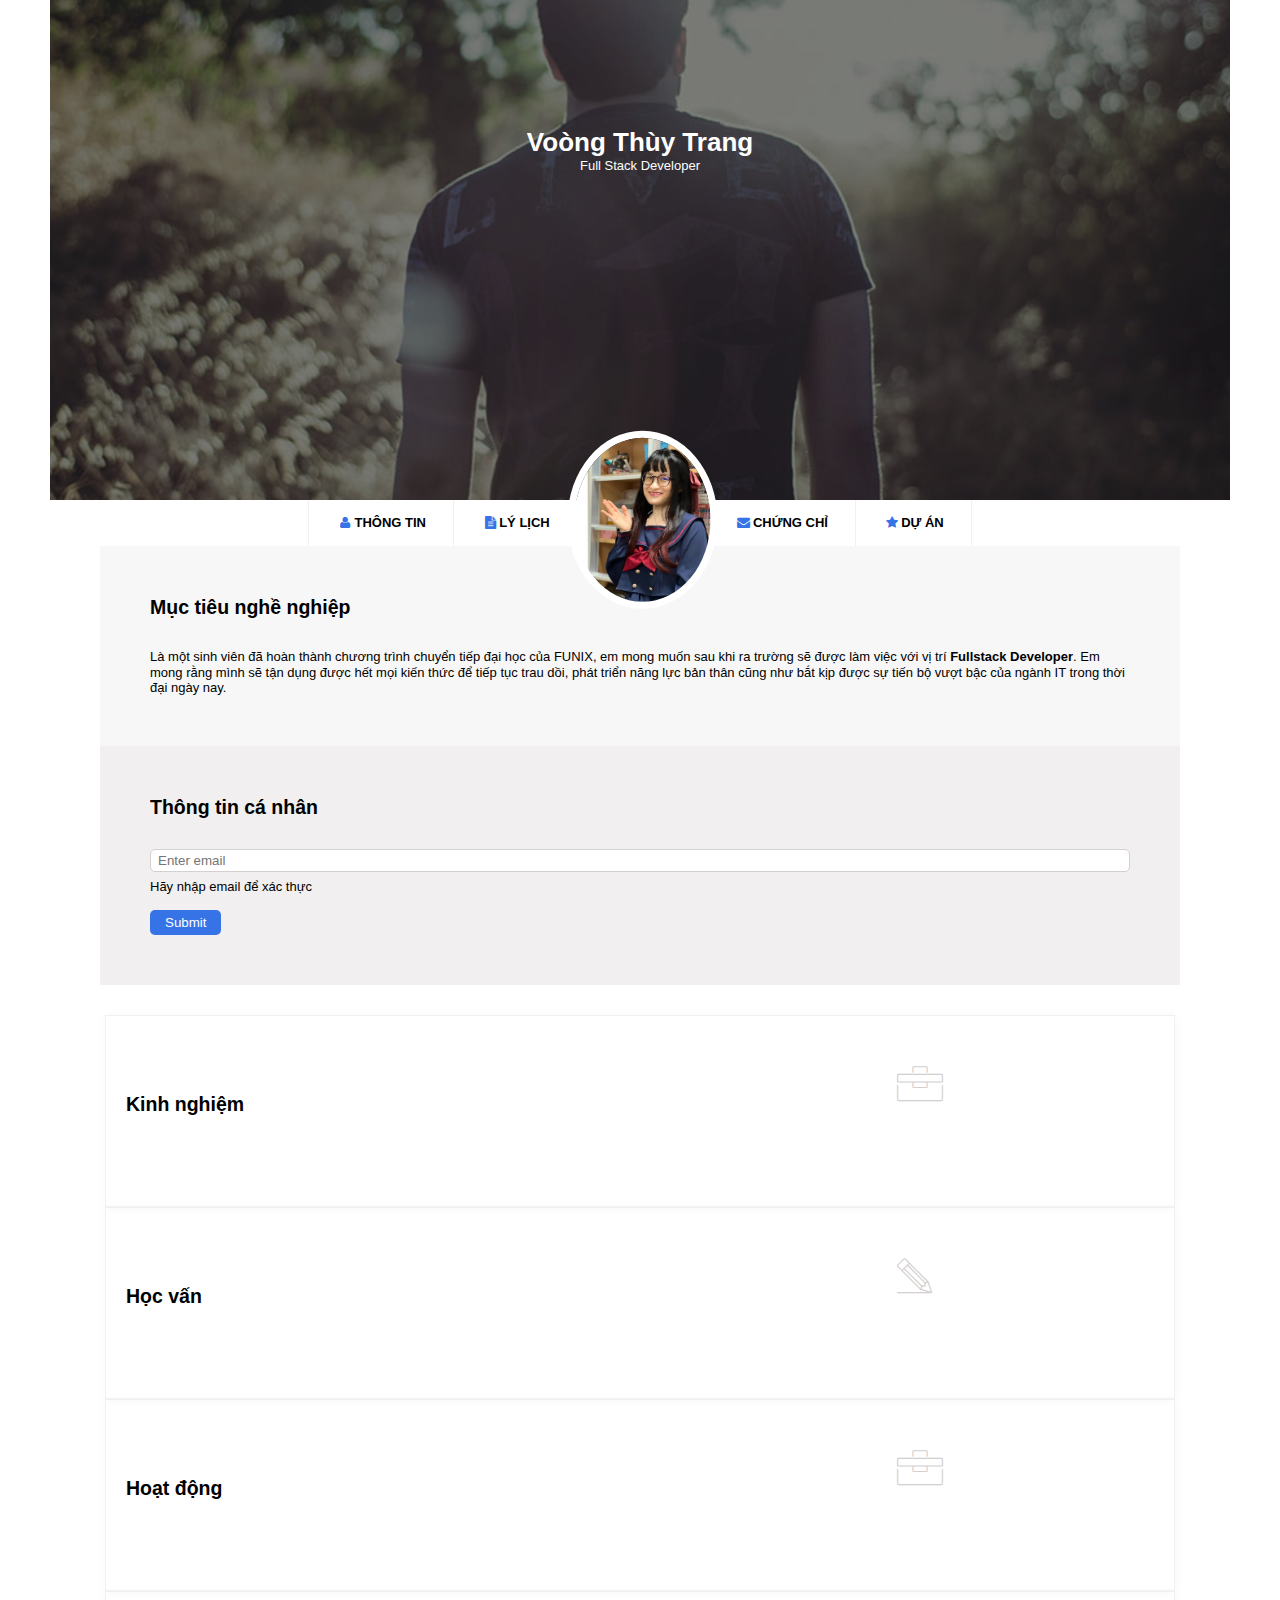
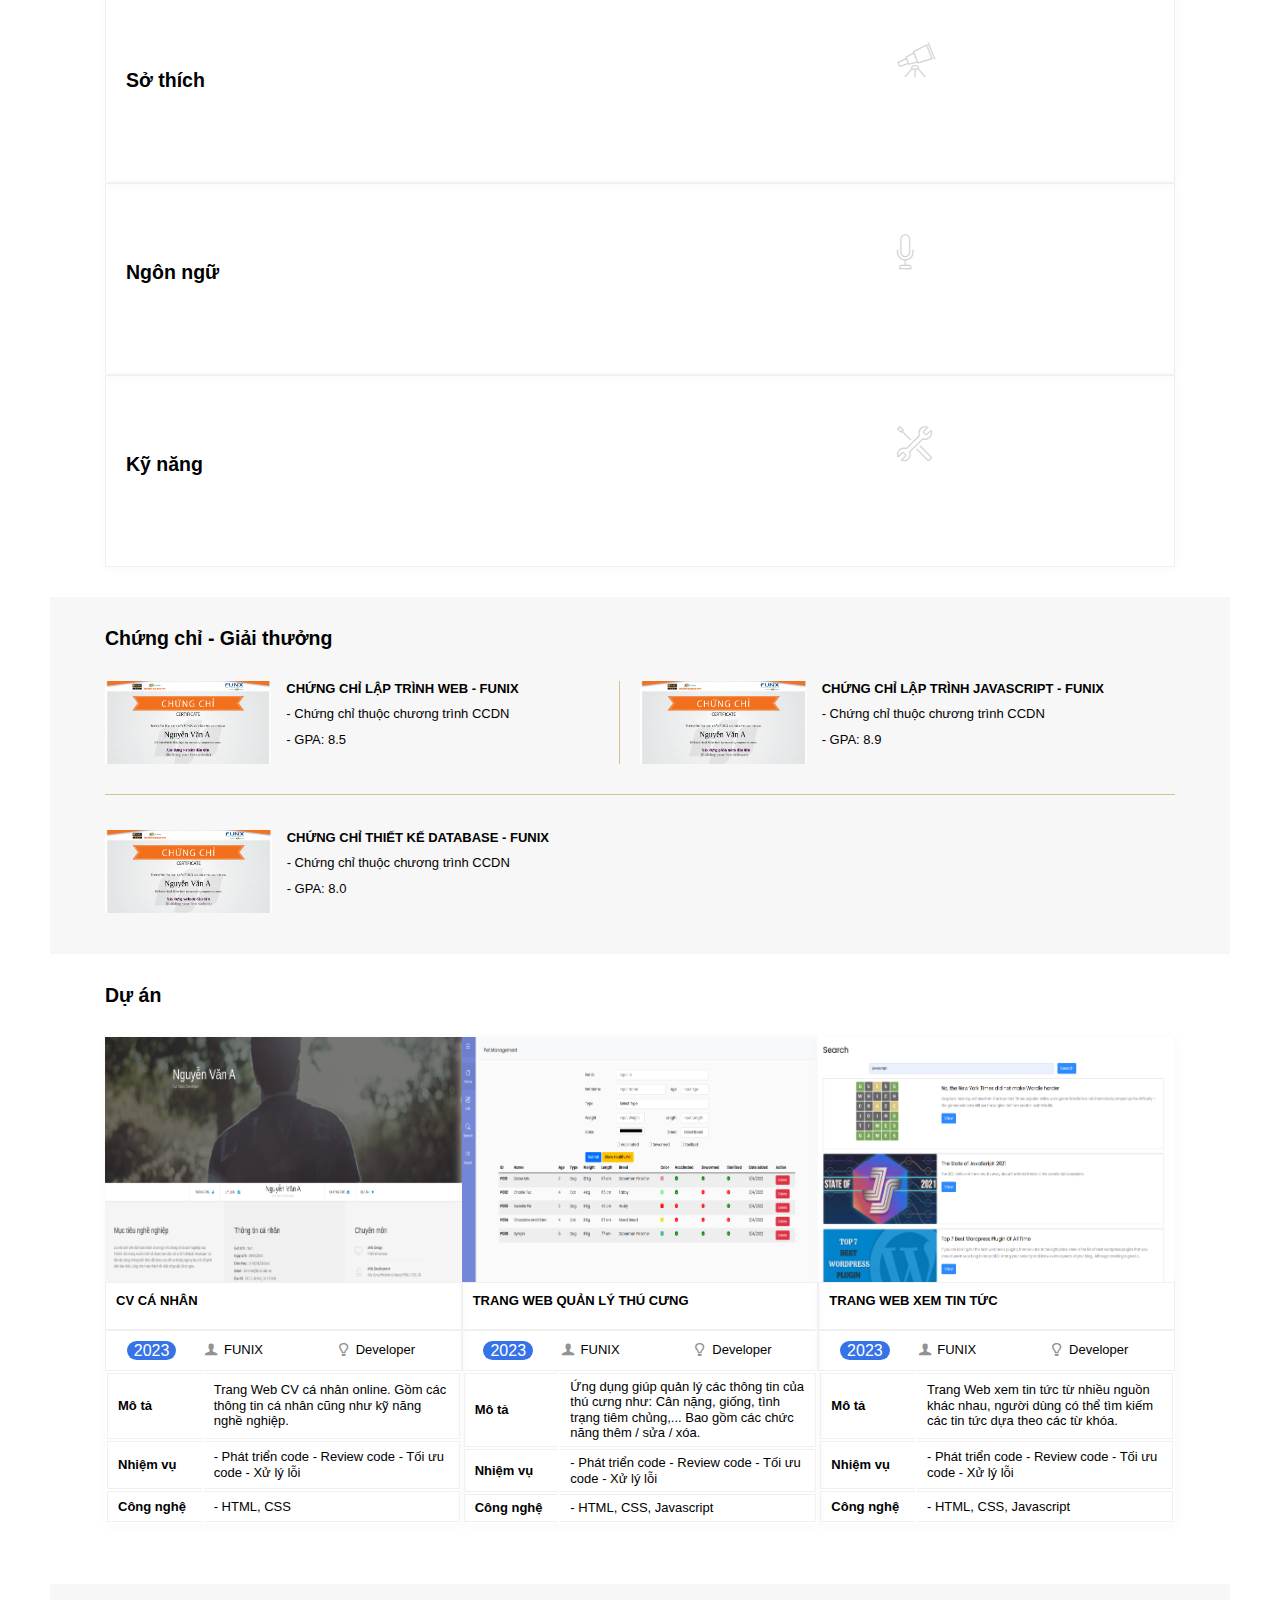
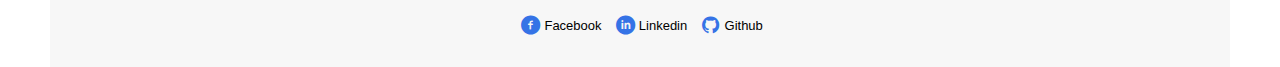
<file: index.html>
<!DOCTYPE html>
<html lang="en">
  <head>
    <meta charset="UTF-8" />
    <meta http-equiv="X-UA-Compatible" content="IE=edge" />
    <meta name="viewport" content="width=device-width, initial-scale=1.0" />
    <meta name="format-detection" content="telephone=no">
    <!-- CSS -->
    <link rel="stylesheet" href="./css/laptop.css" />
    <link rel="stylesheet" href="./css/tablet.css" />
    <link rel="stylesheet" href="./css/mobile.css" />

    <link rel="stylesheet" href="./css/font.css" />
    <!-- BOOTSTRAP CSS -->
    <link
      href="https://cdn.jsdelivr.net/npm/bootstrap@5.3.0-alpha3/dist/css/bootstrap.min.css"
      rel="stylesheet"
      integrity="sha384-KK94CHFLLe+nY2dmCWGMq91rCGa5gtU4mk92HdvYe+M/SXH301p5ILy+dN9+nJOZ"
      crossorigin="anonymous"
    />
    <title>Assignment 03</title>
  </head>
  <body>
    <!-- HEARDER -->
    <header>
      <!-- BANNER -->
      <div id="banner">
        <img
          src="./images/banner.jpg"
          alt="banner-image"
          class="banner-image"
        />
        <div class="banner-text">
          <h1>Voòng Thùy Trang</h1>
          <span>Full Stack Developer</span>
        </div>
      </div>

      <!-- NAV-BAR -->
      <section id="nav-bar">
        <nav class="container">
          <a href="#about"><i class="icon-user"></i> Thông tin</a>
          <a href="#job-info"><i class="icon-doc-text-inv"></i> Lý lịch</a>
          <div class="avatar">
            <img src="./images/avatar1.JPG" alt="avatar" class="avatar-img" />
          </div>

          <div class="nav-text hidden">
            <h2>Voòng Thùy Trang</h2>
            <span>Full Stack Developer</span>
          </div>
          <a href="#certificate"><i class="icon-mail-alt"></i> Chứng chỉ</a>
          <a href="#project"><i class="icon-star-1"></i> Dự Án</a>
        </nav>
      </section>
    </header>

    <!-- CONTENT -->
    <!-- GROUP 1: TARGET & PERSONAL-INFO -->
    <section id="about" class="bg-grey container-fluid mx-0 px-0">
      <div class="row mx-auto">
        <div id="target" class="col-md-6">
          <h2 class="section-title">Mục tiêu nghề nghiệp</h2>
          <p>
            Là một sinh viên đã hoàn thành chương trình chuyển tiếp đại học của
            FUNIX, em mong muốn sau khi ra trường sẽ được làm việc với vị trí
            <b>Fullstack Developer</b>. Em mong rằng mình sẽ tận dụng được hết
            mọi kiến thức để tiếp tục trau dồi, phát triển năng lực bản thân
            cũng như bắt kịp được sự tiến bộ vượt bậc của ngành IT trong thời
            đại ngày nay.
          </p>
        </div>
        <div id="personal-info" class="col-md-6">
          <h2 class="section-title">Thông tin cá nhân</h2>
          <!-- INFO DETAILS -->
          <div class="personal-info-details hidden">
            <ul class="mt-40 info">
              <li><span>Giới tính</span> : Nữ</li>
              <li><span>Ngày sinh</span> : 5/5/199x</li>
              <li><span>Điện thoại</span> : (+84) 346707xxx</li>
              <li><span>Email</span> : trangvt@funix.edu.vn</li>
              <li><span>Địa chỉ</span> : Lâm Đồng, Việt Nam.</li>
              <li><span>Website</span> : https://abc.tech</li>
            </ul>
            <div class="personal-icon">
              <i class="icon-twitter"></i>
              <i class="icon-facebook"></i>
              <i class="icon-gplus"></i>
              <i class="icon-linkedin"></i>
            </div>
          </div>

          <!-- FORM EMAIL -->
          <form action="#" class="email-form">
            <input
              type="email"
              name="email"
              id="email"
              placeholder="Enter email"
              required
            />
            <br />
            <label for="user-email">Hãy nhập email để xác thực</label>
            <br />
            <br />
            <input type="submit" value="Submit" class="btn-submit" />
          </form>
        </div>
      </div>
    </section>

    <!-- GROUP 2: JOB INFO -->
    <section id="job-info">
      <div class="container">
        <div class="row g-4">
          <!-- INFO 1: experience -->
          <div class="info col-lg-4 col-md-6 info-ex">
            <div class="experience mouseover">
              <h2>Kinh nghiệm</h2>
              <div class="icon"><i class="ic-toolbox"></i></div>
              <!-- Nút VIEW MORE -->
              <button class="btn-job hidden">▼ View more</button>
              <ul class="group-details hidden">
                <li class="group">
                  <div class="detail">
                    <b>Nhân viên Xuất nhập khẩu - Công ty B</b>
                    <div class="time">
                      06/2019 - <i class="now">Hiện tại</i>
                    </div>
                    <p>
                      - Liên lạc, xác nhận khách hàng danh sách cụ thể các mặt
                      hàng xuất - nhập khẩu.
                    </p>
                    <p>
                      - Hỗ trợ khách hàng chuẩn bị thủ tục, hồ sơ và hóa đơn cho
                      việc xuất - nhập khẩu qua các nước Mỹ, Nga, Dubai, Thái
                      Lan, Malaysia,... và ngược lại.
                    </p>
                  </div>
                </li>
                <li class="group">
                  <div class="detail">
                    <b>Nhân viên Hỗ trợ khách hàng - Công ty A</b>
                    <div class="time">07/2014 - 06/2017</div>
                    <p>
                      - Liên lạc và hỗ trợ khách hàng trong việc tìm kiếm ứng
                      viên tham gia chương trình thực tập sinh tại Nhật bản.
                    </p>
                    <p>
                      - Hỗ trợ khách hàng phỏng vấn qua hình thức trực tiếp tại
                      Việt Nam hoặc online qua Skype.
                    </p>
                    <p>
                      - Hỗ trợ ứng viên các hồ sơ, CV cần có trong cuộc phỏng
                      vấn cũng như các thủ tục cho việc trúng tuyển sau này.
                    </p>
                  </div>
                </li>
              </ul>
            </div>
          </div>

          <!-- INFO 2: education -->
          <div class="info col-lg-4 col-md-6 info-edu">
            <div class="education mouseover">
              <h2>Học vấn</h2>
              <div class="icon"><i class="ic-pencil"></i></div>
              <!-- Nút VIEW MORE -->
              <button class="btn-job hidden">▼ View more</button>
              <ul class="group-details hidden">
                <li class="group">
                  <div class="detail">
                    <b>FUNiX</b>
                    <div class="time">02/2023 - 12/2024</div>
                    <p>
                      - Tốt nghiệp 5 chứng chỉ của chương trình chuyển tiếp Đại
                      học.
                    </p>
                    <p>- GPA: 9 / 10</p>
                  </div>
                </li>
                <li class="group">
                  <div class="time">09/2010 - 12/2014</div>
                  <div class="detail">
                    <b>Cử nhân - ĐẠI HỌC KHOA HỌC XÃ HỘI VÀ NHÂN VĂN (HCM)</b>
                    <p>- Chuyên ngành Nhật Bản học.</p>
                  </div>
                </li>
              </ul>
            </div>
          </div>

          <!-- INFO 3: activity -->
          <div class="info col-lg-4 col-md-6 info-act">
            <div class="activity mouseover">
              <h2>Hoạt động</h2>
              <div class="icon"><i class="ic-toolbox"></i></div>
              <!-- Nút VIEW MORE -->
              <button class="btn-job hidden">▼ View more</button>
              <ul class="group-details hidden">
                <li class="group">
                  <div class="detail">
                    <b>Edu Hackathon 2019</b>
                    <div class="time">03/2019 - 05/2019</div>
                    <p>- Giải 3 bảng B</p>
                    <p>- Đề tài: Trang web về phân loại rác thải.</p>
                  </div>
                </li>

                <li class="group">
                  <div class="detail">
                    <b>Câu lạc bộ tiếng Nhật</b>
                    <div class="time">05/2016 - 05/2017</div>
                    <p>- Phó ban</p>
                  </div>
                </li>
              </ul>
            </div>
          </div>

          <!-- INFO 4: hobby -->
          <div class="info col-lg-4 col-md-6 info-hob">
            <div class="hobby mouseover">
              <h2>Sở thích</h2>
              <div class="icon"><i class="ic-telescope"></i></div>
              <!-- Nút VIEW MORE -->
              <button class="btn-job hidden">▼ View more</button>
              <!-- Hobby-details -->
              <div class="group-details hobby-details hidden">
                <div class="circle"><i class="ic-megaphone"></i></div>
                <div class="circle"><i class="ic-strategy"></i></div>
                <div class="circle"><i class="ic-hotairballoon"></i></div>
                <div class="circle"><i class="ic-basket"></i></div>
                <p>Âm nhạc</p>
                <p>Chơi cờ vua</p>
                <p>Du lịch</p>
                <p>Nấu ăn</p>
              </div>
            </div>
          </div>

          <!-- INFO 5: language -->
          <div class="info col-lg-4 col-md-6 info-lang">
            <div class="language mouseover">
              <h2>Ngôn ngữ</h2>
              <div class="icon"><i class="ic-mic"></i></div>
              <!-- Nút VIEW MORE -->
              <button class="btn-job hidden">▼ View more</button>
              <div class="group-details hidden">
                <div class="group">
                  <p>Tiếng Nhật - JLPT N2</p>
                  <span class="blue"></span>
                  <span class="blue"></span>
                  <span class="gray"></span>
                </div>
                <div class="group">
                  <p>Tiếng Anh - IELTS 7.5</p>
                  <span class="blue"></span>
                  <span class="blue"></span>
                  <span class="gray"></span>
                </div>
              </div>
            </div>
          </div>

          <!-- INFO 6: skill -->
          <div class="info col-lg-4 col-md-6 info-skill">
            <div class="skill mouseover">
              <h2>Kỹ năng</h2>
              <div class="icon"><i class="ic-tools-2"></i></div>
              <!-- Nút VIEW MORE -->
              <button class="btn-job hidden">▼ View more</button>
              <div class="group-details hidden">
                <div class="group">
                  <div class="skill-name">
                    <p>HTML/CSS: Fundamental</p>
                  </div>
                  <span class="blue"></span>
                  <span class="gray"></span>
                  <span class="gray"></span>
                </div>

                <div class="group">
                  <div class="skill-name">
                    <p>Javascript: Intermediate</p>
                  </div>
                  <span class="blue"></span>
                  <span class="blue"></span>
                  <span class="gray"></span>
                </div>

                <div class="group">
                  <div class="skill-name">
                    <p>Bootstrap 5: Fundamental</p>
                  </div>
                  <span class="blue"></span>
                  <span class="gray"></span>
                  <span class="gray"></span>
                </div>

                <div class="group">
                  <div class="skill-name">
                    <p>NodeJS: Intermediate</p>
                  </div>
                  <span class="blue"></span>
                  <span class="blue"></span>
                  <span class="gray"></span>
                </div>
              </div>
            </div>
          </div>
        </div>
      </div>
    </section>

    <!-- GROUP 3: CERTIFICATE -->
    <section id="certificate" class="bg-grey">
      <div class="container">
        <h2 class="section-title">Chứng chỉ - Giải thưởng</h2>

        <div class="certificate-group">
          <!-- certificate 1 -->
          <div class="group1-2">
            <div class="certificate-group1">
              <img src="./images/Cert_DBI.png" alt="certificate" />

              <div class="certificate-info">
                <div class="certificate-name">
                  <b>CHỨNG CHỈ LẬP TRÌNH WEB - FUNIX</b>
                </div>
                <div class="certificate-detail">
                  <p>- Chứng chỉ thuộc chương trình CCDN</p>
                  <p>- GPA: 8.5</p>
                </div>
              </div>
            </div>

            <!-- certificate 2 -->
            <div class="certificate-group2">
              <img src="./images/Cert_PRF.png" alt="certificate" />

              <div class="certificate-info">
                <div class="certificate-name">
                  <b>CHỨNG CHỈ LẬP TRÌNH JAVASCRIPT - FUNIX</b>
                </div>
                <div class="certificate-detail">
                  <p>- Chứng chỉ thuộc chương trình CCDN</p>
                  <p>- GPA: 8.9</p>
                </div>
              </div>
            </div>
          </div>
          <!-- certificate 3 -->

          <div class="certificate-group3">
            <img src="./images/Cert_WEB.png" alt="certificate" />

            <div class="certificate-info">
              <div class="certificate-name">
                <b>CHỨNG CHỈ THIẾT KẾ DATABASE - FUNIX</b>
              </div>
              <div class="certificate-detail">
                <p>- Chứng chỉ thuộc chương trình CCDN</p>
                <p>- GPA: 8.0</p>
              </div>
            </div>
          </div>
        </div>
      </div>
    </section>

    <!-- GROUP 4: PROJECT -->
    <section id="project">
      <div class="container">
        <h2 class="section-title">Dự án</h2>

        <div
          class="all-projects d-flex flex-lg-row flex-md-row flex-column px-0"
        >
          <!-- PROJECT 1 -->

          <div class="project-info col-lg-4 col-md-4 col-12 flex-shrink-1 me-3">
            <img src="./images/project_1.png" alt="project-1" />
            <div class="pj-name">
              <p class="name-detail">CV CÁ NHÂN</p>
              <!-- Nút VIEW MORE -->
              <a href="./project-1.html" class="btn-pj hidden">View more</a>
            </div>
            <div class="pj-details-1">
              <p class="year">2023</p>
              <p><i class="icon-user-1"></i> FUNIX</p>
              <p><i class="icon-lamp"></i> Developer</p>
            </div>

            <table class="pj-details-2" style="width: 100%">
              <tr>
                <th>Mô tả</th>
                <td>
                  Trang Web CV cá nhân online. Gồm các thông tin cá nhân cũng
                  như kỹ năng nghề nghiệp.
                </td>
              </tr>
              <tr>
                <th>Nhiệm vụ</th>
                <td>
                  - Phát triển code - Review code - Tối ưu code - Xử lý lỗi
                </td>
              </tr>
              <tr>
                <th>Công nghệ</th>
                <td>- HTML, CSS</td>
              </tr>
            </table>
          </div>

          <!-- PROJECT 2 -->
          <div class="project-info col-lg-4 col-md-4 col-12 flex-shrink-1 me-3">
            <img src="./images/project_2.png" alt="project-2" />

            <div class="pj-name">
              <p class="name-detail">TRANG WEB QUẢN LÝ THÚ CƯNG</p>
              <!-- Nút VIEW MORE -->
              <a href="./project-2.html" class="btn-pj hidden">View more</a>
            </div>
            <div class="pj-details-1">
              <p class="year">2023</p>
              <p><i class="icon-user-1"></i> FUNIX</p>
              <p><i class="icon-lamp"></i> Developer</p>
            </div>

            <table class="pj-details-2" style="width: 100%">
              <tr>
                <th>Mô tả</th>
                <td>
                  Ứng dụng giúp quản lý các thông tin của thú cưng như: Cân
                  nặng, giống, tình trạng tiêm chủng,... Bao gồm các chức năng
                  thêm / sửa / xóa.
                </td>
              </tr>
              <tr>
                <th>Nhiệm vụ</th>
                <td>
                  - Phát triển code - Review code - Tối ưu code - Xử lý lỗi
                </td>
              </tr>
              <tr>
                <th>Công nghệ</th>
                <td>- HTML, CSS, Javascript</td>
              </tr>
            </table>
          </div>

          <!-- PROJECT 3 -->
          <div class="project-info col-md-4 col-sm-12 flex-shrink-1">
            <img src="./images/project_3.png" alt="project-3" />

            <div class="pj-name">
              <p class="name-detail">TRANG WEB XEM TIN TỨC</p>
              <!-- Nút VIEW MORE -->
              <a href="./project-3.html" class="btn-pj hidden">View more</a>
            </div>
            <div class="pj-details-1">
              <p class="year">2023</p>
              <p><i class="icon-user-1"></i> FUNIX</p>
              <p><i class="icon-lamp"></i> Developer</p>
            </div>

            <table class="pj-details-2" style="width: 100%">
              <tr>
                <th>Mô tả</th>
                <td>
                  Trang Web xem tin tức từ nhiều nguồn khác nhau, người dùng có
                  thể tìm kiếm các tin tức dựa theo các từ khóa.
                </td>
              </tr>
              <tr>
                <th>Nhiệm vụ</th>
                <td>
                  - Phát triển code - Review code - Tối ưu code - Xử lý lỗi
                </td>
              </tr>
              <tr>
                <th>Công nghệ</th>
                <td>- HTML, CSS, Javascript</td>
              </tr>
            </table>
          </div>
        </div>
      </div>
    </section>

    <!-- FOOTER -->
    <footer>
      <section id="footer" class="bg-grey">
        <div class="container">
          <a href="#" target="_blank" class="contact">
            <i class="icon-facebook-circled"></i>
            <p>Facebook</p>
          </a>
          <a href="#" target="_blank" class="contact">
            <i class="icon-linkedin-circled"></i>
            <p>Linkedin</p>
          </a>
          <a href="#" target="_blank" class="contact">
            <i class="icon-github-circled"></i>
            <p>Github</p>
          </a>
        </div>
      </section>
    </footer>
    <script src="./js/script.js"></script>
    <!-- BOOTSTRAP JS -->
    <script
      src="https://cdn.jsdelivr.net/npm/bootstrap@5.3.0-alpha3/dist/js/bootstrap.bundle.min.js"
      integrity="sha384-ENjdO4Dr2bkBIFxQpeoTz1HIcje39Wm4jDKdf19U8gI4ddQ3GYNS7NTKfAdVQSZe"
      crossorigin="anonymous"
    ></script>
  </body>
</html>
</file>
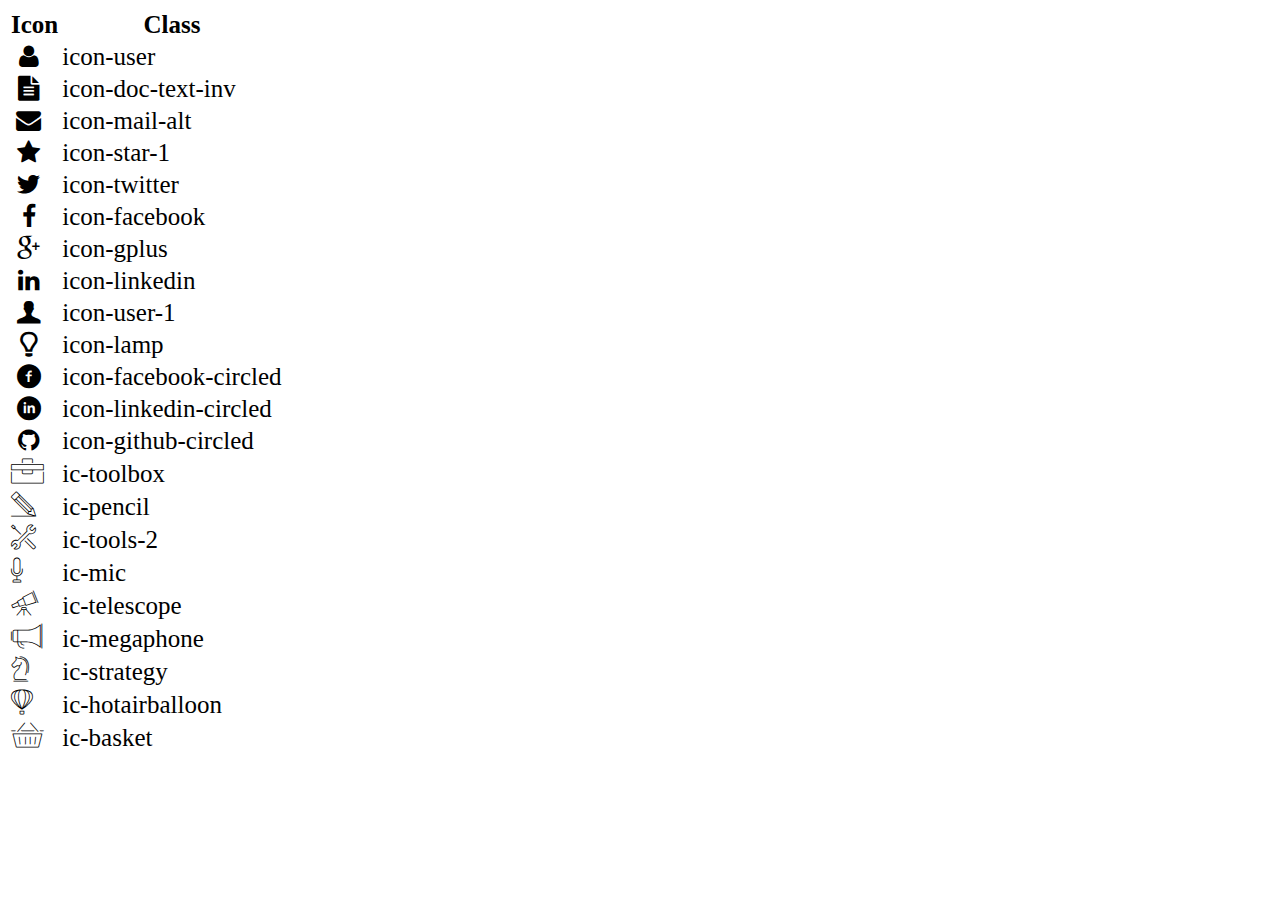
<file: icon-list.html>
<!DOCTYPE html>
<html lang="en">

<head>
    <meta charset="UTF-8">
    <meta http-equiv="X-UA-Compatible" content="IE=edge">
    <meta name="viewport" content="width=device-width, initial-scale=1.0">
    <link rel="stylesheet" href="css/font.css">
    <title>Icon List</title>
</head>

<body>
    <table style="font-size: 25px;">
        <thead>
            <tr>
                <th>Icon</th>
                <th>Class</th>
            </tr>
        </thead>
        <tbody>
            <tr>
                <td><i class="icon-user"></i></td>
                <td>icon-user</td>
            </tr>
            <tr>
                <td><i class="icon-doc-text-inv"></i></td>
                <td>icon-doc-text-inv</td>
            </tr>
            <tr>
                <td><i class="icon-mail-alt"></i></td>
                <td>icon-mail-alt</td>
            </tr>
            <tr>
                <td><i class="icon-star-1"></i></td>
                <td>icon-star-1</td>
            </tr>
            <tr>
                <td><i class="icon-twitter"></i></td>
                <td>icon-twitter</td>
            </tr>
            <tr>
                <td><i class="icon-facebook"></i></td>
                <td>icon-facebook</td>
            </tr>
            <tr>
                <td><i class="icon-gplus"></i></td>
                <td>icon-gplus</td>
            </tr>
            <tr>
                <td><i class="icon-linkedin"></i></td>
                <td>icon-linkedin</td>
            </tr>
            <tr>
                <td><i class="icon-user-1"></i></td>
                <td>icon-user-1</td>
            </tr>
            <tr>
                <td><i class="icon-lamp"></i></td>
                <td>icon-lamp</td>
            </tr>
            <tr>
                <td><i class="icon-facebook-circled"></i></td>
                <td>icon-facebook-circled</td>
            </tr>
            <tr>
                <td><i class="icon-linkedin-circled"></i></td>
                <td>icon-linkedin-circled</td>
            </tr>
            <tr>
                <td><i class="icon-github-circled"></i></td>
                <td>icon-github-circled</td>
            </tr>
            <tr>
                <td><i class="ic-toolbox"></i></td>
                <td>ic-toolbox</td>
            </tr>
            <tr>
                <td><i class="ic-pencil"></i></td>
                <td>ic-pencil</td>
            </tr>
            <tr>
                <td><i class="ic-tools-2"></i></td>
                <td>ic-tools-2</td>
            </tr>

            <tr>
                <td><i class="ic-mic"></i></td>
                <td>ic-mic</td>
            </tr>
            <tr>
                <td><i class="ic-telescope"></i></td>
                <td>ic-telescope</td>
            </tr>
            <tr>
                <td><i class="ic-megaphone"></i></td>
                <td>ic-megaphone</td>
            </tr>
            <tr>
                <td><i class="ic-strategy"></i></td>
                <td>ic-strategy</td>
            </tr>
            <tr>
                <td><i class="ic-hotairballoon"></i></td>
                <td>ic-hotairballoon</td>
            </tr>
            <tr>
                <td><i class="ic-basket"></i></td>
                <td>ic-basket</td>
            </tr>
        </tbody>
    </table>
</body>

</html>
</file>
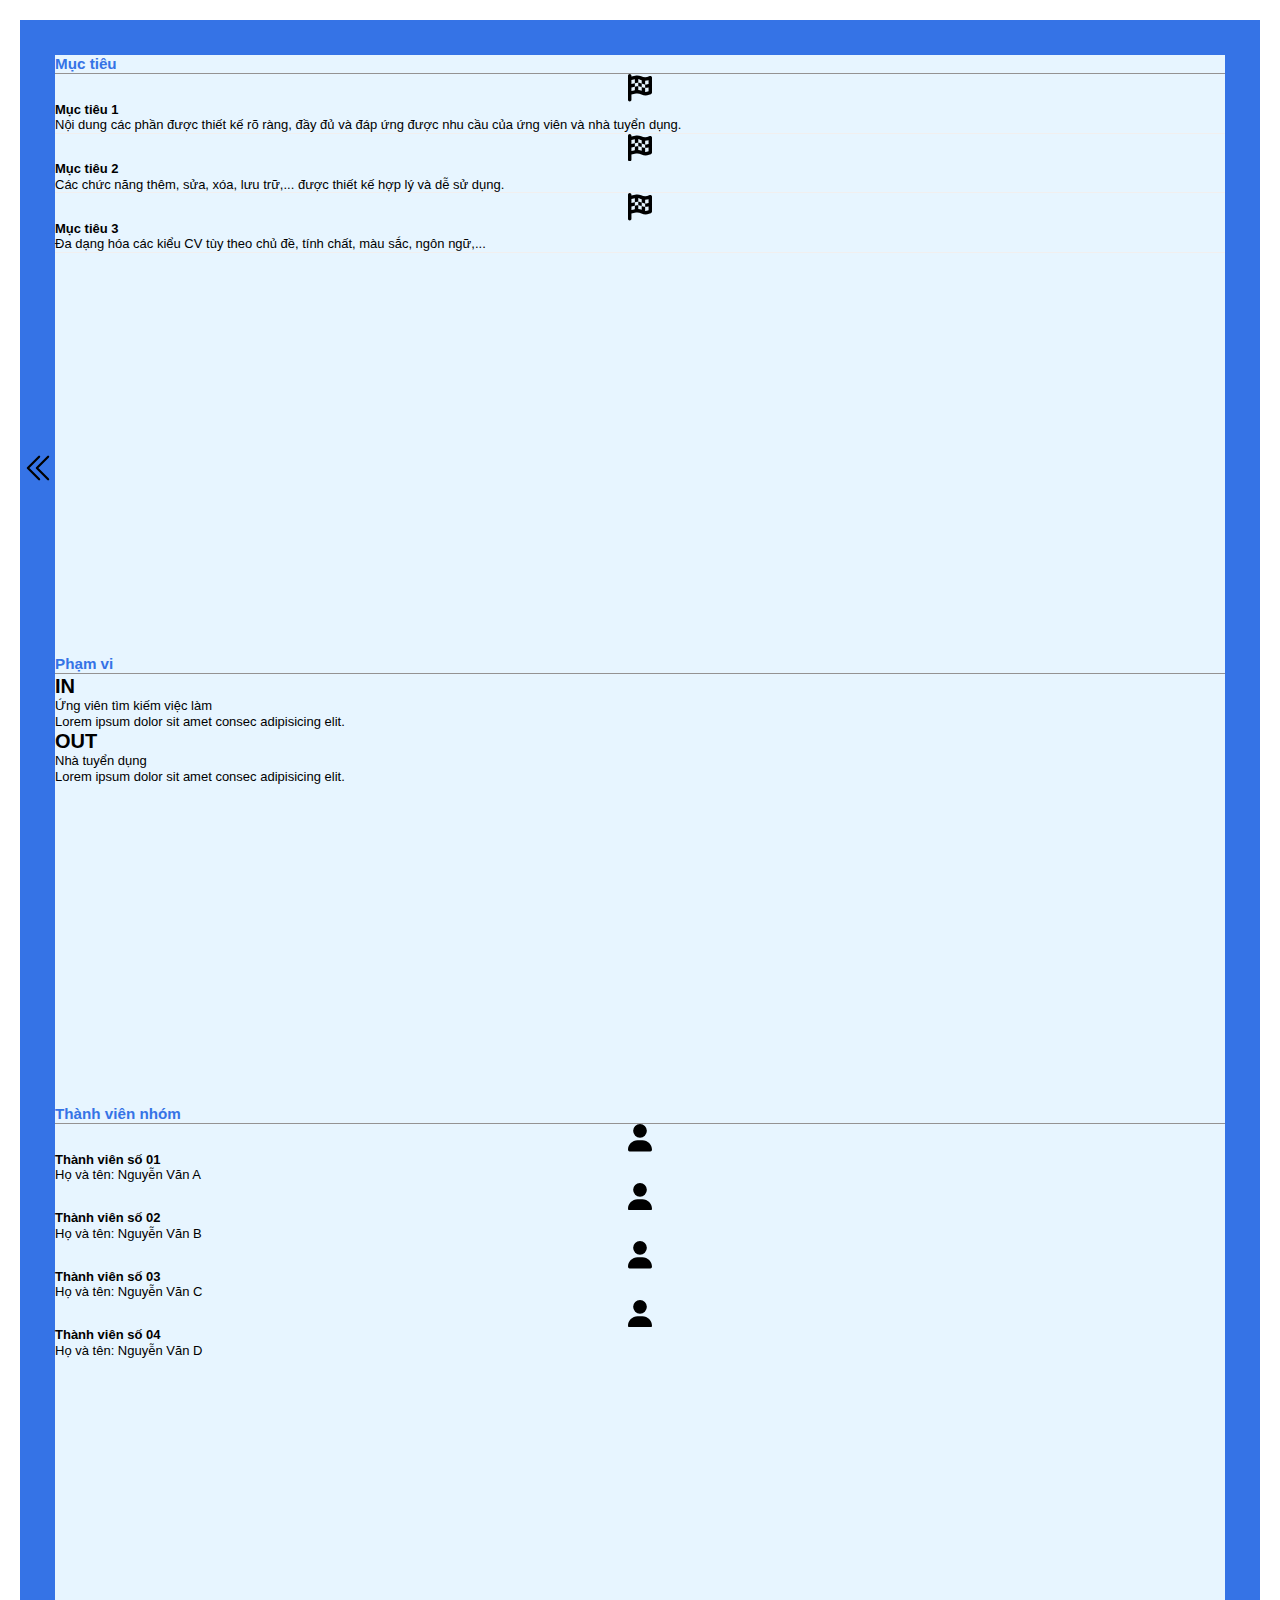
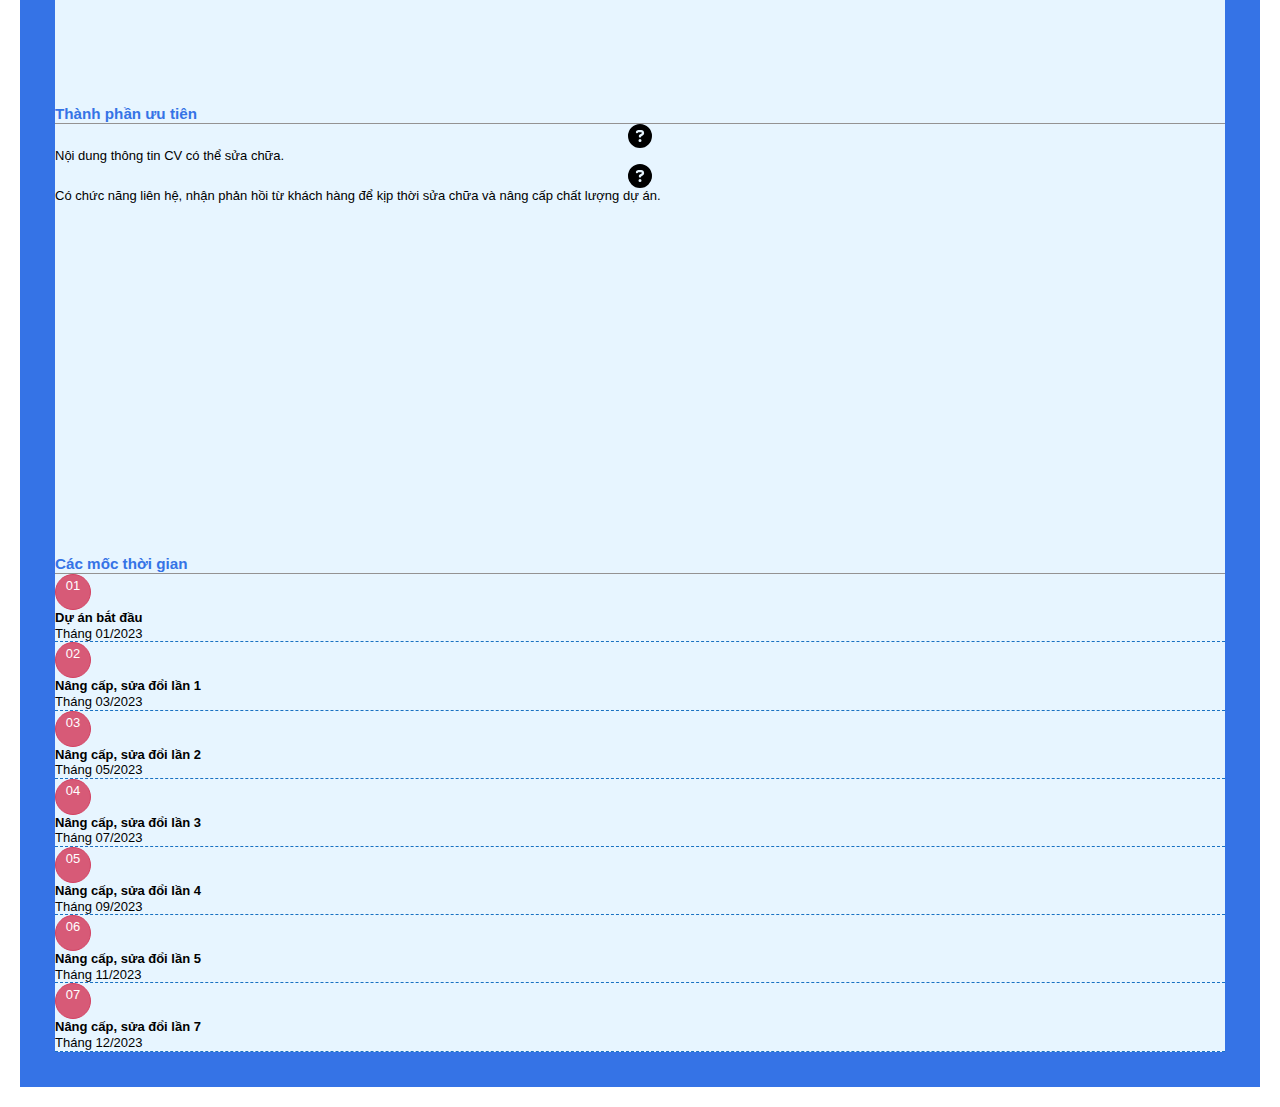
<file: project-1.html>
<!DOCTYPE html>
<html lang="en">
  <head>
    <meta charset="UTF-8" />
    <meta http-equiv="X-UA-Compatible" content="IE=edge" />
    <meta name="viewport" content="width=device-width, initial-scale=1.0" />
    <!-- CSS -->
    <link rel="stylesheet" href="./css/laptop.css" />
    <link rel="stylesheet" href="./css/tablet.css" />
    <link rel="stylesheet" href="./css/mobile.css" />

    <link rel="stylesheet" href="./css/font.css" />
    <!-- BOOTSTRAP CSS -->
    <link
      href="https://cdn.jsdelivr.net/npm/bootstrap@5.3.0-alpha3/dist/css/bootstrap.min.css"
      rel="stylesheet"
      integrity="sha384-KK94CHFLLe+nY2dmCWGMq91rCGa5gtU4mk92HdvYe+M/SXH301p5ILy+dN9+nJOZ"
      crossorigin="anonymous"
    />
    <title>Dự án - CV CÁ NHÂN</title>
  </head>
  <body>
    <div class="project-charter container-fluid mx-auto">
      <div class="container-flex d-flex justify-content-around m-0">
        <!-- COLUMN 1 -->
        <div class="group-col d-flex col-lg-6 col-12 flex-shrink-1 flex-wrap">
          <!-- GOALS (Các mục tiêu của dự án?)-->
          <div class="goals p-2 me-lg-4 mb-4 flex-shrink-1">
            <h3 class="title pb-2">Mục tiêu</h3>
            <!-- goals-group-1 -->
            <div class="goals-group d-flex flex-lg-row flex-column pt-2">
              <div class="goals-icon col-lg-2 align-self-center">
                <svg
                  class="pj-icon"
                  cxmlns="http://www.w3.org/2000/svg"
                  viewBox="0 0 448 512"
                >
                  <!--! Font Awesome Pro 6.4.0 by @fontawesome - https://fontawesome.com License - https://fontawesome.com/license (Commercial License) Copyright 2023 Fonticons, Inc. -->
                  <path
                    d="M32 0C49.7 0 64 14.3 64 32V48l69-17.2c38.1-9.5 78.3-5.1 113.5 12.5c46.3 23.2 100.8 23.2 147.1 0l9.6-4.8C423.8 28.1 448 43.1 448 66.1V345.8c0 13.3-8.3 25.3-20.8 30l-34.7 13c-46.2 17.3-97.6 14.6-141.7-7.4c-37.9-19-81.3-23.7-122.5-13.4L64 384v96c0 17.7-14.3 32-32 32s-32-14.3-32-32V400 334 64 32C0 14.3 14.3 0 32 0zM64 187.1l64-13.9v65.5L64 252.6V318l48.8-12.2c5.1-1.3 10.1-2.4 15.2-3.3V238.7l38.9-8.4c8.3-1.8 16.7-2.5 25.1-2.1l0-64c13.6 .4 27.2 2.6 40.4 6.4l23.6 6.9v66.7l-41.7-12.3c-7.3-2.1-14.8-3.4-22.3-3.8v71.4c21.8 1.9 43.3 6.7 64 14.4V244.2l22.7 6.7c13.5 4 27.3 6.4 41.3 7.4V194c-7.8-.8-15.6-2.3-23.2-4.5l-40.8-12v-62c-13-3.8-25.8-8.8-38.2-15c-8.2-4.1-16.9-7-25.8-8.8v72.4c-13-.4-26 .8-38.7 3.6L128 173.2V98L64 114v73.1zM320 335.7c16.8 1.5 33.9-.7 50-6.8l14-5.2V251.9l-7.9 1.8c-18.4 4.3-37.3 5.7-56.1 4.5v77.4zm64-149.4V115.4c-20.9 6.1-42.4 9.1-64 9.1V194c13.9 1.4 28 .5 41.7-2.6l22.3-5.2z"
                  />
                </svg>
              </div>
              <div class="goals-info col-lg-10 px-4">
                <p class="goals-name mb-0 mt-2">Mục tiêu 1</p>
                <p class="goals-details">
                  Nội dung các phần được thiết kế rõ ràng, đầy đủ và đáp ứng
                  được nhu cầu của ứng viên và nhà tuyển dụng.
                </p>
              </div>
            </div>

            <!-- goals-group-2 -->
            <div class="goals-group d-flex flex-lg-row flex-column">
              <div class="goals-icon col-lg-2 align-self-center">
                <svg
                  class="pj-icon"
                  cxmlns="http://www.w3.org/2000/svg"
                  viewBox="0 0 448 512"
                >
                  <!--! Font Awesome Pro 6.4.0 by @fontawesome - https://fontawesome.com License - https://fontawesome.com/license (Commercial License) Copyright 2023 Fonticons, Inc. -->
                  <path
                    d="M32 0C49.7 0 64 14.3 64 32V48l69-17.2c38.1-9.5 78.3-5.1 113.5 12.5c46.3 23.2 100.8 23.2 147.1 0l9.6-4.8C423.8 28.1 448 43.1 448 66.1V345.8c0 13.3-8.3 25.3-20.8 30l-34.7 13c-46.2 17.3-97.6 14.6-141.7-7.4c-37.9-19-81.3-23.7-122.5-13.4L64 384v96c0 17.7-14.3 32-32 32s-32-14.3-32-32V400 334 64 32C0 14.3 14.3 0 32 0zM64 187.1l64-13.9v65.5L64 252.6V318l48.8-12.2c5.1-1.3 10.1-2.4 15.2-3.3V238.7l38.9-8.4c8.3-1.8 16.7-2.5 25.1-2.1l0-64c13.6 .4 27.2 2.6 40.4 6.4l23.6 6.9v66.7l-41.7-12.3c-7.3-2.1-14.8-3.4-22.3-3.8v71.4c21.8 1.9 43.3 6.7 64 14.4V244.2l22.7 6.7c13.5 4 27.3 6.4 41.3 7.4V194c-7.8-.8-15.6-2.3-23.2-4.5l-40.8-12v-62c-13-3.8-25.8-8.8-38.2-15c-8.2-4.1-16.9-7-25.8-8.8v72.4c-13-.4-26 .8-38.7 3.6L128 173.2V98L64 114v73.1zM320 335.7c16.8 1.5 33.9-.7 50-6.8l14-5.2V251.9l-7.9 1.8c-18.4 4.3-37.3 5.7-56.1 4.5v77.4zm64-149.4V115.4c-20.9 6.1-42.4 9.1-64 9.1V194c13.9 1.4 28 .5 41.7-2.6l22.3-5.2z"
                  />
                </svg>
              </div>
              <div class="goals-info col-lg-10 px-4">
                <p class="goals-name mb-0 mt-2">Mục tiêu 2</p>
                <p class="goals-details">
                  Các chức năng thêm, sửa, xóa, lưu trữ,... được thiết kế hợp lý
                  và dễ sử dụng.
                </p>
              </div>
            </div>

            <!-- goals-group-3 -->
            <div class="goals-group d-flex flex-lg-row flex-column">
              <div class="goals-icon col-lg-2 align-self-center">
                <svg
                  class="pj-icon"
                  cxmlns="http://www.w3.org/2000/svg"
                  viewBox="0 0 448 512"
                >
                  <!--! Font Awesome Pro 6.4.0 by @fontawesome - https://fontawesome.com License - https://fontawesome.com/license (Commercial License) Copyright 2023 Fonticons, Inc. -->
                  <path
                    d="M32 0C49.7 0 64 14.3 64 32V48l69-17.2c38.1-9.5 78.3-5.1 113.5 12.5c46.3 23.2 100.8 23.2 147.1 0l9.6-4.8C423.8 28.1 448 43.1 448 66.1V345.8c0 13.3-8.3 25.3-20.8 30l-34.7 13c-46.2 17.3-97.6 14.6-141.7-7.4c-37.9-19-81.3-23.7-122.5-13.4L64 384v96c0 17.7-14.3 32-32 32s-32-14.3-32-32V400 334 64 32C0 14.3 14.3 0 32 0zM64 187.1l64-13.9v65.5L64 252.6V318l48.8-12.2c5.1-1.3 10.1-2.4 15.2-3.3V238.7l38.9-8.4c8.3-1.8 16.7-2.5 25.1-2.1l0-64c13.6 .4 27.2 2.6 40.4 6.4l23.6 6.9v66.7l-41.7-12.3c-7.3-2.1-14.8-3.4-22.3-3.8v71.4c21.8 1.9 43.3 6.7 64 14.4V244.2l22.7 6.7c13.5 4 27.3 6.4 41.3 7.4V194c-7.8-.8-15.6-2.3-23.2-4.5l-40.8-12v-62c-13-3.8-25.8-8.8-38.2-15c-8.2-4.1-16.9-7-25.8-8.8v72.4c-13-.4-26 .8-38.7 3.6L128 173.2V98L64 114v73.1zM320 335.7c16.8 1.5 33.9-.7 50-6.8l14-5.2V251.9l-7.9 1.8c-18.4 4.3-37.3 5.7-56.1 4.5v77.4zm64-149.4V115.4c-20.9 6.1-42.4 9.1-64 9.1V194c13.9 1.4 28 .5 41.7-2.6l22.3-5.2z"
                  />
                </svg>
              </div>
              <div class="goals-info col-lg-10 px-4">
                <p class="goals-name mb-0 mt-2">Mục tiêu 3</p>
                <p class="goals-details">
                  Đa dạng hóa các kiểu CV tùy theo chủ đề, tính chất, màu sắc,
                  ngôn ngữ,...
                </p>
              </div>
            </div>
          </div>

          <!-- SCOPES (Dự án này liên quan đến các bên nào?)-->
          <div class="scopes p-2 me-lg-4 mb-lg-0 mb-4 flex-shrink-1">
            <h3 class="title pb-2">Phạm vi</h3>
            <div class="scopes-info d-flex flex-lg-row flex-column px-2">
              <!-- scopes-group 1-->
              <div class="scopes-group col-lg-6 p-3 me-lg-5 flex-shrink-1">
                <p class="scopes-name">IN</p>
                <div class="scopes-details">
                  <p>Ứng viên tìm kiếm việc làm</p>
                  <p>Lorem ipsum dolor sit amet consec adipisicing elit.</p>
                </div>
              </div>

              <!-- scopes-group 2-->
              <div class="scopes-group col-lg-6 p-3 me-lg-5 flex-shrink-1">
                <p class="scopes-name">OUT</p>
                <div class="scopes-details">
                  <p>Nhà tuyển dụng</p>
                  <p>Lorem ipsum dolor sit amet consec adipisicing elit.</p>
                </div>
              </div>
            </div>
          </div>
        </div>

        <!-- COLUMN 2 -->
        <div class="group-col d-flex col-lg-3 col-12 flex-shrink-1 flex-wrap">
          <!-- TEAM (Các thành viên trong nhóm gồm những ai?) -->
          <div class="team p-2 me-lg-4 mb-4 flex-shrink-1">
            <h3 class="title pb-2">Thành viên nhóm</h3>
            <!-- team group 1 -->
            <div class="team-group d-flex flex-lg-row flex-column pt-2 px-2">
              <div class="team-icon col-lg-2 align-self-center">
                <svg
                  class="pj-icon"
                  xmlns="http://www.w3.org/2000/svg"
                  viewBox="0 0 448 512"
                >
                  <!--! Font Awesome Pro 6.4.0 by @fontawesome - https://fontawesome.com License - https://fontawesome.com/license (Commercial License) Copyright 2023 Fonticons, Inc. -->
                  <path
                    d="M224 256A128 128 0 1 0 224 0a128 128 0 1 0 0 256zm-45.7 48C79.8 304 0 383.8 0 482.3C0 498.7 13.3 512 29.7 512H418.3c16.4 0 29.7-13.3 29.7-29.7C448 383.8 368.2 304 269.7 304H178.3z"
                  />
                </svg>
              </div>
              <div class="team-info col-lg-10 px-3">
                <p class="team-name mb-0 mt-2">Thành viên số 01</p>
                <p class="team-details">Họ và tên: Nguyễn Văn A</p>
              </div>
            </div>

            <!-- team group 2 -->
            <div class="team-group d-flex flex-lg-row flex-column px-2">
              <div class="team-icon col-lg-2 align-self-center">
                <svg
                  class="pj-icon"
                  xmlns="http://www.w3.org/2000/svg"
                  viewBox="0 0 448 512"
                >
                  <!--! Font Awesome Pro 6.4.0 by @fontawesome - https://fontawesome.com License - https://fontawesome.com/license (Commercial License) Copyright 2023 Fonticons, Inc. -->
                  <path
                    d="M224 256A128 128 0 1 0 224 0a128 128 0 1 0 0 256zm-45.7 48C79.8 304 0 383.8 0 482.3C0 498.7 13.3 512 29.7 512H418.3c16.4 0 29.7-13.3 29.7-29.7C448 383.8 368.2 304 269.7 304H178.3z"
                  />
                </svg>
              </div>
              <div class="team-info col-lg-10 px-3">
                <p class="team-name mb-0 mt-2">Thành viên số 02</p>
                <p class="team-details">Họ và tên: Nguyễn Văn B</p>
              </div>
            </div>

            <!-- team group 3 -->
            <div class="team-group d-flex flex-lg-row flex-column px-2">
              <div class="team-icon col-lg-2 align-self-center">
                <svg
                  class="pj-icon"
                  xmlns="http://www.w3.org/2000/svg"
                  viewBox="0 0 448 512"
                >
                  <!--! Font Awesome Pro 6.4.0 by @fontawesome - https://fontawesome.com License - https://fontawesome.com/license (Commercial License) Copyright 2023 Fonticons, Inc. -->
                  <path
                    d="M224 256A128 128 0 1 0 224 0a128 128 0 1 0 0 256zm-45.7 48C79.8 304 0 383.8 0 482.3C0 498.7 13.3 512 29.7 512H418.3c16.4 0 29.7-13.3 29.7-29.7C448 383.8 368.2 304 269.7 304H178.3z"
                  />
                </svg>
              </div>
              <div class="team-info col-lg-10 px-3">
                <p class="team-name mb-0 mt-2">Thành viên số 03</p>
                <p class="team-details">Họ và tên: Nguyễn Văn C</p>
              </div>
            </div>

            <!-- team group 4 -->
            <div class="team-group d-flex flex-lg-row flex-column px-2">
              <div class="team-icon col-lg-2 align-self-center">
                <svg
                  class="pj-icon"
                  xmlns="http://www.w3.org/2000/svg"
                  viewBox="0 0 448 512"
                >
                  <!--! Font Awesome Pro 6.4.0 by @fontawesome - https://fontawesome.com License - https://fontawesome.com/license (Commercial License) Copyright 2023 Fonticons, Inc. -->
                  <path
                    d="M224 256A128 128 0 1 0 224 0a128 128 0 1 0 0 256zm-45.7 48C79.8 304 0 383.8 0 482.3C0 498.7 13.3 512 29.7 512H418.3c16.4 0 29.7-13.3 29.7-29.7C448 383.8 368.2 304 269.7 304H178.3z"
                  />
                </svg>
              </div>
              <div class="team-info col-lg-10 px-3">
                <p class="team-name mb-0 mt-2">Thành viên số 04</p>
                <p class="team-details">Họ và tên: Nguyễn Văn D</p>
              </div>
            </div>
          </div>

          <!-- PRIMARY (Các phần được ưu tiên trong dự án) -->
          <div class="primary p-2 me-lg-4 mb-lg-0 mb-4 flex-shrink-1">
            <h3 class="title pb-2">Thành phần ưu tiên</h3>

            <!-- primary group 1 -->
            <div class="primary-group d-flex flex-lg-row flex-column pt-2 px-2">
              <div class="primary-icon col-lg-2 align-self-center">
                <svg
                  class="pj-icon"
                  xmlns="http://www.w3.org/2000/svg"
                  viewBox="0 0 512 512"
                >
                  <!--! Font Awesome Pro 6.4.0 by @fontawesome - https://fontawesome.com License - https://fontawesome.com/license (Commercial License) Copyright 2023 Fonticons, Inc. -->
                  <path
                    d="M256 512A256 256 0 1 0 256 0a256 256 0 1 0 0 512zM169.8 165.3c7.9-22.3 29.1-37.3 52.8-37.3h58.3c34.9 0 63.1 28.3 63.1 63.1c0 22.6-12.1 43.5-31.7 54.8L280 264.4c-.2 13-10.9 23.6-24 23.6c-13.3 0-24-10.7-24-24V250.5c0-8.6 4.6-16.5 12.1-20.8l44.3-25.4c4.7-2.7 7.6-7.7 7.6-13.1c0-8.4-6.8-15.1-15.1-15.1H222.6c-3.4 0-6.4 2.1-7.5 5.3l-.4 1.2c-4.4 12.5-18.2 19-30.6 14.6s-19-18.2-14.6-30.6l.4-1.2zM224 352a32 32 0 1 1 64 0 32 32 0 1 1 -64 0z"
                  />
                </svg>
              </div>
              <div class="team-info col-lg-10 px-3">
                <p class="team-details mt-2">
                  Nội dung thông tin CV có thể sửa chữa.
                </p>
              </div>
            </div>

            <!-- primary group 2 -->
            <div class="primary-group d-flex flex-lg-row flex-column px-2">
              <div class="primary-icon col-lg-2 align-self-center">
                <svg
                  class="pj-icon"
                  xmlns="http://www.w3.org/2000/svg"
                  viewBox="0 0 512 512"
                >
                  <!--! Font Awesome Pro 6.4.0 by @fontawesome - https://fontawesome.com License - https://fontawesome.com/license (Commercial License) Copyright 2023 Fonticons, Inc. -->
                  <path
                    d="M256 512A256 256 0 1 0 256 0a256 256 0 1 0 0 512zM169.8 165.3c7.9-22.3 29.1-37.3 52.8-37.3h58.3c34.9 0 63.1 28.3 63.1 63.1c0 22.6-12.1 43.5-31.7 54.8L280 264.4c-.2 13-10.9 23.6-24 23.6c-13.3 0-24-10.7-24-24V250.5c0-8.6 4.6-16.5 12.1-20.8l44.3-25.4c4.7-2.7 7.6-7.7 7.6-13.1c0-8.4-6.8-15.1-15.1-15.1H222.6c-3.4 0-6.4 2.1-7.5 5.3l-.4 1.2c-4.4 12.5-18.2 19-30.6 14.6s-19-18.2-14.6-30.6l.4-1.2zM224 352a32 32 0 1 1 64 0 32 32 0 1 1 -64 0z"
                  />
                </svg>
              </div>
              <div class="primary-info col-lg-10 px-3">
                <p class="primary-details mt-2">
                  Có chức năng liên hệ, nhận phản hồi từ khách hàng để kịp thời
                  sửa chữa và nâng cấp chất lượng dự án.
                </p>
              </div>
            </div>
          </div>
        </div>

        <!-- COLUMN 3 -->
        <!-- TIMELINE (Các mốc thời gian mà dự án đã trải qua. ) -->
        <div class="timeline col-lg-3 col-12 p-2 flex-shrink-1">
          <h3 class="title pb-2">Các mốc thời gian</h3>

          <!-- timeline-group-1 -->
          <div class="time-group d-flex flex-lg-row flex-column pt-2 px-2">
            <!-- HÌNH Số thứ tự -->
            <div class="time-number col-lg-2 align-self-lg-center px-lg-0 px-3">
              <div class="number mx-lg-auto">01</div>
            </div>
            <div class="time-info col-lg-10 px-3">
              <p class="time-name mb-0 mt-2">Dự án bắt đầu</p>
              <p class="time-details">Tháng 01/2023</p>
            </div>
          </div>

          <!-- timeline-group-2 -->
          <div class="time-group d-flex flex-lg-row flex-column pt-3 px-2">
            <!-- HÌNH Số thứ tự -->
            <div class="time-number col-lg-2 align-self-lg-center px-lg-0 px-3">
              <div class="number mx-lg-auto">02</div>
            </div>
            <div class="time-info col-lg-10 px-3">
              <p class="time-name mb-0 mt-2">Nâng cấp, sửa đổi lần 1</p>
              <p class="time-details">Tháng 03/2023</p>
            </div>
          </div>

          <!-- timeline-group-3 -->
          <div class="time-group d-flex flex-lg-row flex-column pt-3 px-2">
            <!-- HÌNH Số thứ tự -->
            <div class="time-number col-lg-2 align-self-lg-center px-lg-0 px-3">
              <div class="number mx-lg-auto">03</div>
            </div>
            <div class="time-info col-lg-10 px-3">
              <p class="time-name mb-0 mt-2">Nâng cấp, sửa đổi lần 2</p>
              <p class="time-details">Tháng 05/2023</p>
            </div>
          </div>

          <!-- timeline-group-4 -->
          <div class="time-group d-flex flex-lg-row flex-column pt-3 px-2">
            <!-- HÌNH Số thứ tự -->
            <div class="time-number col-lg-2 align-self-lg-center px-lg-0 px-3">
              <div class="number mx-lg-auto">04</div>
            </div>
            <div class="time-info col-lg-10 px-3">
              <p class="time-name mb-0 mt-2">Nâng cấp, sửa đổi lần 3</p>
              <p class="time-details">Tháng 07/2023</p>
            </div>
          </div>

          <!-- timeline-group-5 -->
          <div class="time-group d-flex flex-lg-row flex-column pt-3 px-2">
            <!-- HÌNH Số thứ tự -->
            <div class="time-number col-lg-2 align-self-lg-center px-lg-0 px-3">
              <div class="number mx-lg-auto">05</div>
            </div>
            <div class="time-info col-lg-10 px-3">
              <p class="time-name mb-0 mt-2">Nâng cấp, sửa đổi lần 4</p>
              <p class="time-details">Tháng 09/2023</p>
            </div>
          </div>

          <!-- timeline-group-6 -->
          <div class="time-group d-flex flex-lg-row flex-column pt-3 px-2">
            <!-- HÌNH Số thứ tự -->
            <div class="time-number col-lg-2 align-self-lg-center px-lg-0 px-3">
              <div class="number mx-lg-auto">06</div>
            </div>
            <div class="time-info col-lg-10 px-3">
              <p class="time-name mb-0 mt-2">Nâng cấp, sửa đổi lần 5</p>
              <p class="time-details">Tháng 11/2023</p>
            </div>
          </div>

          <!-- timeline-group-7 -->
          <div class="time-group d-flex flex-lg-row flex-column py-3 px-2">
            <!-- HÌNH Số thứ tự -->
            <div class="time-number col-lg-2 align-self-lg-center px-lg-0 px-3">
              <div class="number mx-lg-auto">07</div>
            </div>
            <div class="time-info col-lg-10 px-3">
              <p class="time-name mb-0 mt-2">Nâng cấp, sửa đổi lần 7</p>
              <p class="time-details">Tháng 12/2023</p>
            </div>
          </div>
        </div>
      </div>

      <!-- NÚT QUAY LẠI -->

      <a href="./index.html"
        ><svg
          xmlns="http://www.w3.org/2000/svg"
          fill="none"
          viewBox="0 0 24 24"
          stroke-width="1.5"
          stroke="currentColor"
          class="back"
        >
          <path
            stroke-linecap="round"
            stroke-linejoin="round"
            d="M18.75 19.5l-7.5-7.5 7.5-7.5m-6 15L5.25 12l7.5-7.5"
          /></svg
      ></a>
    </div>

    <!-- JS -->
    <script src="./js/script.js"></script>
    <!-- BOOTSTRAP JS -->
    <script
      src="https://cdn.jsdelivr.net/npm/bootstrap@5.3.0-alpha3/dist/js/bootstrap.bundle.min.js"
      integrity="sha384-ENjdO4Dr2bkBIFxQpeoTz1HIcje39Wm4jDKdf19U8gI4ddQ3GYNS7NTKfAdVQSZe"
      crossorigin="anonymous"
    ></script>
  </body>
</html>
</file>
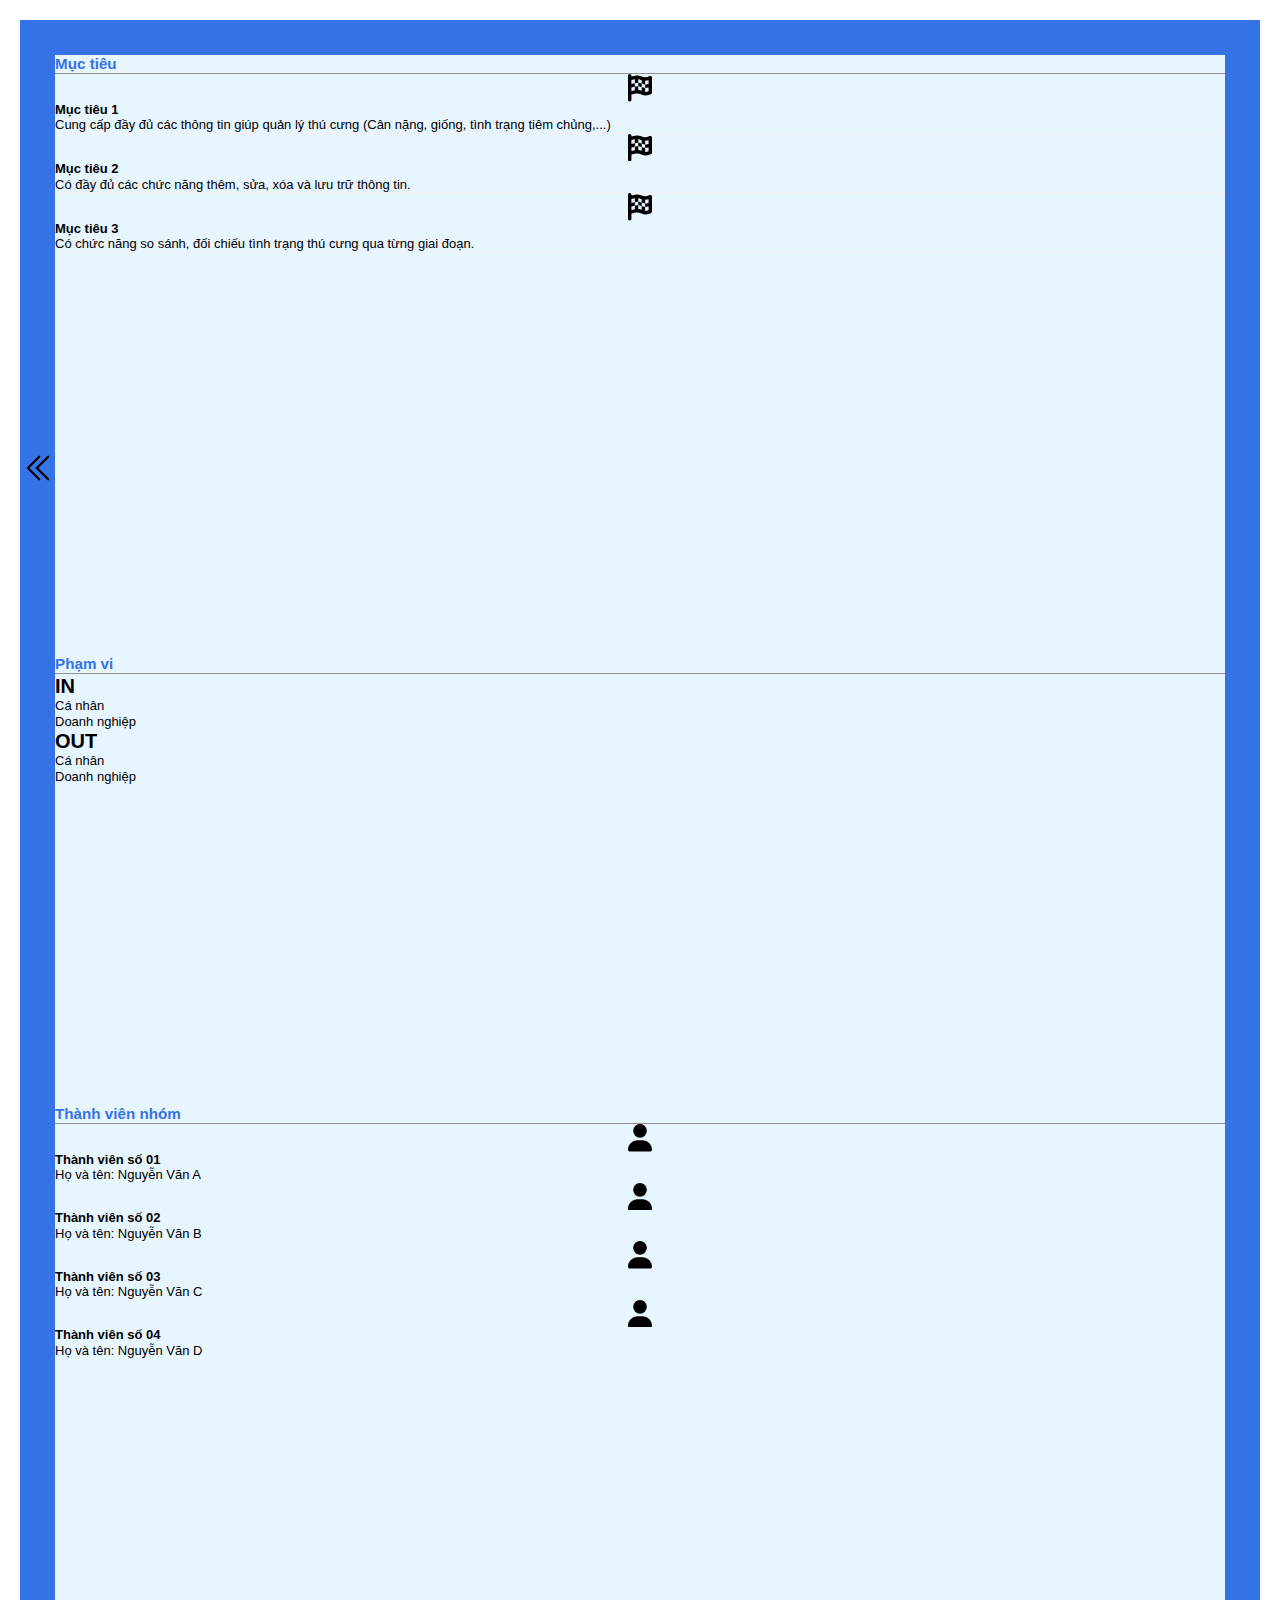
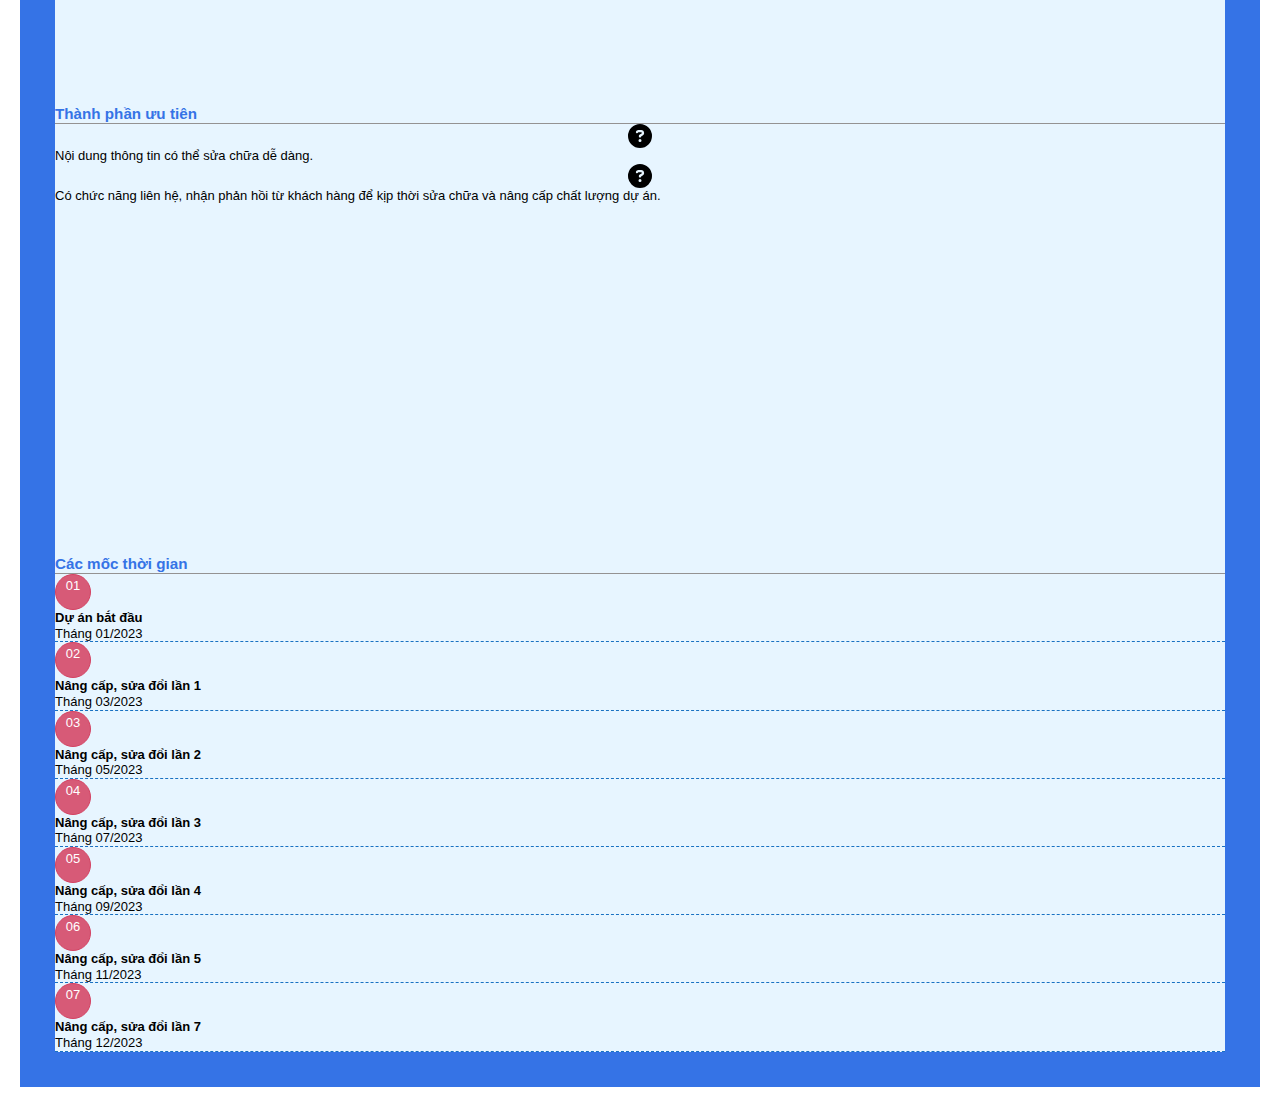
<file: project-2.html>
<!DOCTYPE html>
<html lang="en">
  <head>
    <meta charset="UTF-8" />
    <meta http-equiv="X-UA-Compatible" content="IE=edge" />
    <meta name="viewport" content="width=device-width, initial-scale=1.0" />
    <!-- CSS -->
    <link rel="stylesheet" href="./css/laptop.css" />
    <link rel="stylesheet" href="./css/tablet.css" />
    <link rel="stylesheet" href="./css/mobile.css" />

    <link rel="stylesheet" href="./css/font.css" />
    <!-- BOOTSTRAP CSS -->
    <link
      href="https://cdn.jsdelivr.net/npm/bootstrap@5.3.0-alpha3/dist/css/bootstrap.min.css"
      rel="stylesheet"
      integrity="sha384-KK94CHFLLe+nY2dmCWGMq91rCGa5gtU4mk92HdvYe+M/SXH301p5ILy+dN9+nJOZ"
      crossorigin="anonymous"
    />
    <title>Dự án - TRANG WEB QUẢN LÝ THÚ CƯNG</title>
  </head>
  <body>
    <div class="project-charter container-fluid mx-auto">
      <div class="container-flex d-flex justify-content-around m-0">
        <!-- COLUMN 1 -->
        <div class="group-col d-flex col-lg-6 col-12 flex-shrink-1 flex-wrap">
          <!-- GOALS (Các mục tiêu của dự án?)-->
          <div class="goals p-2 me-lg-4 mb-4 flex-shrink-1">
            <h3 class="title pb-2">Mục tiêu</h3>
            <!-- goals-group-1 -->
            <div class="goals-group d-flex flex-lg-row flex-column pt-2">
              <div class="goals-icon col-lg-2 align-self-center">
                <svg
                  class="pj-icon"
                  cxmlns="http://www.w3.org/2000/svg"
                  viewBox="0 0 448 512"
                >
                  <!--! Font Awesome Pro 6.4.0 by @fontawesome - https://fontawesome.com License - https://fontawesome.com/license (Commercial License) Copyright 2023 Fonticons, Inc. -->
                  <path
                    d="M32 0C49.7 0 64 14.3 64 32V48l69-17.2c38.1-9.5 78.3-5.1 113.5 12.5c46.3 23.2 100.8 23.2 147.1 0l9.6-4.8C423.8 28.1 448 43.1 448 66.1V345.8c0 13.3-8.3 25.3-20.8 30l-34.7 13c-46.2 17.3-97.6 14.6-141.7-7.4c-37.9-19-81.3-23.7-122.5-13.4L64 384v96c0 17.7-14.3 32-32 32s-32-14.3-32-32V400 334 64 32C0 14.3 14.3 0 32 0zM64 187.1l64-13.9v65.5L64 252.6V318l48.8-12.2c5.1-1.3 10.1-2.4 15.2-3.3V238.7l38.9-8.4c8.3-1.8 16.7-2.5 25.1-2.1l0-64c13.6 .4 27.2 2.6 40.4 6.4l23.6 6.9v66.7l-41.7-12.3c-7.3-2.1-14.8-3.4-22.3-3.8v71.4c21.8 1.9 43.3 6.7 64 14.4V244.2l22.7 6.7c13.5 4 27.3 6.4 41.3 7.4V194c-7.8-.8-15.6-2.3-23.2-4.5l-40.8-12v-62c-13-3.8-25.8-8.8-38.2-15c-8.2-4.1-16.9-7-25.8-8.8v72.4c-13-.4-26 .8-38.7 3.6L128 173.2V98L64 114v73.1zM320 335.7c16.8 1.5 33.9-.7 50-6.8l14-5.2V251.9l-7.9 1.8c-18.4 4.3-37.3 5.7-56.1 4.5v77.4zm64-149.4V115.4c-20.9 6.1-42.4 9.1-64 9.1V194c13.9 1.4 28 .5 41.7-2.6l22.3-5.2z"
                  />
                </svg>
              </div>
              <div class="goals-info col-lg-10 px-4">
                <p class="goals-name mb-0 mt-2">Mục tiêu 1</p>
                <p class="goals-details">
                  Cung cấp đầy đủ các thông tin giúp quản lý thú cưng (Cân nặng,
                  giống, tình trạng tiêm chủng,...)
                </p>
              </div>
            </div>

            <!-- goals-group-2 -->
            <div class="goals-group d-flex flex-lg-row flex-column">
              <div class="goals-icon col-lg-2 align-self-center">
                <svg
                  class="pj-icon"
                  cxmlns="http://www.w3.org/2000/svg"
                  viewBox="0 0 448 512"
                >
                  <!--! Font Awesome Pro 6.4.0 by @fontawesome - https://fontawesome.com License - https://fontawesome.com/license (Commercial License) Copyright 2023 Fonticons, Inc. -->
                  <path
                    d="M32 0C49.7 0 64 14.3 64 32V48l69-17.2c38.1-9.5 78.3-5.1 113.5 12.5c46.3 23.2 100.8 23.2 147.1 0l9.6-4.8C423.8 28.1 448 43.1 448 66.1V345.8c0 13.3-8.3 25.3-20.8 30l-34.7 13c-46.2 17.3-97.6 14.6-141.7-7.4c-37.9-19-81.3-23.7-122.5-13.4L64 384v96c0 17.7-14.3 32-32 32s-32-14.3-32-32V400 334 64 32C0 14.3 14.3 0 32 0zM64 187.1l64-13.9v65.5L64 252.6V318l48.8-12.2c5.1-1.3 10.1-2.4 15.2-3.3V238.7l38.9-8.4c8.3-1.8 16.7-2.5 25.1-2.1l0-64c13.6 .4 27.2 2.6 40.4 6.4l23.6 6.9v66.7l-41.7-12.3c-7.3-2.1-14.8-3.4-22.3-3.8v71.4c21.8 1.9 43.3 6.7 64 14.4V244.2l22.7 6.7c13.5 4 27.3 6.4 41.3 7.4V194c-7.8-.8-15.6-2.3-23.2-4.5l-40.8-12v-62c-13-3.8-25.8-8.8-38.2-15c-8.2-4.1-16.9-7-25.8-8.8v72.4c-13-.4-26 .8-38.7 3.6L128 173.2V98L64 114v73.1zM320 335.7c16.8 1.5 33.9-.7 50-6.8l14-5.2V251.9l-7.9 1.8c-18.4 4.3-37.3 5.7-56.1 4.5v77.4zm64-149.4V115.4c-20.9 6.1-42.4 9.1-64 9.1V194c13.9 1.4 28 .5 41.7-2.6l22.3-5.2z"
                  />
                </svg>
              </div>
              <div class="goals-info col-lg-10 px-4">
                <p class="goals-name mb-0 mt-2">Mục tiêu 2</p>
                <p class="goals-details">
                  Có đầy đủ các chức năng thêm, sửa, xóa và lưu trữ thông tin.
                </p>
              </div>
            </div>

            <!-- goals-group-3 -->
            <div class="goals-group d-flex flex-lg-row flex-column">
              <div class="goals-icon col-lg-2 align-self-center">
                <svg
                  class="pj-icon"
                  cxmlns="http://www.w3.org/2000/svg"
                  viewBox="0 0 448 512"
                >
                  <!--! Font Awesome Pro 6.4.0 by @fontawesome - https://fontawesome.com License - https://fontawesome.com/license (Commercial License) Copyright 2023 Fonticons, Inc. -->
                  <path
                    d="M32 0C49.7 0 64 14.3 64 32V48l69-17.2c38.1-9.5 78.3-5.1 113.5 12.5c46.3 23.2 100.8 23.2 147.1 0l9.6-4.8C423.8 28.1 448 43.1 448 66.1V345.8c0 13.3-8.3 25.3-20.8 30l-34.7 13c-46.2 17.3-97.6 14.6-141.7-7.4c-37.9-19-81.3-23.7-122.5-13.4L64 384v96c0 17.7-14.3 32-32 32s-32-14.3-32-32V400 334 64 32C0 14.3 14.3 0 32 0zM64 187.1l64-13.9v65.5L64 252.6V318l48.8-12.2c5.1-1.3 10.1-2.4 15.2-3.3V238.7l38.9-8.4c8.3-1.8 16.7-2.5 25.1-2.1l0-64c13.6 .4 27.2 2.6 40.4 6.4l23.6 6.9v66.7l-41.7-12.3c-7.3-2.1-14.8-3.4-22.3-3.8v71.4c21.8 1.9 43.3 6.7 64 14.4V244.2l22.7 6.7c13.5 4 27.3 6.4 41.3 7.4V194c-7.8-.8-15.6-2.3-23.2-4.5l-40.8-12v-62c-13-3.8-25.8-8.8-38.2-15c-8.2-4.1-16.9-7-25.8-8.8v72.4c-13-.4-26 .8-38.7 3.6L128 173.2V98L64 114v73.1zM320 335.7c16.8 1.5 33.9-.7 50-6.8l14-5.2V251.9l-7.9 1.8c-18.4 4.3-37.3 5.7-56.1 4.5v77.4zm64-149.4V115.4c-20.9 6.1-42.4 9.1-64 9.1V194c13.9 1.4 28 .5 41.7-2.6l22.3-5.2z"
                  />
                </svg>
              </div>
              <div class="goals-info col-lg-10 px-4">
                <p class="goals-name mb-0 mt-2">Mục tiêu 3</p>
                <p class="goals-details">
                  Có chức năng so sánh, đối chiếu tình trạng thú cưng qua từng
                  giai đoạn.
                </p>
              </div>
            </div>
          </div>

          <!-- SCOPES (Dự án này liên quan đến các bên nào?)-->
          <div class="scopes p-2 me-lg-4 mb-lg-0 mb-4 flex-shrink-1">
            <h3 class="title pb-2">Phạm vi</h3>
            <div class="scopes-info d-flex flex-lg-row flex-column px-2">
              <!-- scopes-group 1-->
              <div class="scopes-group col-lg-6 p-3 me-lg-5 flex-shrink-1">
                <p class="scopes-name">IN</p>
                <div class="scopes-details">
                  <p>Cá nhân</p>
                  <p>Doanh nghiệp</p>
                </div>
              </div>

              <!-- scopes-group 2-->
              <div class="scopes-group col-lg-6 p-3 me-lg-5 flex-shrink-1">
                <p class="scopes-name">OUT</p>
                <div class="scopes-details">
                  <p>Cá nhân</p>
                  <p>Doanh nghiệp</p>
                </div>
              </div>
            </div>
          </div>
        </div>

        <!-- COLUMN 2 -->
        <div class="group-col d-flex col-lg-3 col-12 flex-shrink-1 flex-wrap">
          <!-- TEAM (Các thành viên trong nhóm gồm những ai?) -->
          <div class="team p-2 me-lg-4 mb-4 flex-shrink-1">
            <h3 class="title pb-2">Thành viên nhóm</h3>
            <!-- team group 1 -->
            <div class="team-group d-flex flex-lg-row flex-column pt-2 px-2">
              <div class="team-icon col-lg-2 align-self-center">
                <svg
                  class="pj-icon"
                  xmlns="http://www.w3.org/2000/svg"
                  viewBox="0 0 448 512"
                >
                  <!--! Font Awesome Pro 6.4.0 by @fontawesome - https://fontawesome.com License - https://fontawesome.com/license (Commercial License) Copyright 2023 Fonticons, Inc. -->
                  <path
                    d="M224 256A128 128 0 1 0 224 0a128 128 0 1 0 0 256zm-45.7 48C79.8 304 0 383.8 0 482.3C0 498.7 13.3 512 29.7 512H418.3c16.4 0 29.7-13.3 29.7-29.7C448 383.8 368.2 304 269.7 304H178.3z"
                  />
                </svg>
              </div>
              <div class="team-info col-lg-10 px-3">
                <p class="team-name mb-0 mt-2">Thành viên số 01</p>
                <p class="team-details">Họ và tên: Nguyễn Văn A</p>
              </div>
            </div>

            <!-- team group 2 -->
            <div class="team-group d-flex flex-lg-row flex-column px-2">
              <div class="team-icon col-lg-2 align-self-center">
                <svg
                  class="pj-icon"
                  xmlns="http://www.w3.org/2000/svg"
                  viewBox="0 0 448 512"
                >
                  <!--! Font Awesome Pro 6.4.0 by @fontawesome - https://fontawesome.com License - https://fontawesome.com/license (Commercial License) Copyright 2023 Fonticons, Inc. -->
                  <path
                    d="M224 256A128 128 0 1 0 224 0a128 128 0 1 0 0 256zm-45.7 48C79.8 304 0 383.8 0 482.3C0 498.7 13.3 512 29.7 512H418.3c16.4 0 29.7-13.3 29.7-29.7C448 383.8 368.2 304 269.7 304H178.3z"
                  />
                </svg>
              </div>
              <div class="team-info col-lg-10 px-3">
                <p class="team-name mb-0 mt-2">Thành viên số 02</p>
                <p class="team-details">Họ và tên: Nguyễn Văn B</p>
              </div>
            </div>

            <!-- team group 3 -->
            <div class="team-group d-flex flex-lg-row flex-column px-2">
              <div class="team-icon col-lg-2 align-self-center">
                <svg
                  class="pj-icon"
                  xmlns="http://www.w3.org/2000/svg"
                  viewBox="0 0 448 512"
                >
                  <!--! Font Awesome Pro 6.4.0 by @fontawesome - https://fontawesome.com License - https://fontawesome.com/license (Commercial License) Copyright 2023 Fonticons, Inc. -->
                  <path
                    d="M224 256A128 128 0 1 0 224 0a128 128 0 1 0 0 256zm-45.7 48C79.8 304 0 383.8 0 482.3C0 498.7 13.3 512 29.7 512H418.3c16.4 0 29.7-13.3 29.7-29.7C448 383.8 368.2 304 269.7 304H178.3z"
                  />
                </svg>
              </div>
              <div class="team-info col-lg-10 px-3">
                <p class="team-name mb-0 mt-2">Thành viên số 03</p>
                <p class="team-details">Họ và tên: Nguyễn Văn C</p>
              </div>
            </div>

            <!-- team group 4 -->
            <div class="team-group d-flex flex-lg-row flex-column px-2">
              <div class="team-icon col-lg-2 align-self-center">
                <svg
                  class="pj-icon"
                  xmlns="http://www.w3.org/2000/svg"
                  viewBox="0 0 448 512"
                >
                  <!--! Font Awesome Pro 6.4.0 by @fontawesome - https://fontawesome.com License - https://fontawesome.com/license (Commercial License) Copyright 2023 Fonticons, Inc. -->
                  <path
                    d="M224 256A128 128 0 1 0 224 0a128 128 0 1 0 0 256zm-45.7 48C79.8 304 0 383.8 0 482.3C0 498.7 13.3 512 29.7 512H418.3c16.4 0 29.7-13.3 29.7-29.7C448 383.8 368.2 304 269.7 304H178.3z"
                  />
                </svg>
              </div>
              <div class="team-info col-lg-10 px-3">
                <p class="team-name mb-0 mt-2">Thành viên số 04</p>
                <p class="team-details">Họ và tên: Nguyễn Văn D</p>
              </div>
            </div>
          </div>

          <!-- PRIMARY (Các phần được ưu tiên trong dự án) -->
          <div class="primary p-2 me-lg-4 mb-lg-0 mb-4 flex-shrink-1">
            <h3 class="title pb-2">Thành phần ưu tiên</h3>

            <!-- primary group 1 -->
            <div class="primary-group d-flex flex-lg-row flex-column pt-2 px-2">
              <div class="primary-icon col-lg-2 align-self-center">
                <svg
                  class="pj-icon"
                  xmlns="http://www.w3.org/2000/svg"
                  viewBox="0 0 512 512"
                >
                  <!--! Font Awesome Pro 6.4.0 by @fontawesome - https://fontawesome.com License - https://fontawesome.com/license (Commercial License) Copyright 2023 Fonticons, Inc. -->
                  <path
                    d="M256 512A256 256 0 1 0 256 0a256 256 0 1 0 0 512zM169.8 165.3c7.9-22.3 29.1-37.3 52.8-37.3h58.3c34.9 0 63.1 28.3 63.1 63.1c0 22.6-12.1 43.5-31.7 54.8L280 264.4c-.2 13-10.9 23.6-24 23.6c-13.3 0-24-10.7-24-24V250.5c0-8.6 4.6-16.5 12.1-20.8l44.3-25.4c4.7-2.7 7.6-7.7 7.6-13.1c0-8.4-6.8-15.1-15.1-15.1H222.6c-3.4 0-6.4 2.1-7.5 5.3l-.4 1.2c-4.4 12.5-18.2 19-30.6 14.6s-19-18.2-14.6-30.6l.4-1.2zM224 352a32 32 0 1 1 64 0 32 32 0 1 1 -64 0z"
                  />
                </svg>
              </div>
              <div class="team-info col-lg-10 px-3">
                <p class="team-details mt-2">
                  Nội dung thông tin có thể sửa chữa dễ dàng.
                </p>
              </div>
            </div>

            <!-- primary group 2 -->
            <div class="primary-group d-flex flex-lg-row flex-column px-2">
              <div class="primary-icon col-lg-2 align-self-center">
                <svg
                  class="pj-icon"
                  xmlns="http://www.w3.org/2000/svg"
                  viewBox="0 0 512 512"
                >
                  <!--! Font Awesome Pro 6.4.0 by @fontawesome - https://fontawesome.com License - https://fontawesome.com/license (Commercial License) Copyright 2023 Fonticons, Inc. -->
                  <path
                    d="M256 512A256 256 0 1 0 256 0a256 256 0 1 0 0 512zM169.8 165.3c7.9-22.3 29.1-37.3 52.8-37.3h58.3c34.9 0 63.1 28.3 63.1 63.1c0 22.6-12.1 43.5-31.7 54.8L280 264.4c-.2 13-10.9 23.6-24 23.6c-13.3 0-24-10.7-24-24V250.5c0-8.6 4.6-16.5 12.1-20.8l44.3-25.4c4.7-2.7 7.6-7.7 7.6-13.1c0-8.4-6.8-15.1-15.1-15.1H222.6c-3.4 0-6.4 2.1-7.5 5.3l-.4 1.2c-4.4 12.5-18.2 19-30.6 14.6s-19-18.2-14.6-30.6l.4-1.2zM224 352a32 32 0 1 1 64 0 32 32 0 1 1 -64 0z"
                  />
                </svg>
              </div>
              <div class="primary-info col-lg-10 px-3">
                <p class="primary-details mt-2">
                  Có chức năng liên hệ, nhận phản hồi từ khách hàng để kịp thời
                  sửa chữa và nâng cấp chất lượng dự án.
                </p>
              </div>
            </div>
          </div>
        </div>

        <!-- COLUMN 3 -->
        <!-- TIMELINE (Các mốc thời gian mà dự án đã trải qua. ) -->
        <div class="timeline col-lg-3 col-12 p-2 flex-shrink-1">
          <h3 class="title pb-2">Các mốc thời gian</h3>

          <!-- timeline-group-1 -->
          <div class="time-group d-flex flex-lg-row flex-column pt-2 px-2">
            <!-- HÌNH Số thứ tự -->
            <div class="time-number col-lg-2 align-self-lg-center px-lg-0 px-3">
              <div class="number mx-lg-auto">01</div>
            </div>
            <div class="time-info col-lg-10 px-3">
              <p class="time-name mb-0 mt-2">Dự án bắt đầu</p>
              <p class="time-details">Tháng 01/2023</p>
            </div>
          </div>

          <!-- timeline-group-2 -->
          <div class="time-group d-flex flex-lg-row flex-column pt-3 px-2">
            <!-- HÌNH Số thứ tự -->
            <div class="time-number col-lg-2 align-self-lg-center px-lg-0 px-3">
              <div class="number mx-lg-auto">02</div>
            </div>
            <div class="time-info col-lg-10 px-3">
              <p class="time-name mb-0 mt-2">Nâng cấp, sửa đổi lần 1</p>
              <p class="time-details">Tháng 03/2023</p>
            </div>
          </div>

          <!-- timeline-group-3 -->
          <div class="time-group d-flex flex-lg-row flex-column pt-3 px-2">
            <!-- HÌNH Số thứ tự -->
            <div class="time-number col-lg-2 align-self-lg-center px-lg-0 px-3">
              <div class="number mx-lg-auto">03</div>
            </div>
            <div class="time-info col-lg-10 px-3">
              <p class="time-name mb-0 mt-2">Nâng cấp, sửa đổi lần 2</p>
              <p class="time-details">Tháng 05/2023</p>
            </div>
          </div>

          <!-- timeline-group-4 -->
          <div class="time-group d-flex flex-lg-row flex-column pt-3 px-2">
            <!-- HÌNH Số thứ tự -->
            <div class="time-number col-lg-2 align-self-lg-center px-lg-0 px-3">
              <div class="number mx-lg-auto">04</div>
            </div>
            <div class="time-info col-lg-10 px-3">
              <p class="time-name mb-0 mt-2">Nâng cấp, sửa đổi lần 3</p>
              <p class="time-details">Tháng 07/2023</p>
            </div>
          </div>

          <!-- timeline-group-5 -->
          <div class="time-group d-flex flex-lg-row flex-column pt-3 px-2">
            <!-- HÌNH Số thứ tự -->
            <div class="time-number col-lg-2 align-self-lg-center px-lg-0 px-3">
              <div class="number mx-lg-auto">05</div>
            </div>
            <div class="time-info col-lg-10 px-3">
              <p class="time-name mb-0 mt-2">Nâng cấp, sửa đổi lần 4</p>
              <p class="time-details">Tháng 09/2023</p>
            </div>
          </div>

          <!-- timeline-group-6 -->
          <div class="time-group d-flex flex-lg-row flex-column pt-3 px-2">
            <!-- HÌNH Số thứ tự -->
            <div class="time-number col-lg-2 align-self-lg-center px-lg-0 px-3">
              <div class="number mx-lg-auto">06</div>
            </div>
            <div class="time-info col-lg-10 px-3">
              <p class="time-name mb-0 mt-2">Nâng cấp, sửa đổi lần 5</p>
              <p class="time-details">Tháng 11/2023</p>
            </div>
          </div>

          <!-- timeline-group-7 -->
          <div class="time-group d-flex flex-lg-row flex-column py-3 px-2">
            <!-- HÌNH Số thứ tự -->
            <div class="time-number col-lg-2 align-self-lg-center px-lg-0 px-3">
              <div class="number mx-lg-auto">07</div>
            </div>
            <div class="time-info col-lg-10 px-3">
              <p class="time-name mb-0 mt-2">Nâng cấp, sửa đổi lần 7</p>
              <p class="time-details">Tháng 12/2023</p>
            </div>
          </div>
        </div>
      </div>

      <!-- NÚT QUAY LẠI -->

      <a href="./index.html"
        ><svg
          xmlns="http://www.w3.org/2000/svg"
          fill="none"
          viewBox="0 0 24 24"
          stroke-width="1.5"
          stroke="currentColor"
          class="back"
        >
          <path
            stroke-linecap="round"
            stroke-linejoin="round"
            d="M18.75 19.5l-7.5-7.5 7.5-7.5m-6 15L5.25 12l7.5-7.5"
          /></svg
      ></a>
    </div>

    <!-- JS -->
    <script src="./js/script.js"></script>
    <!-- BOOTSTRAP JS -->
    <script
      src="https://cdn.jsdelivr.net/npm/bootstrap@5.3.0-alpha3/dist/js/bootstrap.bundle.min.js"
      integrity="sha384-ENjdO4Dr2bkBIFxQpeoTz1HIcje39Wm4jDKdf19U8gI4ddQ3GYNS7NTKfAdVQSZe"
      crossorigin="anonymous"
    ></script>
  </body>
</html>
</file>
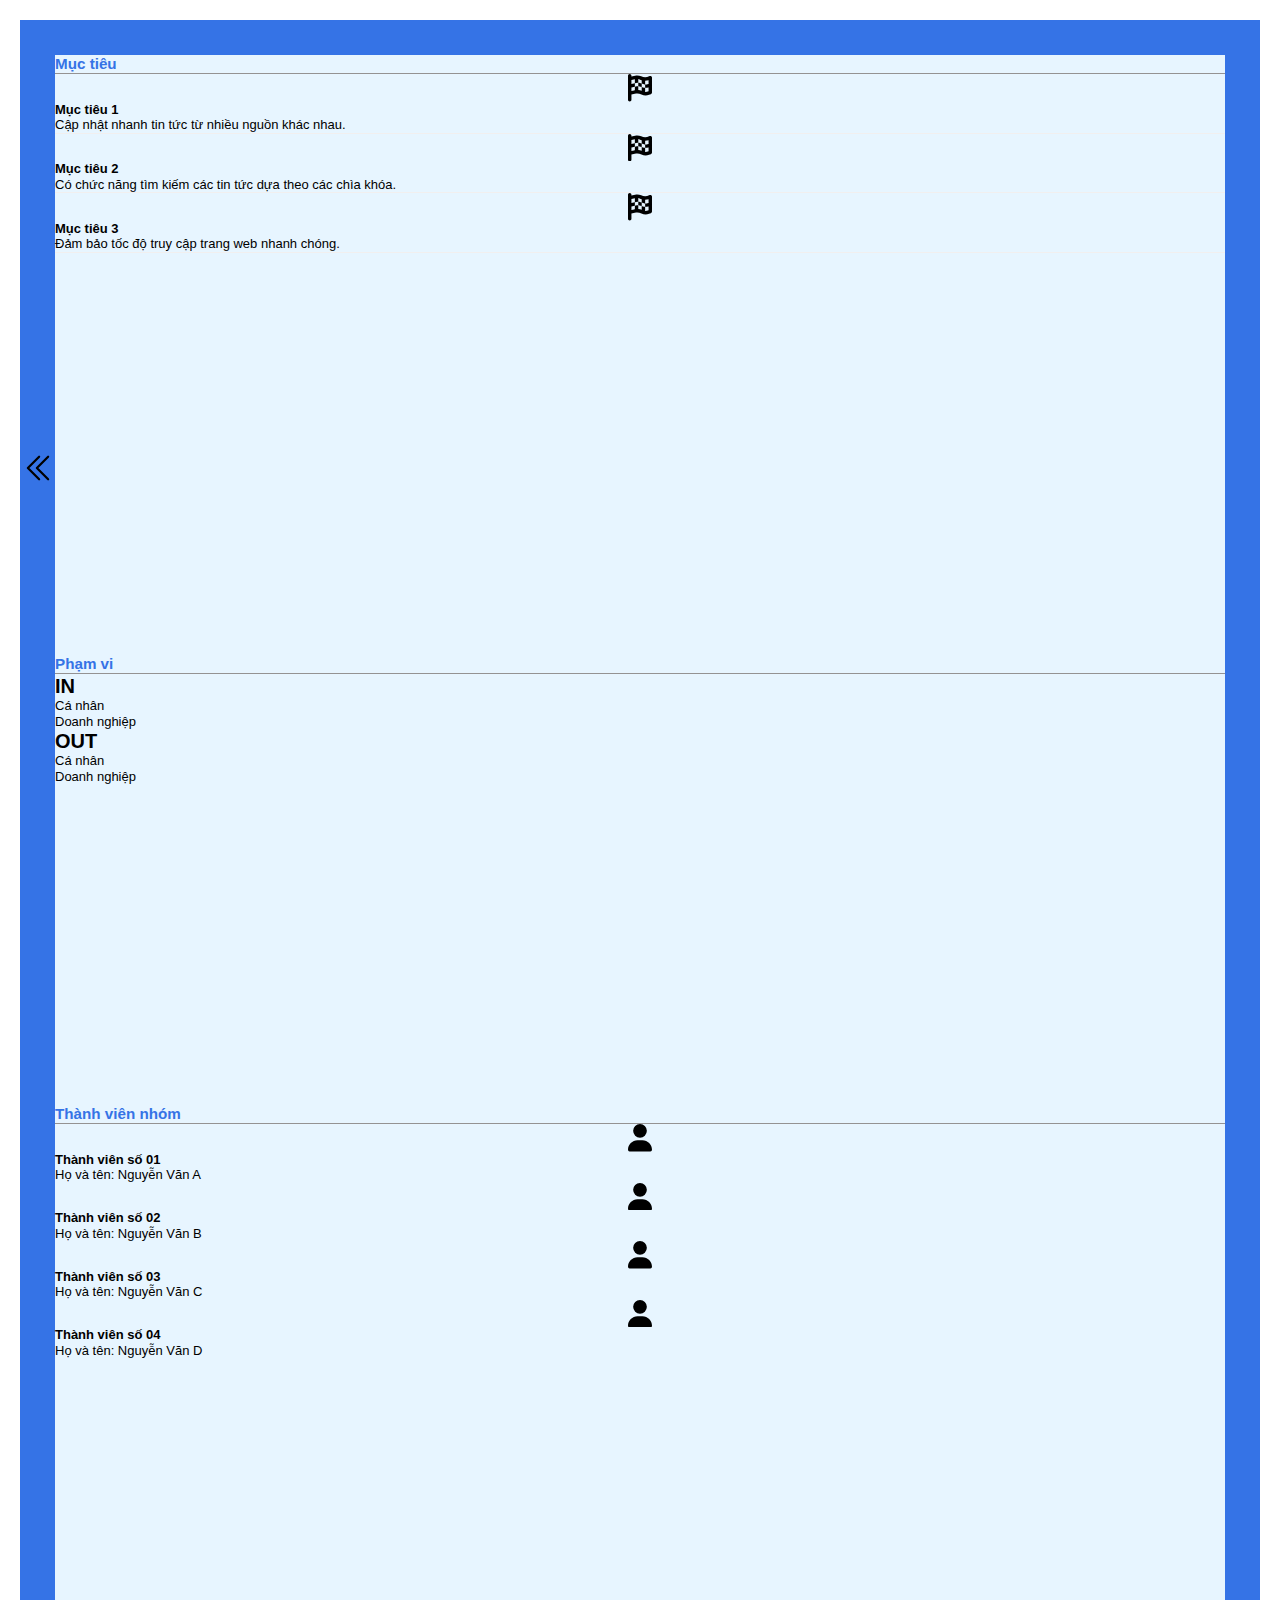
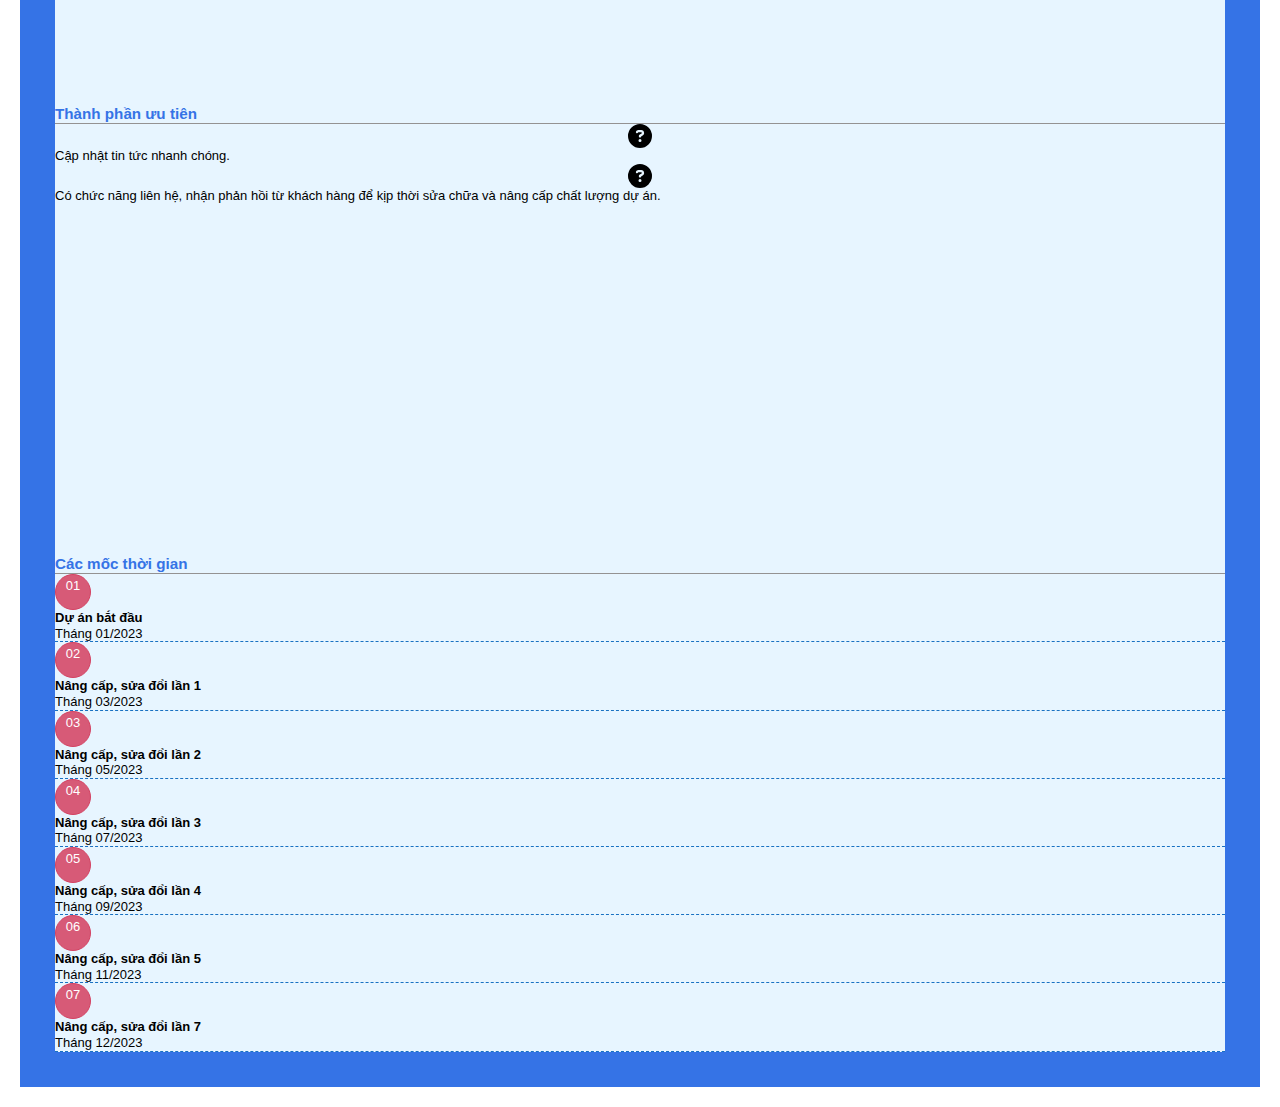
<file: project-3.html>
<!DOCTYPE html>
<html lang="en">
  <head>
    <meta charset="UTF-8" />
    <meta http-equiv="X-UA-Compatible" content="IE=edge" />
    <meta name="viewport" content="width=device-width, initial-scale=1.0" />
    <!-- CSS -->
    <link rel="stylesheet" href="./css/laptop.css" />
    <link rel="stylesheet" href="./css/tablet.css" />
    <link rel="stylesheet" href="./css/mobile.css" />

    <link rel="stylesheet" href="./css/font.css" />
    <!-- BOOTSTRAP CSS -->
    <link
      href="https://cdn.jsdelivr.net/npm/bootstrap@5.3.0-alpha3/dist/css/bootstrap.min.css"
      rel="stylesheet"
      integrity="sha384-KK94CHFLLe+nY2dmCWGMq91rCGa5gtU4mk92HdvYe+M/SXH301p5ILy+dN9+nJOZ"
      crossorigin="anonymous"
    />
    <title>Dự án - TRANG WEB XEM TIN TỨC</title>
  </head>
  <body>
    <div class="project-charter container-fluid mx-auto">
      <div class="container-flex d-flex justify-content-around m-0">
        <!-- COLUMN 1 -->
        <div class="group-col d-flex col-lg-6 col-12 flex-shrink-1 flex-wrap">
          <!-- GOALS (Các mục tiêu của dự án?)-->
          <div class="goals p-2 me-lg-4 mb-4 flex-shrink-1">
            <h3 class="title pb-2">Mục tiêu</h3>
            <!-- goals-group-1 -->
            <div class="goals-group d-flex flex-lg-row flex-column pt-2">
              <div class="goals-icon col-lg-2 align-self-center">
                <svg
                  class="pj-icon"
                  cxmlns="http://www.w3.org/2000/svg"
                  viewBox="0 0 448 512"
                >
                  <!--! Font Awesome Pro 6.4.0 by @fontawesome - https://fontawesome.com License - https://fontawesome.com/license (Commercial License) Copyright 2023 Fonticons, Inc. -->
                  <path
                    d="M32 0C49.7 0 64 14.3 64 32V48l69-17.2c38.1-9.5 78.3-5.1 113.5 12.5c46.3 23.2 100.8 23.2 147.1 0l9.6-4.8C423.8 28.1 448 43.1 448 66.1V345.8c0 13.3-8.3 25.3-20.8 30l-34.7 13c-46.2 17.3-97.6 14.6-141.7-7.4c-37.9-19-81.3-23.7-122.5-13.4L64 384v96c0 17.7-14.3 32-32 32s-32-14.3-32-32V400 334 64 32C0 14.3 14.3 0 32 0zM64 187.1l64-13.9v65.5L64 252.6V318l48.8-12.2c5.1-1.3 10.1-2.4 15.2-3.3V238.7l38.9-8.4c8.3-1.8 16.7-2.5 25.1-2.1l0-64c13.6 .4 27.2 2.6 40.4 6.4l23.6 6.9v66.7l-41.7-12.3c-7.3-2.1-14.8-3.4-22.3-3.8v71.4c21.8 1.9 43.3 6.7 64 14.4V244.2l22.7 6.7c13.5 4 27.3 6.4 41.3 7.4V194c-7.8-.8-15.6-2.3-23.2-4.5l-40.8-12v-62c-13-3.8-25.8-8.8-38.2-15c-8.2-4.1-16.9-7-25.8-8.8v72.4c-13-.4-26 .8-38.7 3.6L128 173.2V98L64 114v73.1zM320 335.7c16.8 1.5 33.9-.7 50-6.8l14-5.2V251.9l-7.9 1.8c-18.4 4.3-37.3 5.7-56.1 4.5v77.4zm64-149.4V115.4c-20.9 6.1-42.4 9.1-64 9.1V194c13.9 1.4 28 .5 41.7-2.6l22.3-5.2z"
                  />
                </svg>
              </div>
              <div class="goals-info col-lg-10 px-4">
                <p class="goals-name mb-0 mt-2">Mục tiêu 1</p>
                <p class="goals-details">
                  Cập nhật nhanh tin tức từ nhiều nguồn khác nhau.
                </p>
              </div>
            </div>

            <!-- goals-group-2 -->
            <div class="goals-group d-flex flex-lg-row flex-column">
              <div class="goals-icon col-lg-2 align-self-center">
                <svg
                  class="pj-icon"
                  cxmlns="http://www.w3.org/2000/svg"
                  viewBox="0 0 448 512"
                >
                  <!--! Font Awesome Pro 6.4.0 by @fontawesome - https://fontawesome.com License - https://fontawesome.com/license (Commercial License) Copyright 2023 Fonticons, Inc. -->
                  <path
                    d="M32 0C49.7 0 64 14.3 64 32V48l69-17.2c38.1-9.5 78.3-5.1 113.5 12.5c46.3 23.2 100.8 23.2 147.1 0l9.6-4.8C423.8 28.1 448 43.1 448 66.1V345.8c0 13.3-8.3 25.3-20.8 30l-34.7 13c-46.2 17.3-97.6 14.6-141.7-7.4c-37.9-19-81.3-23.7-122.5-13.4L64 384v96c0 17.7-14.3 32-32 32s-32-14.3-32-32V400 334 64 32C0 14.3 14.3 0 32 0zM64 187.1l64-13.9v65.5L64 252.6V318l48.8-12.2c5.1-1.3 10.1-2.4 15.2-3.3V238.7l38.9-8.4c8.3-1.8 16.7-2.5 25.1-2.1l0-64c13.6 .4 27.2 2.6 40.4 6.4l23.6 6.9v66.7l-41.7-12.3c-7.3-2.1-14.8-3.4-22.3-3.8v71.4c21.8 1.9 43.3 6.7 64 14.4V244.2l22.7 6.7c13.5 4 27.3 6.4 41.3 7.4V194c-7.8-.8-15.6-2.3-23.2-4.5l-40.8-12v-62c-13-3.8-25.8-8.8-38.2-15c-8.2-4.1-16.9-7-25.8-8.8v72.4c-13-.4-26 .8-38.7 3.6L128 173.2V98L64 114v73.1zM320 335.7c16.8 1.5 33.9-.7 50-6.8l14-5.2V251.9l-7.9 1.8c-18.4 4.3-37.3 5.7-56.1 4.5v77.4zm64-149.4V115.4c-20.9 6.1-42.4 9.1-64 9.1V194c13.9 1.4 28 .5 41.7-2.6l22.3-5.2z"
                  />
                </svg>
              </div>
              <div class="goals-info col-lg-10 px-4">
                <p class="goals-name mb-0 mt-2">Mục tiêu 2</p>
                <p class="goals-details">
                  Có chức năng tìm kiếm các tin tức dựa theo các chìa khóa.
                </p>
              </div>
            </div>

            <!-- goals-group-3 -->
            <div class="goals-group d-flex flex-lg-row flex-column">
              <div class="goals-icon col-lg-2 align-self-center">
                <svg
                  class="pj-icon"
                  cxmlns="http://www.w3.org/2000/svg"
                  viewBox="0 0 448 512"
                >
                  <!--! Font Awesome Pro 6.4.0 by @fontawesome - https://fontawesome.com License - https://fontawesome.com/license (Commercial License) Copyright 2023 Fonticons, Inc. -->
                  <path
                    d="M32 0C49.7 0 64 14.3 64 32V48l69-17.2c38.1-9.5 78.3-5.1 113.5 12.5c46.3 23.2 100.8 23.2 147.1 0l9.6-4.8C423.8 28.1 448 43.1 448 66.1V345.8c0 13.3-8.3 25.3-20.8 30l-34.7 13c-46.2 17.3-97.6 14.6-141.7-7.4c-37.9-19-81.3-23.7-122.5-13.4L64 384v96c0 17.7-14.3 32-32 32s-32-14.3-32-32V400 334 64 32C0 14.3 14.3 0 32 0zM64 187.1l64-13.9v65.5L64 252.6V318l48.8-12.2c5.1-1.3 10.1-2.4 15.2-3.3V238.7l38.9-8.4c8.3-1.8 16.7-2.5 25.1-2.1l0-64c13.6 .4 27.2 2.6 40.4 6.4l23.6 6.9v66.7l-41.7-12.3c-7.3-2.1-14.8-3.4-22.3-3.8v71.4c21.8 1.9 43.3 6.7 64 14.4V244.2l22.7 6.7c13.5 4 27.3 6.4 41.3 7.4V194c-7.8-.8-15.6-2.3-23.2-4.5l-40.8-12v-62c-13-3.8-25.8-8.8-38.2-15c-8.2-4.1-16.9-7-25.8-8.8v72.4c-13-.4-26 .8-38.7 3.6L128 173.2V98L64 114v73.1zM320 335.7c16.8 1.5 33.9-.7 50-6.8l14-5.2V251.9l-7.9 1.8c-18.4 4.3-37.3 5.7-56.1 4.5v77.4zm64-149.4V115.4c-20.9 6.1-42.4 9.1-64 9.1V194c13.9 1.4 28 .5 41.7-2.6l22.3-5.2z"
                  />
                </svg>
              </div>
              <div class="goals-info col-lg-10 px-4">
                <p class="goals-name mb-0 mt-2">Mục tiêu 3</p>
                <p class="goals-details">
                  Đảm bảo tốc độ truy cập trang web nhanh chóng.
                </p>
              </div>
            </div>
          </div>

          <!-- SCOPES (Dự án này liên quan đến các bên nào?)-->
          <div class="scopes p-2 me-lg-4 mb-lg-0 mb-4 flex-shrink-1">
            <h3 class="title pb-2">Phạm vi</h3>
            <div class="scopes-info d-flex flex-lg-row flex-column px-2">
              <!-- scopes-group 1-->
              <div class="scopes-group col-lg-6 p-3 me-lg-5 flex-shrink-1">
                <p class="scopes-name">IN</p>
                <div class="scopes-details">
                  <p>Cá nhân</p>
                  <p>Doanh nghiệp</p>
                </div>
              </div>

              <!-- scopes-group 2-->
              <div class="scopes-group col-lg-6 p-3 me-lg-5 flex-shrink-1">
                <p class="scopes-name">OUT</p>
                <div class="scopes-details">
                  <p>Cá nhân</p>
                  <p>Doanh nghiệp</p>
                </div>
              </div>
            </div>
          </div>
        </div>

        <!-- COLUMN 2 -->
        <div class="group-col d-flex col-lg-3 col-12 flex-shrink-1 flex-wrap">
          <!-- TEAM (Các thành viên trong nhóm gồm những ai?) -->
          <div class="team p-2 me-lg-4 mb-4 flex-shrink-1">
            <h3 class="title pb-2">Thành viên nhóm</h3>
            <!-- team group 1 -->
            <div class="team-group d-flex flex-lg-row flex-column pt-2 px-2">
              <div class="team-icon col-lg-2 align-self-center">
                <svg
                  class="pj-icon"
                  xmlns="http://www.w3.org/2000/svg"
                  viewBox="0 0 448 512"
                >
                  <!--! Font Awesome Pro 6.4.0 by @fontawesome - https://fontawesome.com License - https://fontawesome.com/license (Commercial License) Copyright 2023 Fonticons, Inc. -->
                  <path
                    d="M224 256A128 128 0 1 0 224 0a128 128 0 1 0 0 256zm-45.7 48C79.8 304 0 383.8 0 482.3C0 498.7 13.3 512 29.7 512H418.3c16.4 0 29.7-13.3 29.7-29.7C448 383.8 368.2 304 269.7 304H178.3z"
                  />
                </svg>
              </div>
              <div class="team-info col-lg-10 px-3">
                <p class="team-name mb-0 mt-2">Thành viên số 01</p>
                <p class="team-details">Họ và tên: Nguyễn Văn A</p>
              </div>
            </div>

            <!-- team group 2 -->
            <div class="team-group d-flex flex-lg-row flex-column px-2">
              <div class="team-icon col-lg-2 align-self-center">
                <svg
                  class="pj-icon"
                  xmlns="http://www.w3.org/2000/svg"
                  viewBox="0 0 448 512"
                >
                  <!--! Font Awesome Pro 6.4.0 by @fontawesome - https://fontawesome.com License - https://fontawesome.com/license (Commercial License) Copyright 2023 Fonticons, Inc. -->
                  <path
                    d="M224 256A128 128 0 1 0 224 0a128 128 0 1 0 0 256zm-45.7 48C79.8 304 0 383.8 0 482.3C0 498.7 13.3 512 29.7 512H418.3c16.4 0 29.7-13.3 29.7-29.7C448 383.8 368.2 304 269.7 304H178.3z"
                  />
                </svg>
              </div>
              <div class="team-info col-lg-10 px-3">
                <p class="team-name mb-0 mt-2">Thành viên số 02</p>
                <p class="team-details">Họ và tên: Nguyễn Văn B</p>
              </div>
            </div>

            <!-- team group 3 -->
            <div class="team-group d-flex flex-lg-row flex-column px-2">
              <div class="team-icon col-lg-2 align-self-center">
                <svg
                  class="pj-icon"
                  xmlns="http://www.w3.org/2000/svg"
                  viewBox="0 0 448 512"
                >
                  <!--! Font Awesome Pro 6.4.0 by @fontawesome - https://fontawesome.com License - https://fontawesome.com/license (Commercial License) Copyright 2023 Fonticons, Inc. -->
                  <path
                    d="M224 256A128 128 0 1 0 224 0a128 128 0 1 0 0 256zm-45.7 48C79.8 304 0 383.8 0 482.3C0 498.7 13.3 512 29.7 512H418.3c16.4 0 29.7-13.3 29.7-29.7C448 383.8 368.2 304 269.7 304H178.3z"
                  />
                </svg>
              </div>
              <div class="team-info col-lg-10 px-3">
                <p class="team-name mb-0 mt-2">Thành viên số 03</p>
                <p class="team-details">Họ và tên: Nguyễn Văn C</p>
              </div>
            </div>

            <!-- team group 4 -->
            <div class="team-group d-flex flex-lg-row flex-column px-2">
              <div class="team-icon col-lg-2 align-self-center">
                <svg
                  class="pj-icon"
                  xmlns="http://www.w3.org/2000/svg"
                  viewBox="0 0 448 512"
                >
                  <!--! Font Awesome Pro 6.4.0 by @fontawesome - https://fontawesome.com License - https://fontawesome.com/license (Commercial License) Copyright 2023 Fonticons, Inc. -->
                  <path
                    d="M224 256A128 128 0 1 0 224 0a128 128 0 1 0 0 256zm-45.7 48C79.8 304 0 383.8 0 482.3C0 498.7 13.3 512 29.7 512H418.3c16.4 0 29.7-13.3 29.7-29.7C448 383.8 368.2 304 269.7 304H178.3z"
                  />
                </svg>
              </div>
              <div class="team-info col-lg-10 px-3">
                <p class="team-name mb-0 mt-2">Thành viên số 04</p>
                <p class="team-details">Họ và tên: Nguyễn Văn D</p>
              </div>
            </div>
          </div>

          <!-- PRIMARY (Các phần được ưu tiên trong dự án) -->
          <div class="primary p-2 me-lg-4 mb-lg-0 mb-4 flex-shrink-1">
            <h3 class="title pb-2">Thành phần ưu tiên</h3>

            <!-- primary group 1 -->
            <div class="primary-group d-flex flex-lg-row flex-column pt-2 px-2">
              <div class="primary-icon col-lg-2 align-self-center">
                <svg
                  class="pj-icon"
                  xmlns="http://www.w3.org/2000/svg"
                  viewBox="0 0 512 512"
                >
                  <!--! Font Awesome Pro 6.4.0 by @fontawesome - https://fontawesome.com License - https://fontawesome.com/license (Commercial License) Copyright 2023 Fonticons, Inc. -->
                  <path
                    d="M256 512A256 256 0 1 0 256 0a256 256 0 1 0 0 512zM169.8 165.3c7.9-22.3 29.1-37.3 52.8-37.3h58.3c34.9 0 63.1 28.3 63.1 63.1c0 22.6-12.1 43.5-31.7 54.8L280 264.4c-.2 13-10.9 23.6-24 23.6c-13.3 0-24-10.7-24-24V250.5c0-8.6 4.6-16.5 12.1-20.8l44.3-25.4c4.7-2.7 7.6-7.7 7.6-13.1c0-8.4-6.8-15.1-15.1-15.1H222.6c-3.4 0-6.4 2.1-7.5 5.3l-.4 1.2c-4.4 12.5-18.2 19-30.6 14.6s-19-18.2-14.6-30.6l.4-1.2zM224 352a32 32 0 1 1 64 0 32 32 0 1 1 -64 0z"
                  />
                </svg>
              </div>
              <div class="team-info col-lg-10 px-3">
                <p class="team-details mt-2">Cập nhật tin tức nhanh chóng.</p>
              </div>
            </div>

            <!-- primary group 2 -->
            <div class="primary-group d-flex flex-lg-row flex-column px-2">
              <div class="primary-icon col-lg-2 align-self-center">
                <svg
                  class="pj-icon"
                  xmlns="http://www.w3.org/2000/svg"
                  viewBox="0 0 512 512"
                >
                  <!--! Font Awesome Pro 6.4.0 by @fontawesome - https://fontawesome.com License - https://fontawesome.com/license (Commercial License) Copyright 2023 Fonticons, Inc. -->
                  <path
                    d="M256 512A256 256 0 1 0 256 0a256 256 0 1 0 0 512zM169.8 165.3c7.9-22.3 29.1-37.3 52.8-37.3h58.3c34.9 0 63.1 28.3 63.1 63.1c0 22.6-12.1 43.5-31.7 54.8L280 264.4c-.2 13-10.9 23.6-24 23.6c-13.3 0-24-10.7-24-24V250.5c0-8.6 4.6-16.5 12.1-20.8l44.3-25.4c4.7-2.7 7.6-7.7 7.6-13.1c0-8.4-6.8-15.1-15.1-15.1H222.6c-3.4 0-6.4 2.1-7.5 5.3l-.4 1.2c-4.4 12.5-18.2 19-30.6 14.6s-19-18.2-14.6-30.6l.4-1.2zM224 352a32 32 0 1 1 64 0 32 32 0 1 1 -64 0z"
                  />
                </svg>
              </div>
              <div class="primary-info col-lg-10 px-3">
                <p class="primary-details mt-2">
                  Có chức năng liên hệ, nhận phản hồi từ khách hàng để kịp thời
                  sửa chữa và nâng cấp chất lượng dự án.
                </p>
              </div>
            </div>
          </div>
        </div>

        <!-- COLUMN 3 -->
        <!-- TIMELINE (Các mốc thời gian mà dự án đã trải qua. ) -->
        <div class="timeline col-lg-3 col-12 p-2 flex-shrink-1">
          <h3 class="title pb-2">Các mốc thời gian</h3>

          <!-- timeline-group-1 -->
          <div class="time-group d-flex flex-lg-row flex-column pt-2 px-2">
            <!-- HÌNH Số thứ tự -->
            <div class="time-number col-lg-2 align-self-lg-center px-lg-0 px-3">
              <div class="number mx-lg-auto">01</div>
            </div>
            <div class="time-info col-lg-10 px-3">
              <p class="time-name mb-0 mt-2">Dự án bắt đầu</p>
              <p class="time-details">Tháng 01/2023</p>
            </div>
          </div>

          <!-- timeline-group-2 -->
          <div class="time-group d-flex flex-lg-row flex-column pt-3 px-2">
            <!-- HÌNH Số thứ tự -->
            <div class="time-number col-lg-2 align-self-lg-center px-lg-0 px-3">
              <div class="number mx-lg-auto">02</div>
            </div>
            <div class="time-info col-lg-10 px-3">
              <p class="time-name mb-0 mt-2">Nâng cấp, sửa đổi lần 1</p>
              <p class="time-details">Tháng 03/2023</p>
            </div>
          </div>

          <!-- timeline-group-3 -->
          <div class="time-group d-flex flex-lg-row flex-column pt-3 px-2">
            <!-- HÌNH Số thứ tự -->
            <div class="time-number col-lg-2 align-self-lg-center px-lg-0 px-3">
              <div class="number mx-lg-auto">03</div>
            </div>
            <div class="time-info col-lg-10 px-3">
              <p class="time-name mb-0 mt-2">Nâng cấp, sửa đổi lần 2</p>
              <p class="time-details">Tháng 05/2023</p>
            </div>
          </div>

          <!-- timeline-group-4 -->
          <div class="time-group d-flex flex-lg-row flex-column pt-3 px-2">
            <!-- HÌNH Số thứ tự -->
            <div class="time-number col-lg-2 align-self-lg-center px-lg-0 px-3">
              <div class="number mx-lg-auto">04</div>
            </div>
            <div class="time-info col-lg-10 px-3">
              <p class="time-name mb-0 mt-2">Nâng cấp, sửa đổi lần 3</p>
              <p class="time-details">Tháng 07/2023</p>
            </div>
          </div>

          <!-- timeline-group-5 -->
          <div class="time-group d-flex flex-lg-row flex-column pt-3 px-2">
            <!-- HÌNH Số thứ tự -->
            <div class="time-number col-lg-2 align-self-lg-center px-lg-0 px-3">
              <div class="number mx-lg-auto">05</div>
            </div>
            <div class="time-info col-lg-10 px-3">
              <p class="time-name mb-0 mt-2">Nâng cấp, sửa đổi lần 4</p>
              <p class="time-details">Tháng 09/2023</p>
            </div>
          </div>

          <!-- timeline-group-6 -->
          <div class="time-group d-flex flex-lg-row flex-column pt-3 px-2">
            <!-- HÌNH Số thứ tự -->
            <div class="time-number col-lg-2 align-self-lg-center px-lg-0 px-3">
              <div class="number mx-lg-auto">06</div>
            </div>
            <div class="time-info col-lg-10 px-3">
              <p class="time-name mb-0 mt-2">Nâng cấp, sửa đổi lần 5</p>
              <p class="time-details">Tháng 11/2023</p>
            </div>
          </div>

          <!-- timeline-group-7 -->
          <div class="time-group d-flex flex-lg-row flex-column py-3 px-2">
            <!-- HÌNH Số thứ tự -->
            <div class="time-number col-lg-2 align-self-lg-center px-lg-0 px-3">
              <div class="number mx-lg-auto">07</div>
            </div>
            <div class="time-info col-lg-10 px-3">
              <p class="time-name mb-0 mt-2">Nâng cấp, sửa đổi lần 7</p>
              <p class="time-details">Tháng 12/2023</p>
            </div>
          </div>
        </div>
      </div>

      <!-- NÚT QUAY LẠI -->

      <a href="./index.html"
        ><svg
          xmlns="http://www.w3.org/2000/svg"
          fill="none"
          viewBox="0 0 24 24"
          stroke-width="1.5"
          stroke="currentColor"
          class="back"
        >
          <path
            stroke-linecap="round"
            stroke-linejoin="round"
            d="M18.75 19.5l-7.5-7.5 7.5-7.5m-6 15L5.25 12l7.5-7.5"
          /></svg
      ></a>
    </div>

    <!-- JS -->
    <script src="./js/script.js"></script>
    <!-- BOOTSTRAP JS -->
    <script
      src="https://cdn.jsdelivr.net/npm/bootstrap@5.3.0-alpha3/dist/js/bootstrap.bundle.min.js"
      integrity="sha384-ENjdO4Dr2bkBIFxQpeoTz1HIcje39Wm4jDKdf19U8gI4ddQ3GYNS7NTKfAdVQSZe"
      crossorigin="anonymous"
    ></script>
  </body>
</html>
</file>
<file: css/laptop.css>
* {
  margin: 0px;
  padding: 0px;
  box-sizing: border-box;
}

body {
  font-family: "fontello", Roboto, "Open Sans", "Helvetica Neue", sans-serif;
  font-size: 13px;
  line-height: 1.2;
}

.bg-grey {
  background: #f7f7f7;
}

section > .container {
  width: 1170px;
  margin: auto;
  display: block;
  padding: 30px 50px;
}

/* ĐIỀU CHỈNH BANNER */
#banner {
  position: relative;
  text-align: center;
  color: #fff;
  height: 500px;
  margin: 0px 50px;
}

.banner-image {
  width: 100%;
  height: 100%;
  object-fit: cover;
  object-position: center;
  filter: brightness(0.5);
  background-size: cover;
}

.banner-text {
  position: absolute;
  top: 30%;
  left: 50%;
  transform: translate(-50%, -50%);
}

/* ĐIỀU CHỈNH THANH NAV-BAR */
#nav-bar {
  text-align: center;
  margin: 0 50px;
}

#nav-bar .container {
  overflow: hidden;
  white-space: nowrap;
  padding: 0px;
  width: 100%;
  display: flex;
  justify-content: center;
  /* position: relative; */
}

#nav-bar a,
#nav-bar .avatar {
  text-transform: uppercase;
  font-weight: bolder;
  display: flex;
  align-items: center;
  padding: 15px 27px;
  border-right: 1px solid #f1efef;
}

#nav-bar a:nth-child(1) {
  border-left: 1px solid #f1efef;
}

#nav-bar a:link,
#nav-bar a:visited {
  color: #000;
  text-decoration: none;
}

#nav-bar a:hover,
#nav-bar a:active {
  color: #d44262dd;
  font-size: 120%;
  font-weight: bolder;
  cursor: pointer;
}

/* MÀU ICON */
i {
  color: #3573e6;
}

/* Điều chỉnh hình AVATAR trên thanh nav-bar */
#nav-bar .avatar {
  width: 130px;
}

.avatar img {
  width: 150px;
  border: 7px solid #fff;
  border-radius: 50%;
  position: absolute;
  background-attachment: fixed;
  transform: translate(-25%, -50%);
  top: 520px;
}

/* Điều chỉnh hình HỌ & TÊN trên thanh nav-bar */
.nav-text {
  padding: 5px 35px;
  border-right: 1px solid #f1efef;
}

.nav-text h2 {
  margin-bottom: 0;
}

.nav-text span {
  color: #c7c8c9;
}
/* ĐIỀU CHỈNH GROUP 1: TARGET & PERSONAL-INFO */
#about .row {
  padding: 0px 50px;
}

#about {
  background: none;
  margin: 0px 50px;
  /* display: grid;
  grid-template-columns: 1fr 1fr;
  padding: 0; */
  overflow-x: hidden;
}

#target {
  background-color: #f7f7f7;
  padding: 50px;
}

#personal-info {
  background-color: #f1efef;
  padding: 50px;
}

#personal-info ul {
  list-style: none;
  margin-bottom: 30px;
  padding-left: 0;
}

#about .section-title {
  margin-bottom: 30px;
}

#about span {
  font-weight: bold;
}

/* ĐIỀU CHỈNH GROUP 2: JOB INFO */

/* CĂN CHỈNH VỊ TRÍ PHÂN BỔ CHUNG CỦA CẢ KHỐI JOB-INFO*/

#job-info .container {
  /* display: grid;
  grid-template-columns: 1fr 1fr 1fr;
  grid-template-rows: 2fr 1.5fr;
  gap: 20px; */
  justify-content: center;
}

/* #job-info .info {
  border: 1px solid #f1efef;
  padding: 50px 20px;
} */

.time {
  font-style: italic;
}

.group {
  margin-bottom: 30px;
}

/* Chia nội dung trong 6 khối job của JOB-INFO */
.experience,
.education,
.activity,
.hobby,
.language,
.skill {
  display: grid;
  grid-template-columns: 75% 25%;
  grid-template-rows: 50px auto;
  row-gap: 40px;

  border: 1px solid #f1efef;
  padding: 50px 20px;
  height: 100%;
  box-shadow: 1px 1px 10px 0 #f7f7f7;
}

.group-details {
  grid-column: 1/3;
}

.icon i {
  font-size: 35px;
  color: #d4d0d0;
}

.info h2 {
  align-self: self-end;
}

/* Tạo NÚT TRÒN NHỎ màu xanh trước các list */
.experience li,
.education li,
.activity li {
  list-style: none;
  position: relative;
  padding-left: 20px;
}

.experience li::before,
.education li::before,
.activity li::before {
  position: absolute;
  content: "";
  background-color: #3573e6;
  border-radius: 50%;
  height: 8px;
  width: 8px;
  top: 7px;
  left: 0;
}

/* KINH NGHIỆM */
/* Chỉnh chữ "hiện tại" trong phần kinh nghiệm */
.now {
  background-color: #3573e6;
  color: #fff;
  border-radius: 7px;
  padding: 2px 10px;
}

/* SỞ THÍCH */
/* Căn chỉnh 4 hình tròn icon trong phần sở thích */
.hobby-details {
  text-align: center;
}

.circle {
  align-self: center;
}

.circle i {
  border: 1px solid #3573e6;
  border-radius: 50%;
  height: 50px;
  width: 50px;
  text-align: center;
  padding: 15px 10px;
  font-size: 18px;
}

.hobby-details {
  display: grid;
  grid-template-columns: repeat(4, 1fr);
  grid-template-rows: 1fr 4fr;
  justify-content: center;
  column-gap: 5px;
  row-gap: 10px;
}

/* NGÔN NGỮ & KỸ NĂNG */
.blue {
  background-color: #3573e6;
  width: 50px;
  height: 2px;
  display: inline-block;
  margin-right: 8px;
}

.gray {
  background-color: #f1efef;
  width: 50px;
  height: 2px;
  display: inline-block;
  margin-right: 8px;
}

/* CHỨNG CHỈ - GIẢI THƯỞNG */
#certificate {
  margin: 0px 50px;
}

#certificate img {
  width: 100%;
}

#certificate p,
.detail p {
  margin-bottom: 10px;
}

.certificate-group {
  display: grid;
  grid-template-columns: 1fr 1fr;
  grid-template-rows: 1fr 1fr;
  row-gap: 15px;
  margin-top: 30px;
}

.group1-2 {
  display: grid;
  grid-template-columns: 1fr 1fr;
  grid-column: 1/3;
  padding-bottom: 30px;
  border-bottom: 1px solid #d6c08d;
}

.certificate-group1,
.certificate-group2,
.certificate-group3 {
  display: grid;
  grid-template-columns: 1fr 2fr;
  gap: 15px;
  margin-right: 20px;
}

.certificate-group1 {
  border-right: 1px solid #d6c08d;
}

.certificate-group3 {
  margin-top: 20px;
  height: fit-content;
}

.certificate-name {
  margin-bottom: 10px;
}

/* Căn chỉnh phần DỰ ÁN */
/* Chia 3 khối dự án */
.all-projects {
  display: grid;
  grid-template-columns: repeat(3, 1fr);
  /* column-gap: 15px; */
  margin-top: 30px;
  margin-bottom: 30px;
}

/* Căn chỉnh nội dung trong từng dự án */

.project-info {
  display: grid;
  grid-template-rows: auto auto auto 1fr;
  box-shadow: 1px 1px 10px 0 #f7f7f7;
  position: relative;
}

.project-info:hover {
  transform: translateY(-5px);
}

.all-projects img {
  width: 100%;
  display: block;
}

.all-projects i {
  color: #949292;
}

.year {
  background-color: #3573e6;
  color: #fff;
  font-size: 16px;
  border-radius: 20px;
  padding: 0px 7px;
  justify-self: center;
  align-self: center;
}

.pj-details-1 {
  display: grid;
  grid-template-columns: 1fr 1.5fr 1.5fr;
  gap: 10px;
  justify-content: start;
  align-items: center;
  border: 1px solid #f1efef;
  padding: 10px 5px;
}

.pj-details-1 > * {
  margin-bottom: 0;
}

.pj-name {
  font-weight: bold;
  border: 1px solid #f1efef;
  padding: 10px;
  margin-bottom: 0;
  align-items: center;
}

.name-detail {
  margin-bottom: 10px;
}

.btn-pj {
  text-transform: uppercase;
  font-weight: 500;
  font-size: 10px;
  border: none;
  border-radius: 5px;
  padding: 3px 6px;
  background-color: #d44262;
  height: fit-content;
  position: absolute;
  top: 10px;
  right: 10px;
}

.btn-pj:link,
.btn-pj:hover {
  text-decoration: none;
  color: #fff;
  transform: scale(1.1);
}

.btn-pj:visited,
.btn-pj:active {
  color: #fff;
}

.pj-details-2 table,
.pj-details-2 th,
.pj-details-2 td {
  border: 1px solid #f1efef;
  border-collapse: collapse;
  padding: 5px 10px;
}

.pj-details-2 th {
  width: 27%;
  text-align: left;
  border-right: none;
}

.pj-details-2 td {
  border-left: none;
}

/* Căn chỉnh phần Liên hệ */
#footer {
  margin: 0 50px;
}

#footer .container {
  width: 100%;
  display: flex;
  justify-content: center;
  align-items: center;
  column-gap: 10px;
}

.contact {
  display: flex;
}

.contact p {
  display: inline-block;
  align-self: center;
  margin: 0;
}

.contact i {
  font-size: 150%;
  align-self: center;
}

/* Hiệu ứng link trong phần liên hệ */
#footer a:link,
#footer a:visited {
  color: #000;
  text-decoration: none;
}

#footer a:hover,
#footer a:active {
  color: #d44262dd;
  font-size: 120%;
  font-weight: bolder;
  cursor: pointer;
}

/* ẩn thông tin cá nhân */
.hidden {
  display: none;
}

#email {
  width: 100%;
  border: 1px solid #d4d0d0;
  border-radius: 5px;
  padding: 3px 7px;
  margin-bottom: 7px;
}

input:focus {
  outline: none;
}

.btn-submit,
.btn-submit:visited {
  border: none;
  border-radius: 5px;
  background-color: #3573e6;
  padding: 5px 15px;
  color: #fff;
}

.btn-submit:hover {
  background-color: #1971c2;
}

.btn-submit:active {
  outline: 1px ridge #3573e6;
}

/* ẩn thông tin nghề nghiệp */
/* tạo nút View more, View less */
.btn-job {
  text-transform: uppercase;
  font-size: 13px;
  width: 120px;
  height: fit-content;
  border: none;
  border-radius: 25px;
  padding: 8px;
  background-color: #3573e6;
  color: #fff;
}

/* PROJECT CHARTER */
.project-charter {
  padding: 20px;
}

.container-flex {
  background-color: #3573e6;
  height: 100%;
  padding: 35px;
}

.goals,
.team,
.scopes,
.primary,
.timeline {
  background-color: #e7f5ff;
  width: 100%;
}

.goals,
.team {
  height: 600px;
}

.scopes,
.primary {
  height: 450px;
}

/* GOALS & TEAM */
.title {
  border-bottom: 1px solid #949292;
  color: #3573e6;
}

.goals-group {
  border-bottom: 1px solid #f1efef;
}

.goals-icon,
.team-icon,
.primary-icon {
  width: 100%;
}

.pj-icon {
  width: 24px;
  display: block;
  margin: 0px auto;
}

.goals-name,
.team-name,
.time-name {
  font-weight: bold;
}

/* SCOPES */
.scopes-name {
  font-size: 20px;
  font-weight: bolder;
}
/* TIME LINE */
.time-info {
  border-bottom: 1px dashed #1971c2;
}

.number {
  display: block;
  background-color: #d44262dd;
  color: #fff;
  border: 1px solid #d44262;
  height: 36px;
  width: 36px;
  padding: 3px;
  text-align: center;
  border-radius: 50%;
}

/* NÚT QUAY LẠI TRONG PROJECT */

.back {
  border-radius: 7px;
  width: 36px;
  height: 36px;
  stroke: #000;
  position: fixed;
  top: 50%;
}

.back:link,
.back:hover {
  background-color: #d44262bb;
}
</file>
<file: css/tablet.css>
@media only screen and (min-width: 768px) and (max-width: 992px) {
  .nav-text h2,
  .nav-text span,
  .avatar-img {
    display: none;
  }

  section > .container {
    width: auto;
  }

  .certificate-group1,
  .certificate-group2,
  .certificate-group3 {
    display: flex;
    flex-direction: column;
    margin: 0;
  }

  .certificate-group1,
  .certificate-group3 {
    padding-right: 20px;
  }

  .certificate-group2 {
    padding-left: 20px;
  }

  .all-projects {
    width: auto;
  }

  .pj-details-1 {
    grid-template-columns: 1fr 2fr;
    grid-template-rows: 1fr 1fr;
    gap: 5px;
  }

  #project p {
    margin: 0;
  }

  #project .year {
    grid-row: 1/3;
  }

  /* Project Charter */
  .container-flex {
    flex-direction: column;
  }

  .goals,
  .team,
  .scopes,
  .primary {
    height: fit-content;
  }
}
</file>
<file: css/mobile.css>
@media only screen and (max-width: 767px) {
  .nav-text,
  #nav-bar .avatar {
    display: none;
  }

  #nav-bar .container {
    display: block;
  }

  #nav-bar a:nth-child(1) {
    border-left: none;
    padding-top: 15px;
  }

  #nav-bar a {
    border-right: none;
    padding: 0 50px 15px;
  }

  #job-info .container {
    width: auto;
  }

  section > .container {
    width: auto;
  }

  .certificate-group {
    display: flex;
    flex-direction: column;
    gap: 0;
  }

  .group1-2 {
    display: flex;
    flex-direction: column;
    border-bottom: none;
    padding-bottom: 0;
  }

  .certificate-group1,
  .certificate-group2,
  .certificate-group3 {
    display: flex;
    flex-direction: column;
    margin: 0;

    border: none;
    margin-bottom: 30px;
    padding: 0px;
  }

  .certificate-group1,
  .certificate-group2 {
    border-bottom: 1px solid #d6c08d;
  }

  .pj-details-1 {
    width: 100%;
    display: flex;
    flex-direction: column;
    justify-self: start;
    align-items: start;
    padding-left: 20px;
  }

  .pj-details-1 .year {
    align-self: start;
  }

  .all-projects {
    width: auto;
  }

  .project-info {
    margin-bottom: 30px;
  }

  #footer p {
    display: none;
  }

  /* Project Charter */
  .container-flex {
    flex-direction: column;
  }

  .goals,
  .team,
  .scopes,
  .primary {
    height: fit-content;
  }
}
</file>
<file: css/font.css>
@font-face {
	font-family: 'open_sanslight';
	src: url('../fonts/OpenSans-Light-webfont.eot');
	src: url('../fonts/OpenSans-Light-webfont.eot#iefix') format('embedded-opentype'),
		url('../fonts/OpenSans-Light-webfont.woff') format('woff'),
		url('../fonts/OpenSans-Light-webfont.ttf') format('truetype'),
		url('../fonts/OpenSans-Light-webfont.svg#open_sanslight') format('svg');
	font-weight: normal;
	font-style: normal;

}

@font-face {
	font-family: 'open_sansitalic';
	src: url('../fonts/OpenSans-Italic-webfont.eot');
	src: url('../fonts/OpenSans-Italic-webfont.eot#iefix') format('embedded-opentype'),
		url('../fonts/OpenSans-Italic-webfont.woff') format('woff'),
		url('../fonts/OpenSans-Italic-webfont.ttf') format('truetype'),
		url('../fonts/OpenSans-Italic-webfont.svg#open_sansitalic') format('svg');
	font-weight: normal;
	font-style: normal;

}

@font-face {
	font-family: 'open_sanssemibold';
	src: url('../fonts/OpenSans-Semibold-webfont.eot');
	src: url('../fonts/OpenSans-Semibold-webfont.eot#iefix') format('embedded-opentype'),
		url('../fonts/OpenSans-Semibold-webfont.woff') format('woff'),
		url('../fonts/OpenSans-Semibold-webfont.ttf') format('truetype'),
		url('../fonts/OpenSans-Semibold-webfont.svg#open_sanssemibold') format('svg');
	font-weight: normal;
	font-style: normal;

}


@font-face {
	font-family: 'open_sanslight_italic';
	src: url('../fonts/OpenSans-LightItalic-webfont.eot');
	src: url('../fonts/OpenSans-LightItalic-webfont.eot#iefix') format('embedded-opentype'),
		url('../fonts/OpenSans-LightItalic-webfont.woff') format('woff'),
		url('../fonts/OpenSans-LightItalic-webfont.ttf') format('truetype'),
		url('../fonts/OpenSans-LightItalic-webfont.svg#open_sanslight_italic') format('svg');
	font-weight: normal;
	font-style: normal;

}

@font-face {
	font-family: 'open_sansregular';
	src: url('../fonts/OpenSans-Regular-webfont.eot');
	src: url('../fonts/OpenSans-Regular-webfont.eot#iefix') format('embedded-opentype'),
		url('../fonts/OpenSans-Regular-webfont.woff') format('woff'),
		url('../fonts/OpenSans-Regular-webfont.ttf') format('truetype'),
		url('../fonts/OpenSans-Regular-webfont.svg#open_sansregular') format('svg');
	font-weight: normal;
	font-style: normal;

}


@font-face {
	font-family: 'fontello';
	src: url('../fonts/fontello.eot');
	src: url('../fonts/fontello.eot#iefix') format('embedded-opentype'),
		url('../fonts/fontello.woff') format('woff'),
		url('../fonts/fontello.ttf') format('truetype'),
		url('../fonts/fontello.svg#fontello') format('svg');
	font-weight: normal;
	font-style: normal;
}

[class^="icon-"]:before,
[class*=" icon-"]:before {
	font-family: "fontello";
	font-style: normal;
	font-weight: normal;
	speak: none;

	display: inline-block;
	text-decoration: inherit;
	width: 1em;
	margin-right: .2em;
	text-align: center;
	/* opacity: .8; */

	/* For safety - reset parent styles, that can break glyph codes*/
	font-variant: normal;
	text-transform: none;

	/* fix buttons height, for twitter bootstrap */
	line-height: 1em;

	/* Animation center compensation - margins should be symmetric */
	/* remove if not needed */
	margin-left: .2em;

	/* you can be more comfortable with increased icons size */
	/* font-size: 120%; */

	/* Font smoothing. That was taken from TWBS */
	-webkit-font-smoothing: antialiased;
	-moz-osx-font-smoothing: grayscale;

	/* Uncomment for 3D effect */
	/* text-shadow: 1px 1px 1px rgba(127, 127, 127, 0.3); */
}

.icon-emo-happy:before {
	content: '\e800';
}

/* '' */
.icon-emo-wink:before {
	content: '\e801';
}

/* '' */
.icon-emo-wink2:before {
	content: '\e802';
}

/* '' */
.icon-emo-unhappy:before {
	content: '\e803';
}

/* '' */
.icon-emo-sleep:before {
	content: '\e804';
}

/* '' */
.icon-emo-thumbsup:before {
	content: '\e805';
}

/* '' */
.icon-emo-devil:before {
	content: '\e806';
}

/* '' */
.icon-emo-surprised:before {
	content: '\e807';
}

/* '' */
.icon-emo-tongue:before {
	content: '\e808';
}

/* '' */
.icon-emo-coffee:before {
	content: '\e809';
}

/* '' */
.icon-emo-sunglasses:before {
	content: '\e80a';
}

/* '' */
.icon-emo-displeased:before {
	content: '\e80b';
}

/* '' */
.icon-emo-beer:before {
	content: '\e80c';
}

/* '' */
.icon-emo-grin:before {
	content: '\e80d';
}

/* '' */
.icon-emo-angry:before {
	content: '\e80e';
}

/* '' */
.icon-emo-saint:before {
	content: '\e80f';
}

/* '' */
.icon-emo-cry:before {
	content: '\e810';
}

/* '' */
.icon-emo-shoot:before {
	content: '\e811';
}

/* '' */
.icon-emo-squint:before {
	content: '\e812';
}

/* '' */
.icon-emo-laugh:before {
	content: '\e813';
}

/* '' */
.icon-spin1:before {
	content: '\e814';
}

/* '' */
.icon-spin2:before {
	content: '\e815';
}

/* '' */
.icon-spin3:before {
	content: '\e816';
}

/* '' */
.icon-spin4:before {
	content: '\e817';
}

/* '' */
.icon-spin5:before {
	content: '\e818';
}

/* '' */
.icon-spin6:before {
	content: '\e819';
}

/* '' */
.icon-firefox:before {
	content: '\e81a';
}

/* '' */
.icon-chrome:before {
	content: '\e81b';
}

/* '' */
.icon-opera:before {
	content: '\e81c';
}

/* '' */
.icon-ie:before {
	content: '\e81d';
}

/* '' */
.icon-crown:before {
	content: '\e81e';
}

/* '' */
.icon-crown-plus:before {
	content: '\e81f';
}

/* '' */
.icon-crown-minus:before {
	content: '\e820';
}

/* '' */
.icon-marquee:before {
	content: '\e821';
}

/* '' */
.icon-glass:before {
	content: '\e822';
}

/* '' */
.icon-music:before {
	content: '\e823';
}

/* '' */
.icon-search:before {
	content: '\e824';
}

/* '' */
.icon-mail:before {
	content: '\e825';
}

/* '' */
.icon-mail-alt:before {
	content: '\e826';
}

/* '' */
.icon-mail-squared:before {
	content: '\e827';
}

/* '' */
.icon-heart:before {
	content: '\e828';
}

/* '' */
.icon-heart-empty:before {
	content: '\e829';
}

/* '' */
.icon-star-1:before {
	content: '\e82a';
}

/* '' */
.icon-star-empty-1:before {
	content: '\e82b';
}

/* '' */
.icon-star-half:before {
	content: '\e82c';
}

/* '' */
.icon-star-half-alt:before {
	content: '\e82d';
}

/* '' */
.icon-user:before {
	content: '\e82e';
}

/* '' */
.icon-user-plus:before {
	content: '\e82f';
}

/* '' */
.icon-user-times:before {
	content: '\e830';
}

/* '' */
.icon-users:before {
	content: '\e831';
}

/* '' */
.icon-male:before {
	content: '\e832';
}

/* '' */
.icon-female:before {
	content: '\e833';
}

/* '' */
.icon-child:before {
	content: '\e834';
}

/* '' */
.icon-user-secret:before {
	content: '\e835';
}

/* '' */
.icon-video:before {
	content: '\e836';
}

/* '' */
.icon-videocam:before {
	content: '\e837';
}

/* '' */
.icon-picture:before {
	content: '\e838';
}

/* '' */
.icon-camera:before {
	content: '\e839';
}

/* '' */
.icon-camera-alt:before {
	content: '\e83a';
}

/* '' */
.icon-th-large:before {
	content: '\e83b';
}

/* '' */
.icon-th:before {
	content: '\e83c';
}

/* '' */
.icon-th-list:before {
	content: '\e83d';
}

/* '' */
.icon-ok:before {
	content: '\e83e';
}

/* '' */
.icon-ok-circled:before {
	content: '\e83f';
}

/* '' */
.icon-ok-circled2:before {
	content: '\e840';
}

/* '' */
.icon-ok-squared:before {
	content: '\e841';
}

/* '' */
.icon-cancel:before {
	content: '\e842';
}

/* '' */
.icon-cancel-circled:before {
	content: '\e843';
}

/* '' */
.icon-cancel-circled2:before {
	content: '\e844';
}

/* '' */
.icon-plus:before {
	content: '\e845';
}

/* '' */
.icon-plus-circled:before {
	content: '\e846';
}

/* '' */
.icon-plus-squared:before {
	content: '\e847';
}

/* '' */
.icon-plus-squared-alt:before {
	content: '\e848';
}

/* '' */
.icon-minus:before {
	content: '\e849';
}

/* '' */
.icon-minus-circled:before {
	content: '\e84a';
}

/* '' */
.icon-minus-squared:before {
	content: '\e84b';
}

/* '' */
.icon-minus-squared-alt:before {
	content: '\e84c';
}

/* '' */
.icon-help:before {
	content: '\e84d';
}

/* '' */
.icon-help-circled:before {
	content: '\e84e';
}

/* '' */
.icon-info-circled:before {
	content: '\e84f';
}

/* '' */
.icon-info:before {
	content: '\e850';
}

/* '' */
.icon-home:before {
	content: '\e851';
}

/* '' */
.icon-link:before {
	content: '\e852';
}

/* '' */
.icon-unlink:before {
	content: '\e853';
}

/* '' */
.icon-link-ext:before {
	content: '\e854';
}

/* '' */
.icon-link-ext-alt:before {
	content: '\e855';
}

/* '' */
.icon-attach:before {
	content: '\e856';
}

/* '' */
.icon-lock:before {
	content: '\e857';
}

/* '' */
.icon-lock-open:before {
	content: '\e858';
}

/* '' */
.icon-lock-open-alt:before {
	content: '\e859';
}

/* '' */
.icon-pin:before {
	content: '\e85a';
}

/* '' */
.icon-eye:before {
	content: '\e85b';
}

/* '' */
.icon-eye-off:before {
	content: '\e85c';
}

/* '' */
.icon-tag-1:before {
	content: '\e85d';
}

/* '' */
.icon-tags:before {
	content: '\e85e';
}

/* '' */
.icon-bookmark:before {
	content: '\e85f';
}

/* '' */
.icon-bookmark-empty:before {
	content: '\e860';
}

/* '' */
.icon-flag:before {
	content: '\e861';
}

/* '' */
.icon-flag-empty:before {
	content: '\e862';
}

/* '' */
.icon-flag-checkered:before {
	content: '\e863';
}

/* '' */
.icon-thumbs-up:before {
	content: '\e864';
}

/* '' */
.icon-thumbs-down:before {
	content: '\e865';
}

/* '' */
.icon-thumbs-up-alt:before {
	content: '\e866';
}

/* '' */
.icon-thumbs-down-alt:before {
	content: '\e867';
}

/* '' */
.icon-download:before {
	content: '\e868';
}

/* '' */
.icon-upload:before {
	content: '\e869';
}

/* '' */
.icon-download-cloud:before {
	content: '\e86a';
}

/* '' */
.icon-upload-cloud:before {
	content: '\e86b';
}

/* '' */
.icon-reply:before {
	content: '\e86c';
}

/* '' */
.icon-reply-all:before {
	content: '\e86d';
}

/* '' */
.icon-forward:before {
	content: '\e86e';
}

/* '' */
.icon-quote-left:before {
	content: '\e86f';
}

/* '' */
.icon-quote-right:before {
	content: '\e870';
}

/* '' */
.icon-code:before {
	content: '\e871';
}

/* '' */
.icon-export:before {
	content: '\e872';
}

/* '' */
.icon-export-alt:before {
	content: '\e873';
}

/* '' */
.icon-share:before {
	content: '\e874';
}

/* '' */
.icon-share-squared:before {
	content: '\e875';
}

/* '' */
.icon-pencil:before {
	content: '\e876';
}

/* '' */
.icon-pencil-squared:before {
	content: '\e877';
}

/* '' */
.icon-edit:before {
	content: '\e878';
}

/* '' */
.icon-print:before {
	content: '\e879';
}

/* '' */
.icon-retweet:before {
	content: '\e87a';
}

/* '' */
.icon-keyboard:before {
	content: '\e87b';
}

/* '' */
.icon-gamepad:before {
	content: '\e87c';
}

/* '' */
.icon-comment:before {
	content: '\e87d';
}

/* '' */
.icon-chat:before {
	content: '\e87e';
}

/* '' */
.icon-comment-empty:before {
	content: '\e87f';
}

/* '' */
.icon-chat-empty:before {
	content: '\e880';
}

/* '' */
.icon-bell:before {
	content: '\e881';
}

/* '' */
.icon-bell-alt:before {
	content: '\e882';
}

/* '' */
.icon-bell-off:before {
	content: '\e883';
}

/* '' */
.icon-bell-off-empty:before {
	content: '\e884';
}

/* '' */
.icon-attention-alt:before {
	content: '\e885';
}

/* '' */
.icon-attention:before {
	content: '\e886';
}

/* '' */
.icon-attention-circled:before {
	content: '\e887';
}

/* '' */
.icon-location:before {
	content: '\e888';
}

/* '' */
.icon-direction:before {
	content: '\e889';
}

/* '' */
.icon-compass:before {
	content: '\e88a';
}

/* '' */
.icon-trash:before {
	content: '\e88b';
}

/* '' */
.icon-trash-empty:before {
	content: '\e88c';
}

/* '' */
.icon-doc:before {
	content: '\e88d';
}

/* '' */
.icon-docs:before {
	content: '\e88e';
}

/* '' */
.icon-doc-text:before {
	content: '\e88f';
}

/* '' */
.icon-doc-inv:before {
	content: '\e890';
}

/* '' */
.icon-doc-text-inv:before {
	content: '\e891';
}

/* '' */
.icon-file-pdf:before {
	content: '\e892';
}

/* '' */
.icon-file-word:before {
	content: '\e893';
}

/* '' */
.icon-file-excel:before {
	content: '\e894';
}

/* '' */
.icon-file-powerpoint:before {
	content: '\e895';
}

/* '' */
.icon-file-image:before {
	content: '\e896';
}

/* '' */
.icon-file-archive:before {
	content: '\e897';
}

/* '' */
.icon-file-audio:before {
	content: '\e898';
}

/* '' */
.icon-file-video:before {
	content: '\e899';
}

/* '' */
.icon-file-code:before {
	content: '\e89a';
}

/* '' */
.icon-folder:before {
	content: '\e89b';
}

/* '' */
.icon-folder-open:before {
	content: '\e89c';
}

/* '' */
.icon-folder-empty:before {
	content: '\e89d';
}

/* '' */
.icon-folder-open-empty:before {
	content: '\e89e';
}

/* '' */
.icon-box:before {
	content: '\e89f';
}

/* '' */
.icon-rss:before {
	content: '\e8a0';
}

/* '' */
.icon-rss-squared:before {
	content: '\e8a1';
}

/* '' */
.icon-phone:before {
	content: '\e8a2';
}

/* '' */
.icon-phone-squared:before {
	content: '\e8a3';
}

/* '' */
.icon-fax:before {
	content: '\e8a4';
}

/* '' */
.icon-menu:before {
	content: '\e8a5';
}

/* '' */
.icon-cog:before {
	content: '\e8a6';
}

/* '' */
.icon-cog-alt:before {
	content: '\e8a7';
}

/* '' */
.icon-wrench:before {
	content: '\e8a8';
}

/* '' */
.icon-sliders:before {
	content: '\e8a9';
}

/* '' */
.icon-basket:before {
	content: '\e8aa';
}

/* '' */
.icon-cart-plus:before {
	content: '\e8ab';
}

/* '' */
.icon-cart-arrow-down:before {
	content: '\e8ac';
}

/* '' */
.icon-calendar:before {
	content: '\e8ad';
}

/* '' */
.icon-calendar-empty:before {
	content: '\e8ae';
}

/* '' */
.icon-login:before {
	content: '\e8af';
}

/* '' */
.icon-logout:before {
	content: '\e8b0';
}

/* '' */
.icon-mic:before {
	content: '\e8b1';
}

/* '' */
.icon-mute:before {
	content: '\e8b2';
}

/* '' */
.icon-volume-off:before {
	content: '\e8b3';
}

/* '' */
.icon-volume-down:before {
	content: '\e8b4';
}

/* '' */
.icon-volume-up:before {
	content: '\e8b5';
}

/* '' */
.icon-headphones:before {
	content: '\e8b6';
}

/* '' */
.icon-clock:before {
	content: '\e8b7';
}

/* '' */
.icon-lightbulb:before {
	content: '\e8b8';
}

/* '' */
.icon-block:before {
	content: '\e8b9';
}

/* '' */
.icon-resize-full:before {
	content: '\e8ba';
}

/* '' */
.icon-resize-full-alt:before {
	content: '\e8bb';
}

/* '' */
.icon-resize-small:before {
	content: '\e8bc';
}

/* '' */
.icon-resize-vertical:before {
	content: '\e8bd';
}

/* '' */
.icon-resize-horizontal:before {
	content: '\e8be';
}

/* '' */
.icon-move:before {
	content: '\e8bf';
}

/* '' */
.icon-zoom-in:before {
	content: '\e8c0';
}

/* '' */
.icon-zoom-out:before {
	content: '\e8c1';
}

/* '' */
.icon-down-circled2:before {
	content: '\e8c2';
}

/* '' */
.icon-up-circled2:before {
	content: '\e8c3';
}

/* '' */
.icon-left-circled2:before {
	content: '\e8c4';
}

/* '' */
.icon-right-circled2:before {
	content: '\e8c5';
}

/* '' */
.icon-down-dir:before {
	content: '\e8c6';
}

/* '' */
.icon-up-dir:before {
	content: '\e8c7';
}

/* '' */
.icon-left-dir:before {
	content: '\e8c8';
}

/* '' */
.icon-right-dir:before {
	content: '\e8c9';
}

/* '' */
.icon-down-open:before {
	content: '\e8ca';
}

/* '' */
.icon-left-open:before {
	content: '\e8cb';
}

/* '' */
.icon-right-open:before {
	content: '\e8cc';
}

/* '' */
.icon-up-open:before {
	content: '\e8cd';
}

/* '' */
.icon-angle-left:before {
	content: '\e8ce';
}

/* '' */
.icon-angle-right:before {
	content: '\e8cf';
}

/* '' */
.icon-angle-up:before {
	content: '\e8d0';
}

/* '' */
.icon-angle-down:before {
	content: '\e8d1';
}

/* '' */
.icon-angle-circled-left:before {
	content: '\e8d2';
}

/* '' */
.icon-angle-circled-right:before {
	content: '\e8d3';
}

/* '' */
.icon-angle-circled-up:before {
	content: '\e8d4';
}

/* '' */
.icon-angle-circled-down:before {
	content: '\e8d5';
}

/* '' */
.icon-angle-double-left:before {
	content: '\e8d6';
}

/* '' */
.icon-angle-double-right:before {
	content: '\e8d7';
}

/* '' */
.icon-angle-double-up:before {
	content: '\e8d8';
}

/* '' */
.icon-angle-double-down:before {
	content: '\e8d9';
}

/* '' */
.icon-down:before {
	content: '\e8da';
}

/* '' */
.icon-left:before {
	content: '\e8db';
}

/* '' */
.icon-right:before {
	content: '\e8dc';
}

/* '' */
.icon-up:before {
	content: '\e8dd';
}

/* '' */
.icon-down-big:before {
	content: '\e8de';
}

/* '' */
.icon-left-big:before {
	content: '\e8df';
}

/* '' */
.icon-right-big:before {
	content: '\e8e0';
}

/* '' */
.icon-up-big:before {
	content: '\e8e1';
}

/* '' */
.icon-right-hand:before {
	content: '\e8e2';
}

/* '' */
.icon-left-hand:before {
	content: '\e8e3';
}

/* '' */
.icon-up-hand:before {
	content: '\e8e4';
}

/* '' */
.icon-down-hand:before {
	content: '\e8e5';
}

/* '' */
.icon-left-circled:before {
	content: '\e8e6';
}

/* '' */
.icon-right-circled:before {
	content: '\e8e7';
}

/* '' */
.icon-up-circled:before {
	content: '\e8e8';
}

/* '' */
.icon-down-circled:before {
	content: '\e8e9';
}

/* '' */
.icon-cw:before {
	content: '\e8ea';
}

/* '' */
.icon-ccw:before {
	content: '\e8eb';
}

/* '' */
.icon-arrows-cw:before {
	content: '\e8ec';
}

/* '' */
.icon-level-up:before {
	content: '\e8ed';
}

/* '' */
.icon-level-down:before {
	content: '\e8ee';
}

/* '' */
.icon-shuffle:before {
	content: '\e8ef';
}

/* '' */
.icon-exchange:before {
	content: '\e8f0';
}

/* '' */
.icon-history:before {
	content: '\e8f1';
}

/* '' */
.icon-expand:before {
	content: '\e8f2';
}

/* '' */
.icon-collapse:before {
	content: '\e8f3';
}

/* '' */
.icon-expand-right:before {
	content: '\e8f4';
}

/* '' */
.icon-collapse-left:before {
	content: '\e8f5';
}

/* '' */
.icon-play:before {
	content: '\e8f6';
}

/* '' */
.icon-play-circled:before {
	content: '\e8f7';
}

/* '' */
.icon-play-circled2:before {
	content: '\e8f8';
}

/* '' */
.icon-stop:before {
	content: '\e8f9';
}

/* '' */
.icon-pause:before {
	content: '\e8fa';
}

/* '' */
.icon-to-end:before {
	content: '\e8fb';
}

/* '' */
.icon-to-end-alt:before {
	content: '\e8fc';
}

/* '' */
.icon-to-start:before {
	content: '\e8fd';
}

/* '' */
.icon-to-start-alt:before {
	content: '\e8fe';
}

/* '' */
.icon-fast-fw:before {
	content: '\e8ff';
}

/* '' */
.icon-fast-bw:before {
	content: '\e900';
}

/* '' */
.icon-eject:before {
	content: '\e901';
}

/* '' */
.icon-target:before {
	content: '\e902';
}

/* '' */
.icon-signal:before {
	content: '\e903';
}

/* '' */
.icon-wifi:before {
	content: '\e904';
}

/* '' */
.icon-award:before {
	content: '\e905';
}

/* '' */
.icon-desktop:before {
	content: '\e906';
}

/* '' */
.icon-laptop:before {
	content: '\e907';
}

/* '' */
.icon-tablet:before {
	content: '\e908';
}

/* '' */
.icon-mobile:before {
	content: '\e909';
}

/* '' */
.icon-inbox:before {
	content: '\e90a';
}

/* '' */
.icon-globe:before {
	content: '\e90b';
}

/* '' */
.icon-sun:before {
	content: '\e90c';
}

/* '' */
.icon-cloud:before {
	content: '\e90d';
}

/* '' */
.icon-flash:before {
	content: '\e90e';
}

/* '' */
.icon-moon:before {
	content: '\e90f';
}

/* '' */
.icon-umbrella-1:before {
	content: '\e910';
}

/* '' */
.icon-flight:before {
	content: '\e911';
}

/* '' */
.icon-fighter-jet:before {
	content: '\e912';
}

/* '' */
.icon-paper-plane:before {
	content: '\e913';
}

/* '' */
.icon-paper-plane-empty:before {
	content: '\e914';
}

/* '' */
.icon-space-shuttle:before {
	content: '\e915';
}

/* '' */
.icon-leaf:before {
	content: '\e916';
}

/* '' */
.icon-font:before {
	content: '\e917';
}

/* '' */
.icon-bold:before {
	content: '\e918';
}

/* '' */
.icon-medium:before {
	content: '\e919';
}

/* '' */
.icon-italic:before {
	content: '\e91a';
}

/* '' */
.icon-header:before {
	content: '\e91b';
}

/* '' */
.icon-paragraph:before {
	content: '\e91c';
}

/* '' */
.icon-text-height:before {
	content: '\e91d';
}

/* '' */
.icon-text-width:before {
	content: '\e91e';
}

/* '' */
.icon-align-left:before {
	content: '\e91f';
}

/* '' */
.icon-align-center:before {
	content: '\e920';
}

/* '' */
.icon-align-right:before {
	content: '\e921';
}

/* '' */
.icon-align-justify:before {
	content: '\e922';
}

/* '' */
.icon-list:before {
	content: '\e923';
}

/* '' */
.icon-indent-left:before {
	content: '\e924';
}

/* '' */
.icon-indent-right:before {
	content: '\e925';
}

/* '' */
.icon-list-bullet:before {
	content: '\e926';
}

/* '' */
.icon-list-numbered:before {
	content: '\e927';
}

/* '' */
.icon-strike:before {
	content: '\e928';
}

/* '' */
.icon-underline:before {
	content: '\e929';
}

/* '' */
.icon-superscript:before {
	content: '\e92a';
}

/* '' */
.icon-subscript:before {
	content: '\e92b';
}

/* '' */
.icon-table:before {
	content: '\e92c';
}

/* '' */
.icon-columns:before {
	content: '\e92d';
}

/* '' */
.icon-crop:before {
	content: '\e92e';
}

/* '' */
.icon-scissors:before {
	content: '\e92f';
}

/* '' */
.icon-paste:before {
	content: '\e930';
}

/* '' */
.icon-briefcase:before {
	content: '\e931';
}

/* '' */
.icon-suitcase:before {
	content: '\e932';
}

/* '' */
.icon-ellipsis:before {
	content: '\e933';
}

/* '' */
.icon-ellipsis-vert:before {
	content: '\e934';
}

/* '' */
.icon-off:before {
	content: '\e935';
}

/* '' */
.icon-road:before {
	content: '\e936';
}

/* '' */
.icon-list-alt:before {
	content: '\e937';
}

/* '' */
.icon-qrcode:before {
	content: '\e938';
}

/* '' */
.icon-barcode:before {
	content: '\e939';
}

/* '' */
.icon-book:before {
	content: '\e93a';
}

/* '' */
.icon-ajust:before {
	content: '\e93b';
}

/* '' */
.icon-tint:before {
	content: '\e93c';
}

/* '' */
.icon-toggle-off:before {
	content: '\e93d';
}

/* '' */
.icon-toggle-on:before {
	content: '\e93e';
}

/* '' */
.icon-check:before {
	content: '\e93f';
}

/* '' */
.icon-check-empty:before {
	content: '\e940';
}

/* '' */
.icon-circle:before {
	content: '\e941';
}

/* '' */
.icon-circle-empty:before {
	content: '\e942';
}

/* '' */
.icon-circle-thin:before {
	content: '\e943';
}

/* '' */
.icon-circle-notch:before {
	content: '\e944';
}

/* '' */
.icon-dot-circled:before {
	content: '\e945';
}

/* '' */
.icon-asterisk:before {
	content: '\e946';
}

/* '' */
.icon-gift:before {
	content: '\e947';
}

/* '' */
.icon-fire:before {
	content: '\e948';
}

/* '' */
.icon-magnet:before {
	content: '\e949';
}

/* '' */
.icon-chart-bar:before {
	content: '\e94a';
}

/* '' */
.icon-chart-area:before {
	content: '\e94b';
}

/* '' */
.icon-chart-pie:before {
	content: '\e94c';
}

/* '' */
.icon-chart-line:before {
	content: '\e94d';
}

/* '' */
.icon-ticket:before {
	content: '\e94e';
}

/* '' */
.icon-credit-card:before {
	content: '\e94f';
}

/* '' */
.icon-floppy:before {
	content: '\e950';
}

/* '' */
.icon-megaphone:before {
	content: '\e951';
}

/* '' */
.icon-hdd:before {
	content: '\e952';
}

/* '' */
.icon-key:before {
	content: '\e953';
}

/* '' */
.icon-fork:before {
	content: '\e954';
}

/* '' */
.icon-rocket:before {
	content: '\e955';
}

/* '' */
.icon-bug:before {
	content: '\e956';
}

/* '' */
.icon-certificate:before {
	content: '\e957';
}

/* '' */
.icon-tasks:before {
	content: '\e958';
}

/* '' */
.icon-filter:before {
	content: '\e959';
}

/* '' */
.icon-beaker:before {
	content: '\e95a';
}

/* '' */
.icon-magic:before {
	content: '\e95b';
}

/* '' */
.icon-cab:before {
	content: '\e95c';
}

/* '' */
.icon-taxi:before {
	content: '\e95d';
}

/* '' */
.icon-truck:before {
	content: '\e95e';
}

/* '' */
.icon-bus:before {
	content: '\e95f';
}

/* '' */
.icon-bicycle:before {
	content: '\e960';
}

/* '' */
.icon-motorcycle:before {
	content: '\e961';
}

/* '' */
.icon-train:before {
	content: '\e962';
}

/* '' */
.icon-subway:before {
	content: '\e963';
}

/* '' */
.icon-ship:before {
	content: '\e964';
}

/* '' */
.icon-money:before {
	content: '\e965';
}

/* '' */
.icon-euro:before {
	content: '\e966';
}

/* '' */
.icon-pound:before {
	content: '\e967';
}

/* '' */
.icon-dollar:before {
	content: '\e968';
}

/* '' */
.icon-rupee:before {
	content: '\e969';
}

/* '' */
.icon-yen:before {
	content: '\e96a';
}

/* '' */
.icon-rouble:before {
	content: '\e96b';
}

/* '' */
.icon-shekel:before {
	content: '\e96c';
}

/* '' */
.icon-try:before {
	content: '\e96d';
}

/* '' */
.icon-won:before {
	content: '\e96e';
}

/* '' */
.icon-bitcoin:before {
	content: '\e96f';
}

/* '' */
.icon-viacoin:before {
	content: '\e970';
}

/* '' */
.icon-sort:before {
	content: '\e971';
}

/* '' */
.icon-sort-down:before {
	content: '\e972';
}

/* '' */
.icon-sort-up:before {
	content: '\e973';
}

/* '' */
.icon-sort-alt-up:before {
	content: '\e974';
}

/* '' */
.icon-sort-alt-down:before {
	content: '\e975';
}

/* '' */
.icon-sort-name-up:before {
	content: '\e976';
}

/* '' */
.icon-sort-name-down:before {
	content: '\e977';
}

/* '' */
.icon-sort-number-up:before {
	content: '\e978';
}

/* '' */
.icon-sort-number-down:before {
	content: '\e979';
}

/* '' */
.icon-hammer:before {
	content: '\e97a';
}

/* '' */
.icon-gauge:before {
	content: '\e97b';
}

/* '' */
.icon-sitemap:before {
	content: '\e97c';
}

/* '' */
.icon-spinner:before {
	content: '\e97d';
}

/* '' */
.icon-coffee:before {
	content: '\e97e';
}

/* '' */
.icon-food:before {
	content: '\e97f';
}

/* '' */
.icon-beer:before {
	content: '\e980';
}

/* '' */
.icon-user-md:before {
	content: '\e981';
}

/* '' */
.icon-stethoscope:before {
	content: '\e982';
}

/* '' */
.icon-heartbeat:before {
	content: '\e983';
}

/* '' */
.icon-ambulance:before {
	content: '\e984';
}

/* '' */
.icon-medkit:before {
	content: '\e985';
}

/* '' */
.icon-h-sigh:before {
	content: '\e986';
}

/* '' */
.icon-bed:before {
	content: '\e987';
}

/* '' */
.icon-hospital:before {
	content: '\e988';
}

/* '' */
.icon-building:before {
	content: '\e989';
}

/* '' */
.icon-building-filled:before {
	content: '\e98a';
}

/* '' */
.icon-bank:before {
	content: '\e98b';
}

/* '' */
.icon-smile:before {
	content: '\e98c';
}

/* '' */
.icon-frown:before {
	content: '\e98d';
}

/* '' */
.icon-meh:before {
	content: '\e98e';
}

/* '' */
.icon-anchor:before {
	content: '\e98f';
}

/* '' */
.icon-terminal:before {
	content: '\e990';
}

/* '' */
.icon-eraser:before {
	content: '\e991';
}

/* '' */
.icon-puzzle:before {
	content: '\e992';
}

/* '' */
.icon-shield:before {
	content: '\e993';
}

/* '' */
.icon-extinguisher:before {
	content: '\e994';
}

/* '' */
.icon-bullseye:before {
	content: '\e995';
}

/* '' */
.icon-wheelchair:before {
	content: '\e996';
}

/* '' */
.icon-language:before {
	content: '\e997';
}

/* '' */
.icon-graduation-cap:before {
	content: '\e998';
}

/* '' */
.icon-paw:before {
	content: '\e999';
}

/* '' */
.icon-spoon:before {
	content: '\e99a';
}

/* '' */
.icon-cube:before {
	content: '\e99b';
}

/* '' */
.icon-cubes:before {
	content: '\e99c';
}

/* '' */
.icon-recycle:before {
	content: '\e99d';
}

/* '' */
.icon-tree:before {
	content: '\e99e';
}

/* '' */
.icon-database:before {
	content: '\e99f';
}

/* '' */
.icon-server:before {
	content: '\e9a0';
}

/* '' */
.icon-lifebuoy:before {
	content: '\e9a1';
}

/* '' */
.icon-rebel:before {
	content: '\e9a2';
}

/* '' */
.icon-empire:before {
	content: '\e9a3';
}

/* '' */
.icon-bomb:before {
	content: '\e9a4';
}

/* '' */
.icon-soccer-ball:before {
	content: '\e9a5';
}

/* '' */
.icon-tty:before {
	content: '\e9a6';
}

/* '' */
.icon-binoculars:before {
	content: '\e9a7';
}

/* '' */
.icon-plug:before {
	content: '\e9a8';
}

/* '' */
.icon-newspaper:before {
	content: '\e9a9';
}

/* '' */
.icon-calc:before {
	content: '\e9aa';
}

/* '' */
.icon-copyright:before {
	content: '\e9ab';
}

/* '' */
.icon-at:before {
	content: '\e9ac';
}

/* '' */
.icon-eyedropper:before {
	content: '\e9ad';
}

/* '' */
.icon-brush:before {
	content: '\e9ae';
}

/* '' */
.icon-birthday:before {
	content: '\e9af';
}

/* '' */
.icon-diamond:before {
	content: '\e9b0';
}

/* '' */
.icon-street-view:before {
	content: '\e9b1';
}

/* '' */
.icon-venus:before {
	content: '\e9b2';
}

/* '' */
.icon-mars:before {
	content: '\e9b3';
}

/* '' */
.icon-mercury:before {
	content: '\e9b4';
}

/* '' */
.icon-transgender:before {
	content: '\e9b5';
}

/* '' */
.icon-transgender-alt:before {
	content: '\e9b6';
}

/* '' */
.icon-venus-double:before {
	content: '\e9b7';
}

/* '' */
.icon-mars-double:before {
	content: '\e9b8';
}

/* '' */
.icon-venus-mars:before {
	content: '\e9b9';
}

/* '' */
.icon-mars-stroke:before {
	content: '\e9ba';
}

/* '' */
.icon-mars-stroke-v:before {
	content: '\e9bb';
}

/* '' */
.icon-mars-stroke-h:before {
	content: '\e9bc';
}

/* '' */
.icon-neuter:before {
	content: '\e9bd';
}

/* '' */
.icon-cc-visa:before {
	content: '\e9be';
}

/* '' */
.icon-cc-mastercard:before {
	content: '\e9bf';
}

/* '' */
.icon-cc-discover:before {
	content: '\e9c0';
}

/* '' */
.icon-cc-amex:before {
	content: '\e9c1';
}

/* '' */
.icon-cc-paypal:before {
	content: '\e9c2';
}

/* '' */
.icon-cc-stripe:before {
	content: '\e9c3';
}

/* '' */
.icon-adn:before {
	content: '\e9c4';
}

/* '' */
.icon-android:before {
	content: '\e9c5';
}

/* '' */
.icon-angellist:before {
	content: '\e9c6';
}

/* '' */
.icon-apple:before {
	content: '\e9c7';
}

/* '' */
.icon-behance:before {
	content: '\e9c8';
}

/* '' */
.icon-behance-squared:before {
	content: '\e9c9';
}

/* '' */
.icon-bitbucket:before {
	content: '\e9ca';
}

/* '' */
.icon-bitbucket-squared:before {
	content: '\e9cb';
}

/* '' */
.icon-buysellads:before {
	content: '\e9cc';
}

/* '' */
.icon-cc:before {
	content: '\e9cd';
}

/* '' */
.icon-codeopen:before {
	content: '\e9ce';
}

/* '' */
.icon-connectdevelop:before {
	content: '\e9cf';
}

/* '' */
.icon-css3:before {
	content: '\e9d0';
}

/* '' */
.icon-dashcube:before {
	content: '\e9d1';
}

/* '' */
.icon-delicious:before {
	content: '\e9d2';
}

/* '' */
.icon-deviantart:before {
	content: '\e9d3';
}

/* '' */
.icon-digg:before {
	content: '\e9d4';
}

/* '' */
.icon-dribbble:before {
	content: '\e9d5';
}

/* '' */
.icon-dropbox:before {
	content: '\e9d6';
}

/* '' */
.icon-drupal:before {
	content: '\e9d7';
}

/* '' */
.icon-facebook:before {
	content: '\e9d8';
}

/* '' */
.icon-facebook-squared:before {
	content: '\e9d9';
}

/* '' */
.icon-facebook-official:before {
	content: '\e9da';
}

/* '' */
.icon-flickr:before {
	content: '\e9db';
}

/* '' */
.icon-forumbee:before {
	content: '\e9dc';
}

/* '' */
.icon-foursquare:before {
	content: '\e9dd';
}

/* '' */
.icon-git-squared:before {
	content: '\e9de';
}

/* '' */
.icon-git:before {
	content: '\e9df';
}

/* '' */
.icon-github:before {
	content: '\e9e0';
}

/* '' */
.icon-github-squared:before {
	content: '\e9e1';
}

/* '' */
.icon-github-circled:before {
	content: '\e9e2';
}

/* '' */
.icon-gittip:before {
	content: '\e9e3';
}

/* '' */
.icon-google:before {
	content: '\e9e4';
}

/* '' */
.icon-gplus:before {
	content: '\e9e5';
}

/* '' */
.icon-gplus-squared:before {
	content: '\e9e6';
}

/* '' */
.icon-gwallet:before {
	content: '\e9e7';
}

/* '' */
.icon-hacker-news:before {
	content: '\e9e8';
}

/* '' */
.icon-html5:before {
	content: '\e9e9';
}

/* '' */
.icon-instagram:before {
	content: '\e9ea';
}

/* '' */
.icon-ioxhost:before {
	content: '\e9eb';
}

/* '' */
.icon-joomla:before {
	content: '\e9ec';
}

/* '' */
.icon-jsfiddle:before {
	content: '\e9ed';
}

/* '' */
.icon-lastfm:before {
	content: '\e9ee';
}

/* '' */
.icon-lastfm-squared:before {
	content: '\e9ef';
}

/* '' */
.icon-leanpub:before {
	content: '\e9f0';
}

/* '' */
.icon-linkedin-squared:before {
	content: '\e9f1';
}

/* '' */
.icon-linux:before {
	content: '\e9f2';
}

/* '' */
.icon-linkedin:before {
	content: '\e9f3';
}

/* '' */
.icon-maxcdn:before {
	content: '\e9f4';
}

/* '' */
.icon-meanpath:before {
	content: '\e9f5';
}

/* '' */
.icon-openid:before {
	content: '\e9f6';
}

/* '' */
.icon-pagelines:before {
	content: '\e9f7';
}

/* '' */
.icon-paypal:before {
	content: '\e9f8';
}

/* '' */
.icon-pied-piper-squared:before {
	content: '\e9f9';
}

/* '' */
.icon-pied-piper-alt:before {
	content: '\e9fa';
}

/* '' */
.icon-pinterest:before {
	content: '\e9fb';
}

/* '' */
.icon-pinterest-circled:before {
	content: '\e9fc';
}

/* '' */
.icon-pinterest-squared:before {
	content: '\e9fd';
}

/* '' */
.icon-qq:before {
	content: '\e9fe';
}

/* '' */
.icon-reddit:before {
	content: '\e9ff';
}

/* '' */
.icon-reddit-squared:before {
	content: '\ea00';
}

/* '' */
.icon-renren:before {
	content: '\ea01';
}

/* '' */
.icon-sellsy:before {
	content: '\ea02';
}

/* '' */
.icon-shirtsinbulk:before {
	content: '\ea03';
}

/* '' */
.icon-simplybuilt:before {
	content: '\ea04';
}

/* '' */
.icon-skyatlas:before {
	content: '\ea05';
}

/* '' */
.icon-skype:before {
	content: '\ea06';
}

/* '' */
.icon-slack:before {
	content: '\ea07';
}

/* '' */
.icon-slideshare:before {
	content: '\ea08';
}

/* '' */
.icon-soundcloud:before {
	content: '\ea09';
}

/* '' */
.icon-spotify:before {
	content: '\ea0a';
}

/* '' */
.icon-stackexchange:before {
	content: '\ea0b';
}

/* '' */
.icon-stackoverflow:before {
	content: '\ea0c';
}

/* '' */
.icon-steam:before {
	content: '\ea0d';
}

/* '' */
.icon-steam-squared:before {
	content: '\ea0e';
}

/* '' */
.icon-stumbleupon:before {
	content: '\ea0f';
}

/* '' */
.icon-stumbleupon-circled:before {
	content: '\ea10';
}

/* '' */
.icon-tencent-weibo:before {
	content: '\ea11';
}

/* '' */
.icon-trello:before {
	content: '\ea12';
}

/* '' */
.icon-tumblr:before {
	content: '\ea13';
}

/* '' */
.icon-tumblr-squared:before {
	content: '\ea14';
}

/* '' */
.icon-twitch:before {
	content: '\ea15';
}

/* '' */
.icon-note:before {
	content: '\ea16';
}

/* '' */
.icon-note-beamed:before {
	content: '\ea17';
}

/* '' */
.icon-music-1:before {
	content: '\ea18';
}

/* '' */
.icon-search-1:before {
	content: '\ea19';
}

/* '' */
.icon-flashlight:before {
	content: '\ea1a';
}

/* '' */
.icon-mail-1:before {
	content: '\ea1b';
}

/* '' */
.icon-heart-1:before {
	content: '\ea1c';
}

/* '' */
.icon-heart-empty-1:before {
	content: '\ea1d';
}

/* '' */
.icon-star:before {
	content: '\ea1e';
}

/* '' */
.icon-star-empty:before {
	content: '\ea1f';
}

/* '' */
.icon-user-1:before {
	content: '\ea20';
}

/* '' */
.icon-users-1:before {
	content: '\ea21';
}

/* '' */
.icon-user-add:before {
	content: '\ea22';
}

/* '' */
.icon-video-1:before {
	content: '\ea23';
}

/* '' */
.icon-picture-1:before {
	content: '\ea24';
}

/* '' */
.icon-camera-1:before {
	content: '\ea25';
}

/* '' */
.icon-layout:before {
	content: '\ea26';
}

/* '' */
.icon-menu-1:before {
	content: '\ea27';
}

/* '' */
.icon-check-1:before {
	content: '\ea28';
}

/* '' */
.icon-cancel-1:before {
	content: '\ea29';
}

/* '' */
.icon-cancel-circled-1:before {
	content: '\ea2a';
}

/* '' */
.icon-cancel-squared:before {
	content: '\ea2b';
}

/* '' */
.icon-plus-1:before {
	content: '\ea2c';
}

/* '' */
.icon-plus-circled-1:before {
	content: '\ea2d';
}

/* '' */
.icon-plus-squared-1:before {
	content: '\ea2e';
}

/* '' */
.icon-minus-1:before {
	content: '\ea2f';
}

/* '' */
.icon-minus-circled-1:before {
	content: '\ea30';
}

/* '' */
.icon-minus-squared-1:before {
	content: '\ea31';
}

/* '' */
.icon-help-1:before {
	content: '\ea32';
}

/* '' */
.icon-help-circled-1:before {
	content: '\ea33';
}

/* '' */
.icon-info-1:before {
	content: '\ea34';
}

/* '' */
.icon-info-circled-1:before {
	content: '\ea35';
}

/* '' */
.icon-back:before {
	content: '\ea36';
}

/* '' */
.icon-home-1:before {
	content: '\ea37';
}

/* '' */
.icon-link-1:before {
	content: '\ea38';
}

/* '' */
.icon-attach-1:before {
	content: '\ea39';
}

/* '' */
.icon-lock-1:before {
	content: '\ea3a';
}

/* '' */
.icon-lock-open-1:before {
	content: '\ea3b';
}

/* '' */
.icon-eye-1:before {
	content: '\ea3c';
}

/* '' */
.icon-tag:before {
	content: '\ea3d';
}

/* '' */
.icon-bookmark-1:before {
	content: '\ea3e';
}

/* '' */
.icon-bookmarks:before {
	content: '\ea3f';
}

/* '' */
.icon-flag-1:before {
	content: '\ea40';
}

/* '' */
.icon-thumbs-up-1:before {
	content: '\ea41';
}

/* '' */
.icon-thumbs-down-1:before {
	content: '\ea42';
}

/* '' */
.icon-download-1:before {
	content: '\ea43';
}

/* '' */
.icon-upload-1:before {
	content: '\ea44';
}

/* '' */
.icon-upload-cloud-1:before {
	content: '\ea45';
}

/* '' */
.icon-reply-1:before {
	content: '\ea46';
}

/* '' */
.icon-reply-all-1:before {
	content: '\ea47';
}

/* '' */
.icon-forward-1:before {
	content: '\ea48';
}

/* '' */
.icon-quote:before {
	content: '\ea49';
}

/* '' */
.icon-code-1:before {
	content: '\ea4a';
}

/* '' */
.icon-export-1:before {
	content: '\ea4b';
}

/* '' */
.icon-pencil-1:before {
	content: '\ea4c';
}

/* '' */
.icon-feather:before {
	content: '\ea4d';
}

/* '' */
.icon-print-1:before {
	content: '\ea4e';
}

/* '' */
.icon-retweet-1:before {
	content: '\ea4f';
}

/* '' */
.icon-keyboard-1:before {
	content: '\ea50';
}

/* '' */
.icon-comment-1:before {
	content: '\ea51';
}

/* '' */
.icon-chat-1:before {
	content: '\ea52';
}

/* '' */
.icon-bell-1:before {
	content: '\ea53';
}

/* '' */
.icon-attention-1:before {
	content: '\ea54';
}

/* '' */
.icon-alert:before {
	content: '\ea55';
}

/* '' */
.icon-vcard:before {
	content: '\ea56';
}

/* '' */
.icon-address:before {
	content: '\ea57';
}

/* '' */
.icon-location-1:before {
	content: '\ea58';
}

/* '' */
.icon-map:before {
	content: '\ea59';
}

/* '' */
.icon-direction-1:before {
	content: '\ea5a';
}

/* '' */
.icon-compass-1:before {
	content: '\ea5b';
}

/* '' */
.icon-cup:before {
	content: '\ea5c';
}

/* '' */
.icon-trash-1:before {
	content: '\ea5d';
}

/* '' */
.icon-doc-1:before {
	content: '\ea5e';
}

/* '' */
.icon-docs-1:before {
	content: '\ea5f';
}

/* '' */
.icon-doc-landscape:before {
	content: '\ea60';
}

/* '' */
.icon-doc-text-1:before {
	content: '\ea61';
}

/* '' */
.icon-doc-text-inv-1:before {
	content: '\ea62';
}

/* '' */
.icon-newspaper-1:before {
	content: '\ea63';
}

/* '' */
.icon-book-open:before {
	content: '\ea64';
}

/* '' */
.icon-book-1:before {
	content: '\ea65';
}

/* '' */
.icon-folder-1:before {
	content: '\ea66';
}

/* '' */
.icon-archive:before {
	content: '\ea67';
}

/* '' */
.icon-box-1:before {
	content: '\ea68';
}

/* '' */
.icon-rss-1:before {
	content: '\ea69';
}

/* '' */
.icon-phone-1:before {
	content: '\ea6a';
}

/* '' */
.icon-cog-1:before {
	content: '\ea6b';
}

/* '' */
.icon-tools:before {
	content: '\ea6c';
}

/* '' */
.icon-share-1:before {
	content: '\ea6d';
}

/* '' */
.icon-shareable:before {
	content: '\ea6e';
}

/* '' */
.icon-basket-1:before {
	content: '\ea6f';
}

/* '' */
.icon-bag:before {
	content: '\ea70';
}

/* '' */
.icon-calendar-1:before {
	content: '\ea71';
}

/* '' */
.icon-login-1:before {
	content: '\ea72';
}

/* '' */
.icon-logout-1:before {
	content: '\ea73';
}

/* '' */
.icon-mic-1:before {
	content: '\ea74';
}

/* '' */
.icon-mute-1:before {
	content: '\ea75';
}

/* '' */
.icon-sound:before {
	content: '\ea76';
}

/* '' */
.icon-volume:before {
	content: '\ea77';
}

/* '' */
.icon-clock-1:before {
	content: '\ea78';
}

/* '' */
.icon-hourglass:before {
	content: '\ea79';
}

/* '' */
.icon-lamp:before {
	content: '\ea7a';
}

/* '' */
.icon-light-down:before {
	content: '\ea7b';
}

/* '' */
.icon-light-up:before {
	content: '\ea7c';
}

/* '' */
.icon-adjust:before {
	content: '\ea7d';
}

/* '' */
.icon-block-1:before {
	content: '\ea7e';
}

/* '' */
.icon-resize-full-1:before {
	content: '\ea7f';
}

/* '' */
.icon-resize-small-1:before {
	content: '\ea80';
}

/* '' */
.icon-popup:before {
	content: '\ea81';
}

/* '' */
.icon-publish:before {
	content: '\ea82';
}

/* '' */
.icon-window:before {
	content: '\ea83';
}

/* '' */
.icon-arrow-combo:before {
	content: '\ea84';
}

/* '' */
.icon-down-circled-1:before {
	content: '\ea85';
}

/* '' */
.icon-left-circled-1:before {
	content: '\ea86';
}

/* '' */
.icon-right-circled-1:before {
	content: '\ea87';
}

/* '' */
.icon-up-circled-1:before {
	content: '\ea88';
}

/* '' */
.icon-down-open-1:before {
	content: '\ea89';
}

/* '' */
.icon-left-open-1:before {
	content: '\ea8a';
}

/* '' */
.icon-right-open-1:before {
	content: '\ea8b';
}

/* '' */
.icon-up-open-1:before {
	content: '\ea8c';
}

/* '' */
.icon-down-open-mini:before {
	content: '\ea8d';
}

/* '' */
.icon-left-open-mini:before {
	content: '\ea8e';
}

/* '' */
.icon-right-open-mini:before {
	content: '\ea8f';
}

/* '' */
.icon-up-open-mini:before {
	content: '\ea90';
}

/* '' */
.icon-down-open-big:before {
	content: '\ea91';
}

/* '' */
.icon-left-open-big:before {
	content: '\ea92';
}

/* '' */
.icon-right-open-big:before {
	content: '\ea93';
}

/* '' */
.icon-up-open-big:before {
	content: '\ea94';
}

/* '' */
.icon-down-1:before {
	content: '\ea95';
}

/* '' */
.icon-left-1:before {
	content: '\ea96';
}

/* '' */
.icon-right-1:before {
	content: '\ea97';
}

/* '' */
.icon-up-1:before {
	content: '\ea98';
}

/* '' */
.icon-down-dir-1:before {
	content: '\ea99';
}

/* '' */
.icon-left-dir-1:before {
	content: '\ea9a';
}

/* '' */
.icon-right-dir-1:before {
	content: '\ea9b';
}

/* '' */
.icon-up-dir-1:before {
	content: '\ea9c';
}

/* '' */
.icon-down-bold:before {
	content: '\ea9d';
}

/* '' */
.icon-left-bold:before {
	content: '\ea9e';
}

/* '' */
.icon-right-bold:before {
	content: '\ea9f';
}

/* '' */
.icon-up-bold:before {
	content: '\eaa0';
}

/* '' */
.icon-down-thin:before {
	content: '\eaa1';
}

/* '' */
.icon-left-thin:before {
	content: '\eaa2';
}

/* '' */
.icon-right-thin:before {
	content: '\eaa3';
}

/* '' */
.icon-up-thin:before {
	content: '\eaa4';
}

/* '' */
.icon-ccw-1:before {
	content: '\eaa5';
}

/* '' */
.icon-cw-1:before {
	content: '\eaa6';
}

/* '' */
.icon-arrows-ccw:before {
	content: '\eaa7';
}

/* '' */
.icon-level-down-1:before {
	content: '\eaa8';
}

/* '' */
.icon-level-up-1:before {
	content: '\eaa9';
}

/* '' */
.icon-shuffle-1:before {
	content: '\eaaa';
}

/* '' */
.icon-loop:before {
	content: '\eaab';
}

/* '' */
.icon-switch:before {
	content: '\eaac';
}

/* '' */
.icon-play-1:before {
	content: '\eaad';
}

/* '' */
.icon-stop-1:before {
	content: '\eaae';
}

/* '' */
.icon-pause-1:before {
	content: '\eaaf';
}

/* '' */
.icon-record:before {
	content: '\eab0';
}

/* '' */
.icon-to-end-1:before {
	content: '\eab1';
}

/* '' */
.icon-to-start-1:before {
	content: '\eab2';
}

/* '' */
.icon-fast-forward:before {
	content: '\eab3';
}

/* '' */
.icon-fast-backward:before {
	content: '\eab4';
}

/* '' */
.icon-progress-0:before {
	content: '\eab5';
}

/* '' */
.icon-progress-1:before {
	content: '\eab6';
}

/* '' */
.icon-progress-2:before {
	content: '\eab7';
}

/* '' */
.icon-progress-3:before {
	content: '\eab8';
}

/* '' */
.icon-target-1:before {
	content: '\eab9';
}

/* '' */
.icon-palette:before {
	content: '\eaba';
}

/* '' */
.icon-list-1:before {
	content: '\eabb';
}

/* '' */
.icon-list-add:before {
	content: '\eabc';
}

/* '' */
.icon-signal-1:before {
	content: '\eabd';
}

/* '' */
.icon-trophy:before {
	content: '\eabe';
}

/* '' */
.icon-battery:before {
	content: '\eabf';
}

/* '' */
.icon-back-in-time:before {
	content: '\eac0';
}

/* '' */
.icon-monitor:before {
	content: '\eac1';
}

/* '' */
.icon-mobile-1:before {
	content: '\eac2';
}

/* '' */
.icon-network:before {
	content: '\eac3';
}

/* '' */
.icon-cd:before {
	content: '\eac4';
}

/* '' */
.icon-inbox-1:before {
	content: '\eac5';
}

/* '' */
.icon-install:before {
	content: '\eac6';
}

/* '' */
.icon-globe-1:before {
	content: '\eac7';
}

/* '' */
.icon-cloud-1:before {
	content: '\eac8';
}

/* '' */
.icon-cloud-thunder:before {
	content: '\eac9';
}

/* '' */
.icon-flash-1:before {
	content: '\eaca';
}

/* '' */
.icon-moon-1:before {
	content: '\eacb';
}

/* '' */
.icon-flight-1:before {
	content: '\eacc';
}

/* '' */
.icon-paper-plane-1:before {
	content: '\eacd';
}

/* '' */
.icon-leaf-1:before {
	content: '\eace';
}

/* '' */
.icon-lifebuoy-1:before {
	content: '\eacf';
}

/* '' */
.icon-mouse:before {
	content: '\ead0';
}

/* '' */
.icon-briefcase-1:before {
	content: '\ead1';
}

/* '' */
.icon-suitcase-1:before {
	content: '\ead2';
}

/* '' */
.icon-dot:before {
	content: '\ead3';
}

/* '' */
.icon-dot-2:before {
	content: '\ead4';
}

/* '' */
.icon-dot-3:before {
	content: '\ead5';
}

/* '' */
.icon-brush-1:before {
	content: '\ead6';
}

/* '' */
.icon-magnet-1:before {
	content: '\ead7';
}

/* '' */
.icon-infinity:before {
	content: '\ead8';
}

/* '' */
.icon-erase:before {
	content: '\ead9';
}

/* '' */
.icon-chart-pie-1:before {
	content: '\eada';
}

/* '' */
.icon-chart-line-1:before {
	content: '\eadb';
}

/* '' */
.icon-chart-bar-1:before {
	content: '\eadc';
}

/* '' */
.icon-chart-area-1:before {
	content: '\eadd';
}

/* '' */
.icon-tape:before {
	content: '\eade';
}

/* '' */
.icon-graduation-cap-1:before {
	content: '\eadf';
}

/* '' */
.icon-language-1:before {
	content: '\eae0';
}

/* '' */
.icon-ticket-1:before {
	content: '\eae1';
}

/* '' */
.icon-water:before {
	content: '\eae2';
}

/* '' */
.icon-droplet:before {
	content: '\eae3';
}

/* '' */
.icon-air:before {
	content: '\eae4';
}

/* '' */
.icon-credit-card-1:before {
	content: '\eae5';
}

/* '' */
.icon-floppy-1:before {
	content: '\eae6';
}

/* '' */
.icon-clipboard:before {
	content: '\eae7';
}

/* '' */
.icon-megaphone-1:before {
	content: '\eae8';
}

/* '' */
.icon-database-1:before {
	content: '\eae9';
}

/* '' */
.icon-drive:before {
	content: '\eaea';
}

/* '' */
.icon-bucket:before {
	content: '\eaeb';
}

/* '' */
.icon-thermometer:before {
	content: '\eaec';
}

/* '' */
.icon-key-1:before {
	content: '\eaed';
}

/* '' */
.icon-flow-cascade:before {
	content: '\eaee';
}

/* '' */
.icon-flow-branch:before {
	content: '\eaef';
}

/* '' */
.icon-flow-tree:before {
	content: '\eaf0';
}

/* '' */
.icon-flow-line:before {
	content: '\eaf1';
}

/* '' */
.icon-flow-parallel:before {
	content: '\eaf2';
}

/* '' */
.icon-rocket-1:before {
	content: '\eaf3';
}

/* '' */
.icon-gauge-1:before {
	content: '\eaf4';
}

/* '' */
.icon-traffic-cone:before {
	content: '\eaf5';
}

/* '' */
.icon-cc-1:before {
	content: '\eaf6';
}

/* '' */
.icon-cc-by:before {
	content: '\eaf7';
}

/* '' */
.icon-cc-nc:before {
	content: '\eaf8';
}

/* '' */
.icon-cc-nc-eu:before {
	content: '\eaf9';
}

/* '' */
.icon-cc-nc-jp:before {
	content: '\eafa';
}

/* '' */
.icon-cc-sa:before {
	content: '\eafb';
}

/* '' */
.icon-cc-nd:before {
	content: '\eafc';
}

/* '' */
.icon-cc-pd:before {
	content: '\eafd';
}

/* '' */
.icon-cc-zero:before {
	content: '\eafe';
}

/* '' */
.icon-cc-share:before {
	content: '\eaff';
}

/* '' */
.icon-cc-remix:before {
	content: '\eb00';
}

/* '' */
.icon-github-1:before {
	content: '\eb01';
}

/* '' */
.icon-github-circled-1:before {
	content: '\eb02';
}

/* '' */
.icon-flickr-1:before {
	content: '\eb03';
}

/* '' */
.icon-flickr-circled:before {
	content: '\eb04';
}

/* '' */
.icon-vimeo:before {
	content: '\eb05';
}

/* '' */
.icon-vimeo-circled:before {
	content: '\eb06';
}

/* '' */
.icon-twitter:before {
	content: '\eb07';
}

/* '' */
.icon-twitter-circled:before {
	content: '\eb08';
}

/* '' */
.icon-facebook-1:before {
	content: '\eb09';
}

/* '' */
.icon-facebook-circled:before {
	content: '\eb0a';
}

/* '' */
.icon-facebook-squared-1:before {
	content: '\eb0b';
}

/* '' */
.icon-gplus-1:before {
	content: '\eb0c';
}

/* '' */
.icon-gplus-circled:before {
	content: '\eb0d';
}

/* '' */
.icon-pinterest-1:before {
	content: '\eb0e';
}

/* '' */
.icon-pinterest-circled-1:before {
	content: '\eb0f';
}

/* '' */
.icon-tumblr-1:before {
	content: '\eb10';
}

/* '' */
.icon-tumblr-circled:before {
	content: '\eb11';
}

/* '' */
.icon-linkedin-1:before {
	content: '\eb12';
}

/* '' */
.icon-linkedin-circled:before {
	content: '\eb13';
}

/* '' */
.icon-dribbble-1:before {
	content: '\eb14';
}

/* '' */
.icon-dribbble-circled:before {
	content: '\eb15';
}

/* '' */
.icon-stumbleupon-1:before {
	content: '\eb16';
}

/* '' */
.icon-stumbleupon-circled-1:before {
	content: '\eb17';
}

/* '' */
.icon-lastfm-1:before {
	content: '\eb18';
}

/* '' */
.icon-lastfm-circled:before {
	content: '\eb19';
}

/* '' */
.icon-rdio:before {
	content: '\eb1a';
}

/* '' */
.icon-rdio-circled:before {
	content: '\eb1b';
}

/* '' */
.icon-spotify-1:before {
	content: '\eb1c';
}

/* '' */
.icon-spotify-circled:before {
	content: '\eb1d';
}

/* '' */
.icon-qq-1:before {
	content: '\eb1e';
}

/* '' */
.icon-instagram-1:before {
	content: '\eb1f';
}

/* '' */
.icon-dropbox-1:before {
	content: '\eb20';
}

/* '' */
.icon-evernote:before {
	content: '\eb21';
}

/* '' */
.icon-flattr:before {
	content: '\eb22';
}

/* '' */
.icon-skype-1:before {
	content: '\eb23';
}

/* '' */
.icon-skype-circled:before {
	content: '\eb24';
}

/* '' */
.icon-renren-1:before {
	content: '\eb25';
}

/* '' */
.icon-sina-weibo:before {
	content: '\eb26';
}

/* '' */
.icon-paypal-1:before {
	content: '\eb27';
}

/* '' */
.icon-picasa:before {
	content: '\eb28';
}

/* '' */
.icon-soundcloud-1:before {
	content: '\eb29';
}

/* '' */
.icon-mixi:before {
	content: '\eb2a';
}

/* '' */
.icon-behance-1:before {
	content: '\eb2b';
}

/* '' */
.icon-google-circles:before {
	content: '\eb2c';
}

/* '' */
.icon-vkontakte:before {
	content: '\eb2d';
}

/* '' */
.icon-music-outline:before {
	content: '\eb2e';
}

/* '' */
.icon-music-2:before {
	content: '\eb2f';
}

/* '' */
.icon-search-outline:before {
	content: '\eb30';
}

/* '' */
.icon-search-2:before {
	content: '\eb31';
}

/* '' */
.icon-mail-2:before {
	content: '\eb32';
}

/* '' */
.icon-heart-2:before {
	content: '\eb33';
}

/* '' */
.icon-heart-filled:before {
	content: '\eb34';
}

/* '' */
.icon-star-2:before {
	content: '\eb35';
}

/* '' */
.icon-star-filled:before {
	content: '\eb36';
}

/* '' */
.icon-user-outline:before {
	content: '\eb37';
}

/* '' */
.icon-user-2:before {
	content: '\eb38';
}

/* '' */
.icon-users-outline:before {
	content: '\eb39';
}

/* '' */
.icon-users-2:before {
	content: '\eb3a';
}

/* '' */
.icon-user-add-outline:before {
	content: '\eb3b';
}

/* '' */
.icon-user-add-1:before {
	content: '\eb3c';
}

/* '' */
.icon-user-delete-outline:before {
	content: '\eb3d';
}

/* '' */
.icon-user-delete:before {
	content: '\eb3e';
}

/* '' */
.icon-video-2:before {
	content: '\eb3f';
}

/* '' */
.icon-videocam-outline:before {
	content: '\eb40';
}

/* '' */
.icon-videocam-1:before {
	content: '\eb41';
}

/* '' */
.icon-picture-outline:before {
	content: '\eb42';
}

/* '' */
.icon-picture-2:before {
	content: '\eb43';
}

/* '' */
.icon-camera-outline:before {
	content: '\eb44';
}

/* '' */
.icon-camera-2:before {
	content: '\eb45';
}

/* '' */
.icon-th-outline:before {
	content: '\eb46';
}

/* '' */
.icon-th-1:before {
	content: '\eb47';
}

/* '' */
.icon-th-large-outline:before {
	content: '\eb48';
}

/* '' */
.icon-th-large-1:before {
	content: '\eb49';
}

/* '' */
.icon-th-list-outline:before {
	content: '\eb4a';
}

/* '' */
.icon-th-list-1:before {
	content: '\eb4b';
}

/* '' */
.icon-ok-outline:before {
	content: '\eb4c';
}

/* '' */
.icon-ok-1:before {
	content: '\eb4d';
}

/* '' */
.icon-cancel-outline:before {
	content: '\eb4e';
}

/* '' */
.icon-cancel-2:before {
	content: '\eb4f';
}

/* '' */
.icon-cancel-alt:before {
	content: '\eb50';
}

/* '' */
.icon-cancel-alt-filled:before {
	content: '\eb51';
}

/* '' */
.icon-cancel-circled-outline:before {
	content: '\eb52';
}

/* '' */
.icon-cancel-circled-2:before {
	content: '\eb53';
}

/* '' */
.icon-plus-outline:before {
	content: '\eb54';
}

/* '' */
.icon-plus-2:before {
	content: '\eb55';
}

/* '' */
.icon-minus-outline:before {
	content: '\eb56';
}

/* '' */
.icon-minus-2:before {
	content: '\eb57';
}

/* '' */
.icon-divide-outline:before {
	content: '\eb58';
}

/* '' */
.icon-divide:before {
	content: '\eb59';
}

/* '' */
.icon-eq-outline:before {
	content: '\eb5a';
}

/* '' */
.icon-eq:before {
	content: '\eb5b';
}

/* '' */
.icon-info-outline:before {
	content: '\eb5c';
}

/* '' */
.icon-info-2:before {
	content: '\eb5d';
}

/* '' */
.icon-home-outline:before {
	content: '\eb5e';
}

/* '' */
.icon-home-2:before {
	content: '\eb5f';
}

/* '' */
.icon-link-outline:before {
	content: '\eb60';
}

/* '' */
.icon-link-2:before {
	content: '\eb61';
}

/* '' */
.icon-attach-outline:before {
	content: '\eb62';
}

/* '' */
.icon-attach-2:before {
	content: '\eb63';
}

/* '' */
.icon-lock-2:before {
	content: '\eb64';
}

/* '' */
.icon-lock-filled:before {
	content: '\eb65';
}

/* '' */
.icon-lock-open-2:before {
	content: '\eb66';
}

/* '' */
.icon-lock-open-filled:before {
	content: '\eb67';
}

/* '' */
.icon-pin-outline:before {
	content: '\eb68';
}

/* '' */
.icon-pin-1:before {
	content: '\eb69';
}

/* '' */
.icon-eye-outline:before {
	content: '\eb6a';
}

/* '' */
.icon-eye-2:before {
	content: '\eb6b';
}

/* '' */
.icon-tag-2:before {
	content: '\eb6c';
}

/* '' */
.icon-tags-1:before {
	content: '\eb6d';
}

/* '' */
.icon-bookmark-2:before {
	content: '\eb6e';
}

/* '' */
.icon-flag-2:before {
	content: '\eb6f';
}

/* '' */
.icon-flag-filled:before {
	content: '\eb70';
}

/* '' */
.icon-thumbs-up-2:before {
	content: '\eb71';
}

/* '' */
.icon-thumbs-down-2:before {
	content: '\eb72';
}

/* '' */
.icon-download-outline:before {
	content: '\eb73';
}

/* '' */
.icon-download-2:before {
	content: '\eb74';
}

/* '' */
.icon-upload-outline:before {
	content: '\eb75';
}

/* '' */
.icon-upload-2:before {
	content: '\eb76';
}

/* '' */
.icon-upload-cloud-outline:before {
	content: '\eb77';
}

/* '' */
.icon-upload-cloud-2:before {
	content: '\eb78';
}

/* '' */
.icon-reply-outline:before {
	content: '\eb79';
}

/* '' */
.icon-reply-2:before {
	content: '\eb7a';
}

/* '' */
.icon-forward-outline:before {
	content: '\eb7b';
}

/* '' */
.icon-forward-2:before {
	content: '\eb7c';
}

/* '' */
.icon-code-outline:before {
	content: '\eb7d';
}

/* '' */
.icon-code-2:before {
	content: '\eb7e';
}

/* '' */
.icon-export-outline:before {
	content: '\eb7f';
}

/* '' */
.icon-export-2:before {
	content: '\eb80';
}

/* '' */
.icon-pencil-2:before {
	content: '\eb81';
}

/* '' */
.icon-pen:before {
	content: '\eb82';
}

/* '' */
.icon-feather-1:before {
	content: '\eb83';
}

/* '' */
.icon-edit-1:before {
	content: '\eb84';
}

/* '' */
.icon-print-2:before {
	content: '\eb85';
}

/* '' */
.icon-comment-2:before {
	content: '\eb86';
}

/* '' */
.icon-chat-2:before {
	content: '\eb87';
}

/* '' */
.icon-chat-alt:before {
	content: '\eb88';
}

/* '' */
.icon-bell-2:before {
	content: '\eb89';
}

/* '' */
.icon-attention-2:before {
	content: '\eb8a';
}

/* '' */
.icon-attention-filled:before {
	content: '\eb8b';
}

/* '' */
.icon-warning-empty:before {
	content: '\eb8c';
}

/* '' */
.icon-warning:before {
	content: '\eb8d';
}

/* '' */
.icon-contacts:before {
	content: '\eb8e';
}

/* '' */
.icon-vcard-1:before {
	content: '\eb8f';
}

/* '' */
.icon-address-1:before {
	content: '\eb90';
}

/* '' */
.icon-location-outline:before {
	content: '\eb91';
}

/* '' */
.icon-location-2:before {
	content: '\eb92';
}

/* '' */
.icon-map-1:before {
	content: '\eb93';
}

/* '' */
.icon-direction-outline:before {
	content: '\eb94';
}

/* '' */
.icon-direction-2:before {
	content: '\eb95';
}

/* '' */
.icon-compass-2:before {
	content: '\eb96';
}

/* '' */
.icon-trash-2:before {
	content: '\eb97';
}

/* '' */
.icon-doc-2:before {
	content: '\eb98';
}

/* '' */
.icon-doc-text-2:before {
	content: '\eb99';
}

/* '' */
.icon-doc-add:before {
	content: '\eb9a';
}

/* '' */
.icon-doc-remove:before {
	content: '\eb9b';
}

/* '' */
.icon-news:before {
	content: '\eb9c';
}

/* '' */
.icon-folder-2:before {
	content: '\eb9d';
}

/* '' */
.icon-folder-add:before {
	content: '\eb9e';
}

/* '' */
.icon-folder-delete:before {
	content: '\eb9f';
}

/* '' */
.icon-archive-1:before {
	content: '\eba0';
}

/* '' */
.icon-box-2:before {
	content: '\eba1';
}

/* '' */
.icon-rss-outline:before {
	content: '\eba2';
}

/* '' */
.icon-rss-2:before {
	content: '\eba3';
}

/* '' */
.icon-phone-outline:before {
	content: '\eba4';
}

/* '' */
.icon-phone-2:before {
	content: '\eba5';
}

/* '' */
.icon-menu-outline:before {
	content: '\eba6';
}

/* '' */
.icon-menu-2:before {
	content: '\eba7';
}

/* '' */
.icon-cog-outline:before {
	content: '\eba8';
}

/* '' */
.icon-cog-2:before {
	content: '\eba9';
}

/* '' */
.icon-wrench-outline:before {
	content: '\ebaa';
}

/* '' */
.icon-wrench-1:before {
	content: '\ebab';
}

/* '' */
.icon-basket-2:before {
	content: '\ebac';
}

/* '' */
.icon-calendar-outlilne:before {
	content: '\ebad';
}

/* '' */
.icon-calendar-2:before {
	content: '\ebae';
}

/* '' */
.icon-mic-outline:before {
	content: '\ebaf';
}

/* '' */
.icon-mic-2:before {
	content: '\ebb0';
}

/* '' */
.icon-volume-off-1:before {
	content: '\ebb1';
}

/* '' */
.icon-volume-low:before {
	content: '\ebb2';
}

/* '' */
.icon-volume-middle:before {
	content: '\ebb3';
}

/* '' */
.icon-volume-high:before {
	content: '\ebb4';
}

/* '' */
.icon-headphones-1:before {
	content: '\ebb5';
}

/* '' */
.icon-clock-2:before {
	content: '\ebb6';
}

/* '' */
.icon-wristwatch:before {
	content: '\ebb7';
}

/* '' */
.icon-stopwatch:before {
	content: '\ebb8';
}

/* '' */
.icon-lightbulb-1:before {
	content: '\ebb9';
}

/* '' */
.icon-block-outline:before {
	content: '\ebba';
}

/* '' */
.icon-block-2:before {
	content: '\ebbb';
}

/* '' */
.icon-resize-full-outline:before {
	content: '\ebbc';
}

/* '' */
.icon-resize-full-2:before {
	content: '\ebbd';
}

/* '' */
.icon-resize-normal-outline:before {
	content: '\ebbe';
}

/* '' */
.icon-resize-normal:before {
	content: '\ebbf';
}

/* '' */
.icon-move-outline:before {
	content: '\ebc0';
}

/* '' */
.icon-move-1:before {
	content: '\ebc1';
}

/* '' */
.icon-popup-1:before {
	content: '\ebc2';
}

/* '' */
.icon-zoom-in-outline:before {
	content: '\ebc3';
}

/* '' */
.icon-zoom-in-1:before {
	content: '\ebc4';
}

/* '' */
.icon-zoom-out-outline:before {
	content: '\ebc5';
}

/* '' */
.icon-zoom-out-1:before {
	content: '\ebc6';
}

/* '' */
.icon-popup-2:before {
	content: '\ebc7';
}

/* '' */
.icon-left-open-outline:before {
	content: '\ebc8';
}

/* '' */
.icon-left-open-2:before {
	content: '\ebc9';
}

/* '' */
.icon-right-open-outline:before {
	content: '\ebca';
}

/* '' */
.icon-right-open-2:before {
	content: '\ebcb';
}

/* '' */
.icon-down-2:before {
	content: '\ebcc';
}

/* '' */
.icon-left-2:before {
	content: '\ebcd';
}

/* '' */
.icon-right-2:before {
	content: '\ebce';
}

/* '' */
.icon-up-2:before {
	content: '\ebcf';
}

/* '' */
.icon-down-outline:before {
	content: '\ebd0';
}

/* '' */
.icon-left-outline:before {
	content: '\ebd1';
}

/* '' */
.icon-right-outline:before {
	content: '\ebd2';
}

/* '' */
.icon-up-outline:before {
	content: '\ebd3';
}

/* '' */
.icon-down-small:before {
	content: '\ebd4';
}

/* '' */
.icon-left-small:before {
	content: '\ebd5';
}

/* '' */
.icon-right-small:before {
	content: '\ebd6';
}

/* '' */
.icon-up-small:before {
	content: '\ebd7';
}

/* '' */
.icon-cw-outline:before {
	content: '\ebd8';
}

/* '' */
.icon-cw-2:before {
	content: '\ebd9';
}

/* '' */
.icon-arrows-cw-outline:before {
	content: '\ebda';
}

/* '' */
.icon-arrows-cw-1:before {
	content: '\ebdb';
}

/* '' */
.icon-loop-outline:before {
	content: '\ebdc';
}

/* '' */
.icon-loop-1:before {
	content: '\ebdd';
}

/* '' */
.icon-loop-alt-outline:before {
	content: '\ebde';
}

/* '' */
.icon-loop-alt:before {
	content: '\ebdf';
}

/* '' */
.icon-shuffle-2:before {
	content: '\ebe0';
}

/* '' */
.icon-play-outline:before {
	content: '\ebe1';
}

/* '' */
.icon-play-2:before {
	content: '\ebe2';
}

/* '' */
.icon-stop-outline:before {
	content: '\ebe3';
}

/* '' */
.icon-stop-2:before {
	content: '\ebe4';
}

/* '' */
.icon-pause-outline:before {
	content: '\ebe5';
}

/* '' */
.icon-pause-2:before {
	content: '\ebe6';
}

/* '' */
.icon-fast-fw-outline:before {
	content: '\ebe7';
}

/* '' */
.icon-fast-fw-1:before {
	content: '\ebe8';
}

/* '' */
.icon-rewind-outline:before {
	content: '\ebe9';
}

/* '' */
.icon-rewind:before {
	content: '\ebea';
}

/* '' */
.icon-record-outline:before {
	content: '\ebeb';
}

/* '' */
.icon-record-1:before {
	content: '\ebec';
}

/* '' */
.icon-eject-outline:before {
	content: '\ebed';
}

/* '' */
.icon-eject-1:before {
	content: '\ebee';
}

/* '' */
.icon-eject-alt-outline:before {
	content: '\ebef';
}

/* '' */
.icon-eject-alt:before {
	content: '\ebf0';
}

/* '' */
.icon-bat1:before {
	content: '\ebf1';
}

/* '' */
.icon-bat2:before {
	content: '\ebf2';
}

/* '' */
.icon-bat3:before {
	content: '\ebf3';
}

/* '' */
.icon-bat4:before {
	content: '\ebf4';
}

/* '' */
.icon-bat-charge:before {
	content: '\ebf5';
}

/* '' */
.icon-plug-1:before {
	content: '\ebf6';
}

/* '' */
.icon-target-outline:before {
	content: '\ebf7';
}

/* '' */
.icon-target-2:before {
	content: '\ebf8';
}

/* '' */
.icon-wifi-outline:before {
	content: '\ebf9';
}

/* '' */
.icon-wifi-1:before {
	content: '\ebfa';
}

/* '' */
.icon-desktop-1:before {
	content: '\ebfb';
}

/* '' */
.icon-laptop-1:before {
	content: '\ebfc';
}

/* '' */
.icon-tablet-1:before {
	content: '\ebfd';
}

/* '' */
.icon-mobile-2:before {
	content: '\ebfe';
}

/* '' */
.icon-contrast:before {
	content: '\ebff';
}

/* '' */
.icon-globe-outline:before {
	content: '\ec00';
}

/* '' */
.icon-globe-2:before {
	content: '\ec01';
}

/* '' */
.icon-globe-alt-outline:before {
	content: '\ec02';
}

/* '' */
.icon-globe-alt:before {
	content: '\ec03';
}

/* '' */
.icon-sun-1:before {
	content: '\ec04';
}

/* '' */
.icon-sun-filled:before {
	content: '\ec05';
}

/* '' */
.icon-cloud-2:before {
	content: '\ec06';
}

/* '' */
.icon-flash-outline:before {
	content: '\ec07';
}

/* '' */
.icon-flash-2:before {
	content: '\ec08';
}

/* '' */
.icon-moon-2:before {
	content: '\ec09';
}

/* '' */
.icon-waves-outline:before {
	content: '\ec0a';
}

/* '' */
.icon-waves:before {
	content: '\ec0b';
}

/* '' */
.icon-rain:before {
	content: '\ec0c';
}

/* '' */
.icon-cloud-sun:before {
	content: '\ec0d';
}

/* '' */
.icon-drizzle:before {
	content: '\ec0e';
}

/* '' */
.icon-snow:before {
	content: '\ec0f';
}

/* '' */
.icon-cloud-flash:before {
	content: '\ec10';
}

/* '' */
.icon-cloud-wind:before {
	content: '\ec11';
}

/* '' */
.icon-wind:before {
	content: '\ec12';
}

/* '' */
.icon-plane-outline:before {
	content: '\ec13';
}

/* '' */
.icon-plane:before {
	content: '\ec14';
}

/* '' */
.icon-leaf-2:before {
	content: '\ec15';
}

/* '' */
.icon-lifebuoy-2:before {
	content: '\ec16';
}

/* '' */
.icon-briefcase-2:before {
	content: '\ec17';
}

/* '' */
.icon-brush-2:before {
	content: '\ec18';
}

/* '' */
.icon-pipette:before {
	content: '\ec19';
}

/* '' */
.icon-power-outline:before {
	content: '\ec1a';
}

/* '' */
.icon-power:before {
	content: '\ec1b';
}

/* '' */
.icon-check-outline:before {
	content: '\ec1c';
}

/* '' */
.icon-check-2:before {
	content: '\ec1d';
}

/* '' */
.icon-gift-1:before {
	content: '\ec1e';
}

/* '' */
.icon-temperatire:before {
	content: '\ec1f';
}

/* '' */
.icon-chart-outline:before {
	content: '\ec20';
}

/* '' */
.icon-chart:before {
	content: '\ec21';
}

/* '' */
.icon-chart-alt-outline:before {
	content: '\ec22';
}

/* '' */
.icon-chart-alt:before {
	content: '\ec23';
}

/* '' */
.icon-chart-bar-outline:before {
	content: '\ec24';
}

/* '' */
.icon-chart-bar-2:before {
	content: '\ec25';
}

/* '' */
.icon-chart-pie-outline:before {
	content: '\ec26';
}

/* '' */
.icon-chart-pie-2:before {
	content: '\ec27';
}

/* '' */
.icon-ticket-2:before {
	content: '\ec28';
}

/* '' */
.icon-credit-card-2:before {
	content: '\ec29';
}

/* '' */
.icon-clipboard-1:before {
	content: '\ec2a';
}

/* '' */
.icon-database-2:before {
	content: '\ec2b';
}

/* '' */
.icon-key-outline:before {
	content: '\ec2c';
}

/* '' */
.icon-key-2:before {
	content: '\ec2d';
}

/* '' */
.icon-flow-split:before {
	content: '\ec2e';
}

/* '' */
.icon-flow-merge:before {
	content: '\ec2f';
}

/* '' */
.icon-flow-parallel-1:before {
	content: '\ec30';
}

/* '' */
.icon-flow-cross:before {
	content: '\ec31';
}

/* '' */
.icon-certificate-outline:before {
	content: '\ec32';
}

/* '' */
.icon-certificate-1:before {
	content: '\ec33';
}

/* '' */
.icon-scissors-outline:before {
	content: '\ec34';
}

/* '' */
.icon-scissors-1:before {
	content: '\ec35';
}

/* '' */
.icon-flask:before {
	content: '\ec36';
}

/* '' */
.icon-wine:before {
	content: '\ec37';
}

/* '' */
.icon-coffee-1:before {
	content: '\ec38';
}

/* '' */
.icon-beer-1:before {
	content: '\ec39';
}

/* '' */
.icon-anchor-outline:before {
	content: '\ec3a';
}

/* '' */
.icon-anchor-1:before {
	content: '\ec3b';
}

/* '' */
.icon-puzzle-outline:before {
	content: '\ec3c';
}

/* '' */
.icon-puzzle-1:before {
	content: '\ec3d';
}

/* '' */
.icon-tree-1:before {
	content: '\ec3e';
}

/* '' */
.icon-calculator:before {
	content: '\ec3f';
}

/* '' */
.icon-infinity-outline:before {
	content: '\ec40';
}

/* '' */
.icon-infinity-1:before {
	content: '\ec41';
}

/* '' */
.icon-pi-outline:before {
	content: '\ec42';
}

/* '' */
.icon-pi:before {
	content: '\ec43';
}

/* '' */
.icon-at-1:before {
	content: '\ec44';
}

/* '' */
.icon-at-circled:before {
	content: '\ec45';
}

/* '' */
.icon-looped-square-outline:before {
	content: '\ec46';
}

/* '' */
.icon-looped-square-interest:before {
	content: '\ec47';
}

/* '' */
.icon-sort-alphabet-outline:before {
	content: '\ec48';
}

/* '' */
.icon-sort-alphabet:before {
	content: '\ec49';
}

/* '' */
.icon-sort-numeric-outline:before {
	content: '\ec4a';
}

/* '' */
.icon-sort-numeric:before {
	content: '\ec4b';
}

/* '' */
.icon-dribbble-circled-1:before {
	content: '\ec4c';
}

/* '' */
.icon-dribbble-2:before {
	content: '\ec4d';
}

/* '' */
.icon-facebook-circled-1:before {
	content: '\ec4e';
}

/* '' */
.icon-facebook-2:before {
	content: '\ec4f';
}

/* '' */
.icon-flickr-circled-1:before {
	content: '\ec50';
}

/* '' */
.icon-flickr-2:before {
	content: '\ec51';
}

/* '' */
.icon-github-circled-2:before {
	content: '\ec52';
}

/* '' */
.icon-github-2:before {
	content: '\ec53';
}

/* '' */
.icon-lastfm-circled-1:before {
	content: '\ec54';
}

/* '' */
.icon-lastfm-2:before {
	content: '\ec55';
}

/* '' */
.icon-linkedin-circled-1:before {
	content: '\ec56';
}

/* '' */
.icon-linkedin-2:before {
	content: '\ec57';
}

/* '' */
.icon-pinterest-circled-2:before {
	content: '\ec58';
}

/* '' */
.icon-pinterest-2:before {
	content: '\ec59';
}

/* '' */
.icon-skype-outline:before {
	content: '\ec5a';
}

/* '' */
.icon-skype-2:before {
	content: '\ec5b';
}

/* '' */
.icon-tumbler-circled:before {
	content: '\ec5c';
}

/* '' */
.icon-tumbler:before {
	content: '\ec5d';
}

/* '' */
.icon-twitter-circled-1:before {
	content: '\ec5e';
}

/* '' */
.icon-twitter-1:before {
	content: '\ec5f';
}

/* '' */
.icon-vimeo-circled-1:before {
	content: '\ec60';
}

/* '' */
.icon-vimeo-1:before {
	content: '\ec61';
}

/* '' */
.icon-search-3:before {
	content: '\ec62';
}

/* '' */
.icon-mail-3:before {
	content: '\ec63';
}

/* '' */
.icon-heart-3:before {
	content: '\ec64';
}

/* '' */
.icon-heart-empty-2:before {
	content: '\ec65';
}

/* '' */
.icon-star-3:before {
	content: '\ec66';
}

/* '' */
.icon-user-3:before {
	content: '\ec67';
}

/* '' */
.icon-video-3:before {
	content: '\ec68';
}

/* '' */
.icon-picture-3:before {
	content: '\ec69';
}

/* '' */
.icon-camera-3:before {
	content: '\ec6a';
}

/* '' */
.icon-ok-2:before {
	content: '\ec6b';
}

/* '' */
.icon-ok-circle:before {
	content: '\ec6c';
}

/* '' */
.icon-cancel-3:before {
	content: '\ec6d';
}

/* '' */
.icon-cancel-circle:before {
	content: '\ec6e';
}

/* '' */
.icon-plus-3:before {
	content: '\ec6f';
}

/* '' */
.icon-plus-circle:before {
	content: '\ec70';
}

/* '' */
.icon-minus-3:before {
	content: '\ec71';
}

/* '' */
.icon-minus-circle:before {
	content: '\ec72';
}

/* '' */
.icon-help-2:before {
	content: '\ec73';
}

/* '' */
.icon-info-3:before {
	content: '\ec74';
}

/* '' */
.icon-home-3:before {
	content: '\ec75';
}

/* '' */
.icon-link-3:before {
	content: '\ec76';
}

/* '' */
.icon-attach-3:before {
	content: '\ec77';
}

/* '' */
.icon-lock-3:before {
	content: '\ec78';
}

/* '' */
.icon-lock-empty:before {
	content: '\ec79';
}

/* '' */
.icon-lock-open-3:before {
	content: '\ec7a';
}

/* '' */
.icon-lock-open-empty:before {
	content: '\ec7b';
}

/* '' */
.icon-pin-2:before {
	content: '\ec7c';
}

/* '' */
.icon-eye-3:before {
	content: '\ec7d';
}

/* '' */
.icon-tag-3:before {
	content: '\ec7e';
}

/* '' */
.icon-tag-empty:before {
	content: '\ec7f';
}

/* '' */
.icon-download-3:before {
	content: '\ec80';
}

/* '' */
.icon-upload-3:before {
	content: '\ec81';
}

/* '' */
.icon-download-cloud-1:before {
	content: '\ec82';
}

/* '' */
.icon-upload-cloud-3:before {
	content: '\ec83';
}

/* '' */
.icon-quote-left-1:before {
	content: '\ec84';
}

/* '' */
.icon-quote-right-1:before {
	content: '\ec85';
}

/* '' */
.icon-quote-left-alt:before {
	content: '\ec86';
}

/* '' */
.icon-quote-right-alt:before {
	content: '\ec87';
}

/* '' */
.icon-pencil-3:before {
	content: '\ec88';
}

/* '' */
.icon-pencil-neg:before {
	content: '\ec89';
}

/* '' */
.icon-pencil-alt:before {
	content: '\ec8a';
}

/* '' */
.icon-undo:before {
	content: '\ec8b';
}

/* '' */
.icon-comment-3:before {
	content: '\ec8c';
}

/* '' */
.icon-comment-inv:before {
	content: '\ec8d';
}

/* '' */
.icon-comment-alt:before {
	content: '\ec8e';
}

/* '' */
.icon-comment-inv-alt:before {
	content: '\ec8f';
}

/* '' */
.icon-comment-alt2:before {
	content: '\ec90';
}

/* '' */
.icon-comment-inv-alt2:before {
	content: '\ec91';
}

/* '' */
.icon-chat-3:before {
	content: '\ec92';
}

/* '' */
.icon-chat-inv:before {
	content: '\ec93';
}

/* '' */
.icon-location-3:before {
	content: '\ec94';
}

/* '' */
.icon-location-inv:before {
	content: '\ec95';
}

/* '' */
.icon-location-alt:before {
	content: '\ec96';
}

/* '' */
.icon-compass-3:before {
	content: '\ec97';
}

/* '' */
.icon-trash-3:before {
	content: '\ec98';
}

/* '' */
.icon-trash-empty-1:before {
	content: '\ec99';
}

/* '' */
.icon-doc-3:before {
	content: '\ec9a';
}

/* '' */
.icon-doc-inv-1:before {
	content: '\ec9b';
}

/* '' */
.icon-doc-alt:before {
	content: '\ec9c';
}

/* '' */
.icon-doc-inv-alt:before {
	content: '\ec9d';
}

/* '' */
.icon-article:before {
	content: '\ec9e';
}

/* '' */
.icon-article-alt:before {
	content: '\ec9f';
}

/* '' */
.icon-book-open-1:before {
	content: '\eca0';
}

/* '' */
.icon-folder-3:before {
	content: '\eca1';
}

/* '' */
.icon-folder-empty-1:before {
	content: '\eca2';
}

/* '' */
.icon-box-3:before {
	content: '\eca3';
}

/* '' */
.icon-rss-3:before {
	content: '\eca4';
}

/* '' */
.icon-rss-alt:before {
	content: '\eca5';
}

/* '' */
.icon-cog-3:before {
	content: '\eca6';
}

/* '' */
.icon-wrench-2:before {
	content: '\eca7';
}

/* '' */
.icon-share-2:before {
	content: '\eca8';
}

/* '' */
.icon-calendar-3:before {
	content: '\eca9';
}

/* '' */
.icon-calendar-inv:before {
	content: '\ecaa';
}

/* '' */
.icon-calendar-alt:before {
	content: '\ecab';
}

/* '' */
.icon-mic-3:before {
	content: '\ecac';
}

/* '' */
.icon-volume-off-2:before {
	content: '\ecad';
}

/* '' */
.icon-volume-up-1:before {
	content: '\ecae';
}

/* '' */
.icon-headphones-2:before {
	content: '\ecaf';
}

/* '' */
.icon-clock-3:before {
	content: '\ecb0';
}

/* '' */
.icon-lamp-1:before {
	content: '\ecb1';
}

/* '' */
.icon-block-3:before {
	content: '\ecb2';
}

/* '' */
.icon-resize-full-3:before {
	content: '\ecb3';
}

/* '' */
.icon-resize-full-alt-1:before {
	content: '\ecb4';
}

/* '' */
.icon-resize-small-2:before {
	content: '\ecb5';
}

/* '' */
.icon-resize-small-alt:before {
	content: '\ecb6';
}

/* '' */
.icon-resize-vertical-1:before {
	content: '\ecb7';
}

/* '' */
.icon-resize-horizontal-1:before {
	content: '\ecb8';
}

/* '' */
.icon-move-2:before {
	content: '\ecb9';
}

/* '' */
.icon-popup-3:before {
	content: '\ecba';
}

/* '' */
.icon-down-3:before {
	content: '\ecbb';
}

/* '' */
.icon-left-3:before {
	content: '\ecbc';
}

/* '' */
.icon-right-3:before {
	content: '\ecbd';
}

/* '' */
.icon-up-3:before {
	content: '\ecbe';
}

/* '' */
.icon-down-circle:before {
	content: '\ecbf';
}

/* '' */
.icon-left-circle:before {
	content: '\ecc0';
}

/* '' */
.icon-right-circle:before {
	content: '\ecc1';
}

/* '' */
.icon-up-circle:before {
	content: '\ecc2';
}

/* '' */
.icon-cw-3:before {
	content: '\ecc3';
}

/* '' */
.icon-loop-2:before {
	content: '\ecc4';
}

/* '' */
.icon-loop-alt-1:before {
	content: '\ecc5';
}

/* '' */
.icon-exchange-1:before {
	content: '\ecc6';
}

/* '' */
.icon-split:before {
	content: '\ecc7';
}

/* '' */
.icon-arrow-curved:before {
	content: '\ecc8';
}

/* '' */
.icon-play-3:before {
	content: '\ecc9';
}

/* '' */
.icon-play-circle2:before {
	content: '\ecca';
}

/* '' */
.icon-stop-3:before {
	content: '\eccb';
}

/* '' */
.icon-pause-3:before {
	content: '\eccc';
}

/* '' */
.icon-to-start-2:before {
	content: '\eccd';
}

/* '' */
.icon-to-end-2:before {
	content: '\ecce';
}

/* '' */
.icon-eject-2:before {
	content: '\eccf';
}

/* '' */
.icon-target-3:before {
	content: '\ecd0';
}

/* '' */
.icon-signal-2:before {
	content: '\ecd1';
}

/* '' */
.icon-award-1:before {
	content: '\ecd2';
}

/* '' */
.icon-award-empty:before {
	content: '\ecd3';
}

/* '' */
.icon-list-2:before {
	content: '\ecd4';
}

/* '' */
.icon-list-nested:before {
	content: '\ecd5';
}

/* '' */
.icon-bat-empty:before {
	content: '\ecd6';
}

/* '' */
.icon-bat-half:before {
	content: '\ecd7';
}

/* '' */
.icon-bat-full:before {
	content: '\ecd8';
}

/* '' */
.icon-bat-charge-1:before {
	content: '\ecd9';
}

/* '' */
.icon-mobile-3:before {
	content: '\ecda';
}

/* '' */
.icon-cd-1:before {
	content: '\ecdb';
}

/* '' */
.icon-equalizer:before {
	content: '\ecdc';
}

/* '' */
.icon-cursor:before {
	content: '\ecdd';
}

/* '' */
.icon-aperture:before {
	content: '\ecde';
}

/* '' */
.icon-aperture-alt:before {
	content: '\ecdf';
}

/* '' */
.icon-steering-wheel:before {
	content: '\ece0';
}

/* '' */
.icon-book-2:before {
	content: '\ece1';
}

/* '' */
.icon-book-alt:before {
	content: '\ece2';
}

/* '' */
.icon-brush-3:before {
	content: '\ece3';
}

/* '' */
.icon-brush-alt:before {
	content: '\ece4';
}

/* '' */
.icon-eyedropper-1:before {
	content: '\ece5';
}

/* '' */
.icon-layers:before {
	content: '\ece6';
}

/* '' */
.icon-layers-alt:before {
	content: '\ece7';
}

/* '' */
.icon-sun-2:before {
	content: '\ece8';
}

/* '' */
.icon-sun-inv:before {
	content: '\ece9';
}

/* '' */
.icon-cloud-3:before {
	content: '\ecea';
}

/* '' */
.icon-rain-1:before {
	content: '\eceb';
}

/* '' */
.icon-flash-3:before {
	content: '\ecec';
}

/* '' */
.icon-moon-3:before {
	content: '\eced';
}

/* '' */
.icon-moon-inv:before {
	content: '\ecee';
}

/* '' */
.icon-umbrella:before {
	content: '\ecef';
}

/* '' */
.icon-chart-bar-3:before {
	content: '\ecf0';
}

/* '' */
.icon-chart-pie-3:before {
	content: '\ecf1';
}

/* '' */
.icon-chart-pie-alt:before {
	content: '\ecf2';
}

/* '' */
.icon-key-3:before {
	content: '\ecf3';
}

/* '' */
.icon-key-inv:before {
	content: '\ecf4';
}

/* '' */
.icon-hash:before {
	content: '\ecf5';
}

/* '' */
.icon-at-2:before {
	content: '\ecf6';
}

/* '' */
.icon-pilcrow:before {
	content: '\ecf7';
}

/* '' */
.icon-dial:before {
	content: '\ecf8';
}

/* '' */
.icon-search-4:before {
	content: '\ecf9';
}

/* '' */
.icon-mail-4:before {
	content: '\ecfa';
}

/* '' */
.icon-heart-4:before {
	content: '\ecfb';
}

/* '' */
.icon-star-4:before {
	content: '\ecfc';
}

/* '' */
.icon-user-4:before {
	content: '\ecfd';
}

/* '' */
.icon-user-woman:before {
	content: '\ecfe';
}

/* '' */
.icon-user-pair:before {
	content: '\ecff';
}

/* '' */
.icon-video-alt:before {
	content: '\ed00';
}

/* '' */
.icon-videocam-2:before {
	content: '\ed01';
}

/* '' */
.icon-videocam-alt:before {
	content: '\ed02';
}

/* '' */
.icon-camera-4:before {
	content: '\ed03';
}

/* '' */
.icon-th-2:before {
	content: '\ed04';
}

/* '' */
.icon-th-list-2:before {
	content: '\ed05';
}

/* '' */
.icon-ok-3:before {
	content: '\ed06';
}

/* '' */
.icon-cancel-4:before {
	content: '\ed07';
}

/* '' */
.icon-cancel-circle-1:before {
	content: '\ed08';
}

/* '' */
.icon-plus-4:before {
	content: '\ed09';
}

/* '' */
.icon-home-4:before {
	content: '\ed0a';
}

/* '' */
.icon-lock-4:before {
	content: '\ed0b';
}

/* '' */
.icon-lock-open-4:before {
	content: '\ed0c';
}

/* '' */
.icon-eye-4:before {
	content: '\ed0d';
}

/* '' */
.icon-tag-4:before {
	content: '\ed0e';
}

/* '' */
.icon-thumbs-up-3:before {
	content: '\ed0f';
}

/* '' */
.icon-thumbs-down-3:before {
	content: '\ed10';
}

/* '' */
.icon-download-4:before {
	content: '\ed11';
}

/* '' */
.icon-export-3:before {
	content: '\ed12';
}

/* '' */
.icon-pencil-4:before {
	content: '\ed13';
}

/* '' */
.icon-pencil-alt-1:before {
	content: '\ed14';
}

/* '' */
.icon-edit-2:before {
	content: '\ed15';
}

/* '' */
.icon-chat-4:before {
	content: '\ed16';
}

/* '' */
.icon-print-3:before {
	content: '\ed17';
}

/* '' */
.icon-bell-3:before {
	content: '\ed18';
}

/* '' */
.icon-attention-3:before {
	content: '\ed19';
}

/* '' */
.icon-info-4:before {
	content: '\ed1a';
}

/* '' */
.icon-question:before {
	content: '\ed1b';
}

/* '' */
.icon-location-4:before {
	content: '\ed1c';
}

/* '' */
.icon-trash-4:before {
	content: '\ed1d';
}

/* '' */
.icon-doc-4:before {
	content: '\ed1e';
}

/* '' */
.icon-article-1:before {
	content: '\ed1f';
}

/* '' */
.icon-article-alt-1:before {
	content: '\ed20';
}

/* '' */
.icon-rss-4:before {
	content: '\ed21';
}

/* '' */
.icon-wrench-3:before {
	content: '\ed22';
}

/* '' */
.icon-basket-3:before {
	content: '\ed23';
}

/* '' */
.icon-basket-alt:before {
	content: '\ed24';
}

/* '' */
.icon-calendar-4:before {
	content: '\ed25';
}

/* '' */
.icon-calendar-alt-1:before {
	content: '\ed26';
}

/* '' */
.icon-volume-off-3:before {
	content: '\ed27';
}

/* '' */
.icon-volume-down-1:before {
	content: '\ed28';
}

/* '' */
.icon-volume-up-2:before {
	content: '\ed29';
}

/* '' */
.icon-bullhorn:before {
	content: '\ed2a';
}

/* '' */
.icon-clock-4:before {
	content: '\ed2b';
}

/* '' */
.icon-clock-alt:before {
	content: '\ed2c';
}

/* '' */
.icon-stop-4:before {
	content: '\ed2d';
}

/* '' */
.icon-resize-full-4:before {
	content: '\ed2e';
}

/* '' */
.icon-resize-small-3:before {
	content: '\ed2f';
}

/* '' */
.icon-zoom-in-2:before {
	content: '\ed30';
}

/* '' */
.icon-zoom-out-2:before {
	content: '\ed31';
}

/* '' */
.icon-popup-4:before {
	content: '\ed32';
}

/* '' */
.icon-down-dir-2:before {
	content: '\ed33';
}

/* '' */
.icon-left-dir-2:before {
	content: '\ed34';
}

/* '' */
.icon-right-dir-2:before {
	content: '\ed35';
}

/* '' */
.icon-up-dir-2:before {
	content: '\ed36';
}

/* '' */
.icon-down-4:before {
	content: '\ed37';
}

/* '' */
.icon-up-4:before {
	content: '\ed38';
}

/* '' */
.icon-cw-4:before {
	content: '\ed39';
}

/* '' */
.icon-signal-3:before {
	content: '\ed3a';
}

/* '' */
.icon-award-2:before {
	content: '\ed3b';
}

/* '' */
.icon-mobile-4:before {
	content: '\ed3c';
}

/* '' */
.icon-mobile-alt:before {
	content: '\ed3d';
}

/* '' */
.icon-tablet-2:before {
	content: '\ed3e';
}

/* '' */
.icon-ipod:before {
	content: '\ed3f';
}

/* '' */
.icon-cd-2:before {
	content: '\ed40';
}

/* '' */
.icon-grid:before {
	content: '\ed41';
}

/* '' */
.icon-book-3:before {
	content: '\ed42';
}

/* '' */
.icon-easel:before {
	content: '\ed43';
}

/* '' */
.icon-globe-3:before {
	content: '\ed44';
}

/* '' */
.icon-chart-1:before {
	content: '\ed45';
}

/* '' */
.icon-chart-bar-4:before {
	content: '\ed46';
}

/* '' */
.icon-chart-pie-4:before {
	content: '\ed47';
}

/* '' */
.icon-dollar-1:before {
	content: '\ed48';
}

/* '' */
.icon-at-3:before {
	content: '\ed49';
}

/* '' */
.icon-colon:before {
	content: '\ed4a';
}

/* '' */
.icon-semicolon:before {
	content: '\ed4b';
}

/* '' */
.icon-squares:before {
	content: '\ed4c';
}

/* '' */
.icon-money-1:before {
	content: '\ed4d';
}

/* '' */
.icon-facebook-3:before {
	content: '\ed4e';
}

/* '' */
.icon-facebook-rect:before {
	content: '\ed4f';
}

/* '' */
.icon-twitter-2:before {
	content: '\ed50';
}

/* '' */
.icon-twitter-bird:before {
	content: '\ed51';
}

/* '' */
.icon-twitter-rect:before {
	content: '\ed52';
}

/* '' */
.icon-youtube:before {
	content: '\ed53';
}

/* '' */
.icon-windy-rain-inv:before {
	content: '\ed54';
}

/* '' */
.icon-snow-inv:before {
	content: '\ed55';
}

/* '' */
.icon-snow-heavy-inv:before {
	content: '\ed56';
}

/* '' */
.icon-hail-inv:before {
	content: '\ed57';
}

/* '' */
.icon-clouds-inv:before {
	content: '\ed58';
}

/* '' */
.icon-clouds-flash-inv:before {
	content: '\ed59';
}

/* '' */
.icon-temperature:before {
	content: '\ed5a';
}

/* '' */
.icon-compass-4:before {
	content: '\ed5b';
}

/* '' */
.icon-na:before {
	content: '\ed5c';
}

/* '' */
.icon-celcius:before {
	content: '\ed5d';
}

/* '' */
.icon-fahrenheit:before {
	content: '\ed5e';
}

/* '' */
.icon-clouds-flash-alt:before {
	content: '\ed5f';
}

/* '' */
.icon-sun-inv-1:before {
	content: '\ed60';
}

/* '' */
.icon-moon-inv-1:before {
	content: '\ed61';
}

/* '' */
.icon-cloud-sun-inv:before {
	content: '\ed62';
}

/* '' */
.icon-cloud-moon-inv:before {
	content: '\ed63';
}

/* '' */
.icon-cloud-inv:before {
	content: '\ed64';
}

/* '' */
.icon-cloud-flash-inv:before {
	content: '\ed65';
}

/* '' */
.icon-drizzle-inv:before {
	content: '\ed66';
}

/* '' */
.icon-rain-inv:before {
	content: '\ed67';
}

/* '' */
.icon-windy-inv:before {
	content: '\ed68';
}

/* '' */
.icon-sunrise:before {
	content: '\ed69';
}

/* '' */
.icon-sun-3:before {
	content: '\ed6a';
}

/* '' */
.icon-moon-4:before {
	content: '\ed6b';
}

/* '' */
.icon-eclipse:before {
	content: '\ed6c';
}

/* '' */
.icon-mist:before {
	content: '\ed6d';
}

/* '' */
.icon-wind-1:before {
	content: '\ed6e';
}

/* '' */
.icon-snowflake:before {
	content: '\ed6f';
}

/* '' */
.icon-cloud-sun-1:before {
	content: '\ed70';
}

/* '' */
.icon-cloud-moon:before {
	content: '\ed71';
}

/* '' */
.icon-fog-sun:before {
	content: '\ed72';
}

/* '' */
.icon-fog-moon:before {
	content: '\ed73';
}

/* '' */
.icon-fog-cloud:before {
	content: '\ed74';
}

/* '' */
.icon-fog:before {
	content: '\ed75';
}

/* '' */
.icon-cloud-4:before {
	content: '\ed76';
}

/* '' */
.icon-cloud-flash-1:before {
	content: '\ed77';
}

/* '' */
.icon-cloud-flash-alt:before {
	content: '\ed78';
}

/* '' */
.icon-drizzle-1:before {
	content: '\ed79';
}

/* '' */
.icon-rain-2:before {
	content: '\ed7a';
}

/* '' */
.icon-windy:before {
	content: '\ed7b';
}

/* '' */
.icon-windy-rain:before {
	content: '\ed7c';
}

/* '' */
.icon-snow-1:before {
	content: '\ed7d';
}

/* '' */
.icon-snow-alt:before {
	content: '\ed7e';
}

/* '' */
.icon-snow-heavy:before {
	content: '\ed7f';
}

/* '' */
.icon-hail:before {
	content: '\ed80';
}

/* '' */
.icon-clouds:before {
	content: '\ed81';
}

/* '' */
.icon-clouds-flash:before {
	content: '\ed82';
}

/* '' */
.icon-search-5:before {
	content: '\ed83';
}

/* '' */
.icon-mail-5:before {
	content: '\ed84';
}

/* '' */
.icon-heart-5:before {
	content: '\ed85';
}

/* '' */
.icon-heart-broken:before {
	content: '\ed86';
}

/* '' */
.icon-star-5:before {
	content: '\ed87';
}

/* '' */
.icon-star-empty-2:before {
	content: '\ed88';
}

/* '' */
.icon-star-half-1:before {
	content: '\ed89';
}

/* '' */
.icon-star-half_empty:before {
	content: '\ed8a';
}

/* '' */
.icon-user-5:before {
	content: '\ed8b';
}

/* '' */
.icon-user-male:before {
	content: '\ed8c';
}

/* '' */
.icon-user-female:before {
	content: '\ed8d';
}

/* '' */
.icon-users-3:before {
	content: '\ed8e';
}

/* '' */
.icon-movie:before {
	content: '\ed8f';
}

/* '' */
.icon-videocam-3:before {
	content: '\ed90';
}

/* '' */
.icon-isight:before {
	content: '\ed91';
}

/* '' */
.icon-camera-5:before {
	content: '\ed92';
}

/* '' */
.icon-menu-3:before {
	content: '\ed93';
}

/* '' */
.icon-th-thumb:before {
	content: '\ed94';
}

/* '' */
.icon-th-thumb-empty:before {
	content: '\ed95';
}

/* '' */
.icon-th-list-3:before {
	content: '\ed96';
}

/* '' */
.icon-ok-4:before {
	content: '\ed97';
}

/* '' */
.icon-ok-circled-1:before {
	content: '\ed98';
}

/* '' */
.icon-cancel-5:before {
	content: '\ed99';
}

/* '' */
.icon-cancel-circled-3:before {
	content: '\ed9a';
}

/* '' */
.icon-plus-5:before {
	content: '\ed9b';
}

/* '' */
.icon-help-circled-2:before {
	content: '\ed9c';
}

/* '' */
.icon-help-circled-alt:before {
	content: '\ed9d';
}

/* '' */
.icon-info-circled-2:before {
	content: '\ed9e';
}

/* '' */
.icon-info-circled-alt:before {
	content: '\ed9f';
}

/* '' */
.icon-home-5:before {
	content: '\eda0';
}

/* '' */
.icon-link-4:before {
	content: '\eda1';
}

/* '' */
.icon-attach-4:before {
	content: '\eda2';
}

/* '' */
.icon-lock-5:before {
	content: '\eda3';
}

/* '' */
.icon-lock-alt:before {
	content: '\eda4';
}

/* '' */
.icon-lock-open-5:before {
	content: '\eda5';
}

/* '' */
.icon-lock-open-alt-1:before {
	content: '\eda6';
}

/* '' */
.icon-eye-5:before {
	content: '\eda7';
}

/* '' */
.icon-download-5:before {
	content: '\eda8';
}

/* '' */
.icon-upload-4:before {
	content: '\eda9';
}

/* '' */
.icon-download-cloud-2:before {
	content: '\edaa';
}

/* '' */
.icon-upload-cloud-4:before {
	content: '\edab';
}

/* '' */
.icon-reply-3:before {
	content: '\edac';
}

/* '' */
.icon-pencil-5:before {
	content: '\edad';
}

/* '' */
.icon-export-4:before {
	content: '\edae';
}

/* '' */
.icon-print-4:before {
	content: '\edaf';
}

/* '' */
.icon-retweet-2:before {
	content: '\edb0';
}

/* '' */
.icon-comment-4:before {
	content: '\edb1';
}

/* '' */
.icon-chat-5:before {
	content: '\edb2';
}

/* '' */
.icon-bell-4:before {
	content: '\edb3';
}

/* '' */
.icon-attention-4:before {
	content: '\edb4';
}

/* '' */
.icon-attention-alt-1:before {
	content: '\edb5';
}

/* '' */
.icon-location-5:before {
	content: '\edb6';
}

/* '' */
.icon-trash-5:before {
	content: '\edb7';
}

/* '' */
.icon-doc-5:before {
	content: '\edb8';
}

/* '' */
.icon-newspaper-2:before {
	content: '\edb9';
}

/* '' */
.icon-folder-4:before {
	content: '\edba';
}

/* '' */
.icon-folder-open-1:before {
	content: '\edbb';
}

/* '' */
.icon-folder-empty-2:before {
	content: '\edbc';
}

/* '' */
.icon-folder-open-empty-1:before {
	content: '\edbd';
}

/* '' */
.icon-cog-4:before {
	content: '\edbe';
}

/* '' */
.icon-calendar-5:before {
	content: '\edbf';
}

/* '' */
.icon-login-2:before {
	content: '\edc0';
}

/* '' */
.icon-logout-2:before {
	content: '\edc1';
}

/* '' */
.icon-mic-4:before {
	content: '\edc2';
}

/* '' */
.icon-mic-off:before {
	content: '\edc3';
}

/* '' */
.icon-clock-5:before {
	content: '\edc4';
}

/* '' */
.icon-stopwatch-1:before {
	content: '\edc5';
}

/* '' */
.icon-hourglass-1:before {
	content: '\edc6';
}

/* '' */
.icon-zoom-in-3:before {
	content: '\edc7';
}

/* '' */
.icon-zoom-out-3:before {
	content: '\edc8';
}

/* '' */
.icon-down-open-2:before {
	content: '\edc9';
}

/* '' */
.icon-left-open-3:before {
	content: '\edca';
}

/* '' */
.icon-right-open-3:before {
	content: '\edcb';
}

/* '' */
.icon-up-open-2:before {
	content: '\edcc';
}

/* '' */
.icon-down-5:before {
	content: '\edcd';
}

/* '' */
.icon-left-4:before {
	content: '\edce';
}

/* '' */
.icon-right-4:before {
	content: '\edcf';
}

/* '' */
.icon-up-5:before {
	content: '\edd0';
}

/* '' */
.icon-down-bold-1:before {
	content: '\edd1';
}

/* '' */
.icon-left-bold-1:before {
	content: '\edd2';
}

/* '' */
.icon-right-bold-1:before {
	content: '\edd3';
}

/* '' */
.icon-up-bold-1:before {
	content: '\edd4';
}

/* '' */
.icon-down-fat:before {
	content: '\edd5';
}

/* '' */
.icon-left-fat:before {
	content: '\edd6';
}

/* '' */
.icon-right-fat:before {
	content: '\edd7';
}

/* '' */
.icon-up-fat:before {
	content: '\edd8';
}

/* '' */
.icon-ccw-2:before {
	content: '\edd9';
}

/* '' */
.icon-shuffle-3:before {
	content: '\edda';
}

/* '' */
.icon-play-4:before {
	content: '\eddb';
}

/* '' */
.icon-pause-4:before {
	content: '\eddc';
}

/* '' */
.icon-stop-5:before {
	content: '\eddd';
}

/* '' */
.icon-to-end-3:before {
	content: '\edde';
}

/* '' */
.icon-to-start-3:before {
	content: '\eddf';
}

/* '' */
.icon-fast-forward-1:before {
	content: '\ede0';
}

/* '' */
.icon-fast-backward-1:before {
	content: '\ede1';
}

/* '' */
.icon-trophy-1:before {
	content: '\ede2';
}

/* '' */
.icon-monitor-1:before {
	content: '\ede3';
}

/* '' */
.icon-tablet-3:before {
	content: '\ede4';
}

/* '' */
.icon-mobile-5:before {
	content: '\ede5';
}

/* '' */
.icon-data-science:before {
	content: '\ede6';
}

/* '' */
.icon-data-science-inv:before {
	content: '\ede7';
}

/* '' */
.icon-inbox-2:before {
	content: '\ede8';
}

/* '' */
.icon-globe-4:before {
	content: '\ede9';
}

/* '' */
.icon-globe-inv:before {
	content: '\edea';
}

/* '' */
.icon-flash-4:before {
	content: '\edeb';
}

/* '' */
.icon-cloud-5:before {
	content: '\edec';
}

/* '' */
.icon-coverflow:before {
	content: '\eded';
}

/* '' */
.icon-coverflow-empty:before {
	content: '\edee';
}

/* '' */
.icon-math:before {
	content: '\edef';
}

/* '' */
.icon-math-circled:before {
	content: '\edf0';
}

/* '' */
.icon-math-circled-empty:before {
	content: '\edf1';
}

/* '' */
.icon-paper-plane-2:before {
	content: '\edf2';
}

/* '' */
.icon-paper-plane-alt:before {
	content: '\edf3';
}

/* '' */
.icon-paper-plane-alt2:before {
	content: '\edf4';
}

/* '' */
.icon-fontsize:before {
	content: '\edf5';
}

/* '' */
.icon-color-adjust:before {
	content: '\edf6';
}

/* '' */
.icon-fire-1:before {
	content: '\edf7';
}

/* '' */
.icon-chart-bar-5:before {
	content: '\edf8';
}

/* '' */
.icon-hdd-1:before {
	content: '\edf9';
}

/* '' */
.icon-connected-object:before {
	content: '\edfa';
}

/* '' */
.icon-ruler:before {
	content: '\edfb';
}

/* '' */
.icon-vector:before {
	content: '\edfc';
}

/* '' */
.icon-vector-pencil:before {
	content: '\edfd';
}

/* '' */
.icon-at-4:before {
	content: '\edfe';
}

/* '' */
.icon-hash-1:before {
	content: '\edff';
}

/* '' */
.icon-female-1:before {
	content: '\ee00';
}

/* '' */
.icon-male-1:before {
	content: '\ee01';
}

/* '' */
.icon-spread:before {
	content: '\ee02';
}

/* '' */
.icon-king:before {
	content: '\ee03';
}

/* '' */
.icon-anchor-2:before {
	content: '\ee04';
}

/* '' */
.icon-joystick:before {
	content: '\ee05';
}

/* '' */
.icon-spinner1:before {
	content: '\ee06';
}

/* '' */
.icon-spinner2:before {
	content: '\ee07';
}

/* '' */
.icon-github-3:before {
	content: '\ee08';
}

/* '' */
.icon-github-circled-3:before {
	content: '\ee09';
}

/* '' */
.icon-github-circled-alt:before {
	content: '\ee0a';
}

/* '' */
.icon-github-circled-alt2:before {
	content: '\ee0b';
}

/* '' */
.icon-twitter-3:before {
	content: '\ee0c';
}

/* '' */
.icon-twitter-circled-2:before {
	content: '\ee0d';
}

/* '' */
.icon-facebook-4:before {
	content: '\ee0e';
}

/* '' */
.icon-facebook-circled-2:before {
	content: '\ee0f';
}

/* '' */
.icon-gplus-2:before {
	content: '\ee10';
}

/* '' */
.icon-gplus-circled-1:before {
	content: '\ee11';
}

/* '' */
.icon-linkedin-3:before {
	content: '\ee12';
}

/* '' */
.icon-linkedin-circled-2:before {
	content: '\ee13';
}

/* '' */
.icon-dribbble-3:before {
	content: '\ee14';
}

/* '' */
.icon-dribbble-circled-2:before {
	content: '\ee15';
}

/* '' */
.icon-instagram-2:before {
	content: '\ee16';
}

/* '' */
.icon-instagram-circled:before {
	content: '\ee17';
}

/* '' */
.icon-soundcloud-2:before {
	content: '\ee18';
}

/* '' */
.icon-soundcloud-circled:before {
	content: '\ee19';
}

/* '' */
.icon-mfg-logo:before {
	content: '\ee1a';
}

/* '' */
.icon-mfg-logo-circled:before {
	content: '\ee1b';
}

/* '' */
.icon-aboveground-rail:before {
	content: '\ee1c';
}

/* '' */
.icon-airfield:before {
	content: '\ee1d';
}

/* '' */
.icon-airport:before {
	content: '\ee1e';
}

/* '' */
.icon-art-gallery:before {
	content: '\ee1f';
}

/* '' */
.icon-bar:before {
	content: '\ee20';
}

/* '' */
.icon-baseball:before {
	content: '\ee21';
}

/* '' */
.icon-basketball:before {
	content: '\ee22';
}

/* '' */
.icon-beer-2:before {
	content: '\ee23';
}

/* '' */
.icon-belowground-rail:before {
	content: '\ee24';
}

/* '' */
.icon-bicycle-1:before {
	content: '\ee25';
}

/* '' */
.icon-bus-1:before {
	content: '\ee26';
}

/* '' */
.icon-cafe:before {
	content: '\ee27';
}

/* '' */
.icon-campsite:before {
	content: '\ee28';
}

/* '' */
.icon-cemetery:before {
	content: '\ee29';
}

/* '' */
.icon-cinema:before {
	content: '\ee2a';
}

/* '' */
.icon-college:before {
	content: '\ee2b';
}

/* '' */
.icon-commerical-building:before {
	content: '\ee2c';
}

/* '' */
.icon-credit-card-3:before {
	content: '\ee2d';
}

/* '' */
.icon-cricket:before {
	content: '\ee2e';
}

/* '' */
.icon-embassy:before {
	content: '\ee2f';
}

/* '' */
.icon-fast-food:before {
	content: '\ee30';
}

/* '' */
.icon-ferry:before {
	content: '\ee31';
}

/* '' */
.icon-fire-station:before {
	content: '\ee32';
}

/* '' */
.icon-football:before {
	content: '\ee33';
}

/* '' */
.icon-fuel:before {
	content: '\ee34';
}

/* '' */
.icon-garden:before {
	content: '\ee35';
}

/* '' */
.icon-giraffe:before {
	content: '\ee36';
}

/* '' */
.icon-golf:before {
	content: '\ee37';
}

/* '' */
.icon-grocery-store:before {
	content: '\ee38';
}

/* '' */
.icon-harbor:before {
	content: '\ee39';
}

/* '' */
.icon-heliport:before {
	content: '\ee3a';
}

/* '' */
.icon-hospital-1:before {
	content: '\ee3b';
}

/* '' */
.icon-industrial-building:before {
	content: '\ee3c';
}

/* '' */
.icon-library:before {
	content: '\ee3d';
}

/* '' */
.icon-lodging:before {
	content: '\ee3e';
}

/* '' */
.icon-london-underground:before {
	content: '\ee3f';
}

/* '' */
.icon-minefield:before {
	content: '\ee40';
}

/* '' */
.icon-monument:before {
	content: '\ee41';
}

/* '' */
.icon-museum:before {
	content: '\ee42';
}

/* '' */
.icon-pharmacy:before {
	content: '\ee43';
}

/* '' */
.icon-pitch:before {
	content: '\ee44';
}

/* '' */
.icon-police:before {
	content: '\ee45';
}

/* '' */
.icon-post:before {
	content: '\ee46';
}

/* '' */
.icon-prison:before {
	content: '\ee47';
}

/* '' */
.icon-rail:before {
	content: '\ee48';
}

/* '' */
.icon-religious-christian:before {
	content: '\ee49';
}

/* '' */
.icon-religious-islam:before {
	content: '\ee4a';
}

/* '' */
.icon-religious-jewish:before {
	content: '\ee4b';
}

/* '' */
.icon-restaurant:before {
	content: '\ee4c';
}

/* '' */
.icon-roadblock:before {
	content: '\ee4d';
}

/* '' */
.icon-school:before {
	content: '\ee4e';
}

/* '' */
.icon-shop:before {
	content: '\ee4f';
}

/* '' */
.icon-skiing:before {
	content: '\ee50';
}

/* '' */
.icon-soccer:before {
	content: '\ee51';
}

/* '' */
.icon-swimming:before {
	content: '\ee52';
}

/* '' */
.icon-tennis:before {
	content: '\ee53';
}

/* '' */
.icon-theatre:before {
	content: '\ee54';
}

/* '' */
.icon-toilet:before {
	content: '\ee55';
}

/* '' */
.icon-town-hall:before {
	content: '\ee56';
}

/* '' */
.icon-trash-6:before {
	content: '\ee57';
}

/* '' */
.icon-tree-2:before {
	content: '\ee58';
}

/* '' */
.icon-tree-3:before {
	content: '\ee59';
}

/* '' */
.icon-warehouse:before {
	content: '\ee5a';
}

/* '' */
.icon-duckduckgo:before {
	content: '\ee5b';
}

/* '' */
.icon-aim:before {
	content: '\ee5c';
}

/* '' */
.icon-delicious-1:before {
	content: '\ee5d';
}

/* '' */
.icon-paypal-2:before {
	content: '\ee5e';
}

/* '' */
.icon-flattr-1:before {
	content: '\ee5f';
}

/* '' */
.icon-android-1:before {
	content: '\ee60';
}

/* '' */
.icon-eventful:before {
	content: '\ee61';
}

/* '' */
.icon-smashmag:before {
	content: '\ee62';
}

/* '' */
.icon-gplus-3:before {
	content: '\ee63';
}

/* '' */
.icon-wikipedia:before {
	content: '\ee64';
}

/* '' */
.icon-lanyrd:before {
	content: '\ee65';
}

/* '' */
.icon-calendar-6:before {
	content: '\ee66';
}

/* '' */
.icon-stumbleupon-2:before {
	content: '\ee67';
}

/* '' */
.icon-fivehundredpx:before {
	content: '\ee68';
}

/* '' */
.icon-pinterest-3:before {
	content: '\ee69';
}

/* '' */
.icon-bitcoin-1:before {
	content: '\ee6a';
}

/* '' */
.icon-w3c:before {
	content: '\ee6b';
}

/* '' */
.icon-foursquare-1:before {
	content: '\ee6c';
}

/* '' */
.icon-html5-1:before {
	content: '\ee6d';
}

/* '' */
.icon-ie-1:before {
	content: '\ee6e';
}

/* '' */
.icon-call:before {
	content: '\ee6f';
}

/* '' */
.icon-grooveshark:before {
	content: '\ee70';
}

/* '' */
.icon-ninetyninedesigns:before {
	content: '\ee71';
}

/* '' */
.icon-forrst:before {
	content: '\ee72';
}

/* '' */
.icon-digg-1:before {
	content: '\ee73';
}

/* '' */
.icon-spotify-2:before {
	content: '\ee74';
}

/* '' */
.icon-reddit-1:before {
	content: '\ee75';
}

/* '' */
.icon-guest:before {
	content: '\ee76';
}

/* '' */
.icon-gowalla:before {
	content: '\ee77';
}

/* '' */
.icon-appstore:before {
	content: '\ee78';
}

/* '' */
.icon-blogger:before {
	content: '\ee79';
}

/* '' */
.icon-cc-2:before {
	content: '\ee7a';
}

/* '' */
.icon-dribbble-4:before {
	content: '\ee7b';
}

/* '' */
.icon-evernote-1:before {
	content: '\ee7c';
}

/* '' */
.icon-flickr-3:before {
	content: '\ee7d';
}

/* '' */
.icon-google-1:before {
	content: '\ee7e';
}

/* '' */
.icon-viadeo:before {
	content: '\ee7f';
}

/* '' */
.icon-instapaper:before {
	content: '\ee80';
}

/* '' */
.icon-weibo:before {
	content: '\ee81';
}

/* '' */
.icon-klout:before {
	content: '\ee82';
}

/* '' */
.icon-linkedin-4:before {
	content: '\ee83';
}

/* '' */
.icon-meetup:before {
	content: '\ee84';
}

/* '' */
.icon-vk:before {
	content: '\ee85';
}

/* '' */
.icon-plancast:before {
	content: '\ee86';
}

/* '' */
.icon-disqus:before {
	content: '\ee87';
}

/* '' */
.icon-rss-5:before {
	content: '\ee88';
}

/* '' */
.icon-skype-3:before {
	content: '\ee89';
}

/* '' */
.icon-twitter-4:before {
	content: '\ee8a';
}

/* '' */
.icon-youtube-1:before {
	content: '\ee8b';
}

/* '' */
.icon-vimeo-2:before {
	content: '\ee8c';
}

/* '' */
.icon-windows:before {
	content: '\ee8d';
}

/* '' */
.icon-xing:before {
	content: '\ee8e';
}

/* '' */
.icon-yahoo:before {
	content: '\ee8f';
}

/* '' */
.icon-chrome-1:before {
	content: '\ee90';
}

/* '' */
.icon-email:before {
	content: '\ee91';
}

/* '' */
.icon-macstore:before {
	content: '\ee92';
}

/* '' */
.icon-myspace:before {
	content: '\ee93';
}

/* '' */
.icon-podcast:before {
	content: '\ee94';
}

/* '' */
.icon-amazon:before {
	content: '\ee95';
}

/* '' */
.icon-steam-1:before {
	content: '\ee96';
}

/* '' */
.icon-cloudapp:before {
	content: '\ee97';
}

/* '' */
.icon-dropbox-2:before {
	content: '\ee98';
}

/* '' */
.icon-ebay:before {
	content: '\ee99';
}

/* '' */
.icon-facebook-5:before {
	content: '\ee9a';
}

/* '' */
.icon-github-4:before {
	content: '\ee9b';
}

/* '' */
.icon-github-circled-4:before {
	content: '\ee9c';
}

/* '' */
.icon-googleplay:before {
	content: '\ee9d';
}

/* '' */
.icon-itunes:before {
	content: '\ee9e';
}

/* '' */
.icon-plurk:before {
	content: '\ee9f';
}

/* '' */
.icon-songkick:before {
	content: '\eea0';
}

/* '' */
.icon-lastfm-3:before {
	content: '\eea1';
}

/* '' */
.icon-gmail:before {
	content: '\eea2';
}

/* '' */
.icon-pinboard:before {
	content: '\eea3';
}

/* '' */
.icon-openid-1:before {
	content: '\eea4';
}

/* '' */
.icon-quora:before {
	content: '\eea5';
}

/* '' */
.icon-soundcloud-3:before {
	content: '\eea6';
}

/* '' */
.icon-tumblr-2:before {
	content: '\eea7';
}

/* '' */
.icon-eventasaurus:before {
	content: '\eea8';
}

/* '' */
.icon-wordpress:before {
	content: '\eea9';
}

/* '' */
.icon-yelp:before {
	content: '\eeaa';
}

/* '' */
.icon-intensedebate:before {
	content: '\eeab';
}

/* '' */
.icon-eventbrite:before {
	content: '\eeac';
}

/* '' */
.icon-scribd:before {
	content: '\eead';
}

/* '' */
.icon-posterous:before {
	content: '\eeae';
}

/* '' */
.icon-stripe:before {
	content: '\eeaf';
}

/* '' */
.icon-opentable:before {
	content: '\eeb0';
}

/* '' */
.icon-cart:before {
	content: '\eeb1';
}

/* '' */
.icon-print-5:before {
	content: '\eeb2';
}

/* '' */
.icon-angellist-1:before {
	content: '\eeb3';
}

/* '' */
.icon-instagram-3:before {
	content: '\eeb4';
}

/* '' */
.icon-dwolla:before {
	content: '\eeb5';
}

/* '' */
.icon-appnet:before {
	content: '\eeb6';
}

/* '' */
.icon-statusnet:before {
	content: '\eeb7';
}

/* '' */
.icon-acrobat:before {
	content: '\eeb8';
}

/* '' */
.icon-drupal-1:before {
	content: '\eeb9';
}

/* '' */
.icon-buffer:before {
	content: '\eeba';
}

/* '' */
.icon-pocket:before {
	content: '\eebb';
}

/* '' */
.icon-bitbucket-1:before {
	content: '\eebc';
}

/* '' */
.icon-lego:before {
	content: '\eebd';
}

/* '' */
.icon-login-3:before {
	content: '\eebe';
}

/* '' */
.icon-stackoverflow-1:before {
	content: '\eebf';
}

/* '' */
.icon-hackernews:before {
	content: '\eec0';
}

/* '' */
.icon-lkdto:before {
	content: '\eec1';
}

/* '' */
.icon-glass-1:before {
	content: '\eec2';
}

/* '' */
.icon-music-3:before {
	content: '\eec3';
}

/* '' */
.icon-search-6:before {
	content: '\eec4';
}

/* '' */
.icon-search-circled:before {
	content: '\eec5';
}

/* '' */
.icon-mail-6:before {
	content: '\eec6';
}

/* '' */
.icon-mail-circled:before {
	content: '\eec7';
}

/* '' */
.icon-heart-6:before {
	content: '\eec8';
}

/* '' */
.icon-heart-circled:before {
	content: '\eec9';
}

/* '' */
.icon-heart-empty-3:before {
	content: '\eeca';
}

/* '' */
.icon-star-6:before {
	content: '\eecb';
}

/* '' */
.icon-star-circled:before {
	content: '\eecc';
}

/* '' */
.icon-star-empty-3:before {
	content: '\eecd';
}

/* '' */
.icon-user-6:before {
	content: '\eece';
}

/* '' */
.icon-group:before {
	content: '\eecf';
}

/* '' */
.icon-group-circled:before {
	content: '\eed0';
}

/* '' */
.icon-torso:before {
	content: '\eed1';
}

/* '' */
.icon-video-4:before {
	content: '\eed2';
}

/* '' */
.icon-video-circled:before {
	content: '\eed3';
}

/* '' */
.icon-video-alt-1:before {
	content: '\eed4';
}

/* '' */
.icon-videocam-4:before {
	content: '\eed5';
}

/* '' */
.icon-video-chat:before {
	content: '\eed6';
}

/* '' */
.icon-picture-4:before {
	content: '\eed7';
}

/* '' */
.icon-camera-6:before {
	content: '\eed8';
}

/* '' */
.icon-photo:before {
	content: '\eed9';
}

/* '' */
.icon-photo-circled:before {
	content: '\eeda';
}

/* '' */
.icon-th-large-2:before {
	content: '\eedb';
}

/* '' */
.icon-th-3:before {
	content: '\eedc';
}

/* '' */
.icon-th-list-4:before {
	content: '\eedd';
}

/* '' */
.icon-view-mode:before {
	content: '\eede';
}

/* '' */
.icon-ok-5:before {
	content: '\eedf';
}

/* '' */
.icon-ok-circled-2:before {
	content: '\eee0';
}

/* '' */
.icon-ok-circled2-1:before {
	content: '\eee1';
}

/* '' */
.icon-cancel-6:before {
	content: '\eee2';
}

/* '' */
.icon-cancel-circled-4:before {
	content: '\eee3';
}

/* '' */
.icon-cancel-circled2-1:before {
	content: '\eee4';
}

/* '' */
.icon-plus-6:before {
	content: '\eee5';
}

/* '' */
.icon-plus-circled-2:before {
	content: '\eee6';
}

/* '' */
.icon-minus-4:before {
	content: '\eee7';
}

/* '' */
.icon-minus-circled-2:before {
	content: '\eee8';
}

/* '' */
.icon-help-3:before {
	content: '\eee9';
}

/* '' */
.icon-help-circled-3:before {
	content: '\eeea';
}

/* '' */
.icon-info-circled-3:before {
	content: '\eeeb';
}

/* '' */
.icon-home-6:before {
	content: '\eeec';
}

/* '' */
.icon-home-circled:before {
	content: '\eeed';
}

/* '' */
.icon-website:before {
	content: '\eeee';
}

/* '' */
.icon-website-circled:before {
	content: '\eeef';
}

/* '' */
.icon-attach-5:before {
	content: '\eef0';
}

/* '' */
.icon-attach-circled:before {
	content: '\eef1';
}

/* '' */
.icon-lock-6:before {
	content: '\eef2';
}

/* '' */
.icon-lock-circled:before {
	content: '\eef3';
}

/* '' */
.icon-lock-open-6:before {
	content: '\eef4';
}

/* '' */
.icon-lock-open-alt-2:before {
	content: '\eef5';
}

/* '' */
.icon-eye-6:before {
	content: '\eef6';
}

/* '' */
.icon-eye-off-1:before {
	content: '\eef7';
}

/* '' */
.icon-tag-5:before {
	content: '\eef8';
}

/* '' */
.icon-tags-2:before {
	content: '\eef9';
}

/* '' */
.icon-bookmark-3:before {
	content: '\eefa';
}

/* '' */
.icon-bookmark-empty-1:before {
	content: '\eefb';
}

/* '' */
.icon-flag-3:before {
	content: '\eefc';
}

/* '' */
.icon-flag-circled:before {
	content: '\eefd';
}

/* '' */
.icon-thumbs-up-4:before {
	content: '\eefe';
}

/* '' */
.icon-thumbs-down-4:before {
	content: '\eeff';
}

/* '' */
.icon-download-6:before {
	content: '\ef00';
}

/* '' */
.icon-download-alt:before {
	content: '\ef01';
}

/* '' */
.icon-upload-5:before {
	content: '\ef02';
}

/* '' */
.icon-share-3:before {
	content: '\ef03';
}

/* '' */
.icon-quote-1:before {
	content: '\ef04';
}

/* '' */
.icon-quote-circled:before {
	content: '\ef05';
}

/* '' */
.icon-export-5:before {
	content: '\ef06';
}

/* '' */
.icon-pencil-6:before {
	content: '\ef07';
}

/* '' */
.icon-pencil-circled:before {
	content: '\ef08';
}

/* '' */
.icon-edit-3:before {
	content: '\ef09';
}

/* '' */
.icon-edit-circled:before {
	content: '\ef0a';
}

/* '' */
.icon-edit-alt:before {
	content: '\ef0b';
}

/* '' */
.icon-print-6:before {
	content: '\ef0c';
}

/* '' */
.icon-retweet-3:before {
	content: '\ef0d';
}

/* '' */
.icon-comment-5:before {
	content: '\ef0e';
}

/* '' */
.icon-comment-alt-1:before {
	content: '\ef0f';
}

/* '' */
.icon-bell-5:before {
	content: '\ef10';
}

/* '' */
.icon-warning-1:before {
	content: '\ef11';
}

/* '' */
.icon-exclamation:before {
	content: '\ef12';
}

/* '' */
.icon-error:before {
	content: '\ef13';
}

/* '' */
.icon-error-alt:before {
	content: '\ef14';
}

/* '' */
.icon-location-6:before {
	content: '\ef15';
}

/* '' */
.icon-location-circled:before {
	content: '\ef16';
}

/* '' */
.icon-compass-5:before {
	content: '\ef17';
}

/* '' */
.icon-compass-circled:before {
	content: '\ef18';
}

/* '' */
.icon-trash-7:before {
	content: '\ef19';
}

/* '' */
.icon-trash-circled:before {
	content: '\ef1a';
}

/* '' */
.icon-doc-6:before {
	content: '\ef1b';
}

/* '' */
.icon-doc-circled:before {
	content: '\ef1c';
}

/* '' */
.icon-doc-new:before {
	content: '\ef1d';
}

/* '' */
.icon-doc-new-circled:before {
	content: '\ef1e';
}

/* '' */
.icon-folder-5:before {
	content: '\ef1f';
}

/* '' */
.icon-folder-circled:before {
	content: '\ef20';
}

/* '' */
.icon-folder-close:before {
	content: '\ef21';
}

/* '' */
.icon-folder-open-2:before {
	content: '\ef22';
}

/* '' */
.icon-rss-6:before {
	content: '\ef23';
}

/* '' */
.icon-phone-3:before {
	content: '\ef24';
}

/* '' */
.icon-phone-circled:before {
	content: '\ef25';
}

/* '' */
.icon-cog-5:before {
	content: '\ef26';
}

/* '' */
.icon-cog-circled:before {
	content: '\ef27';
}

/* '' */
.icon-cogs:before {
	content: '\ef28';
}

/* '' */
.icon-wrench-4:before {
	content: '\ef29';
}

/* '' */
.icon-wrench-circled:before {
	content: '\ef2a';
}

/* '' */
.icon-basket-4:before {
	content: '\ef2b';
}

/* '' */
.icon-basket-circled:before {
	content: '\ef2c';
}

/* '' */
.icon-calendar-7:before {
	content: '\ef2d';
}

/* '' */
.icon-calendar-circled:before {
	content: '\ef2e';
}

/* '' */
.icon-mic-5:before {
	content: '\ef2f';
}

/* '' */
.icon-mic-circled:before {
	content: '\ef30';
}

/* '' */
.icon-volume-off-4:before {
	content: '\ef31';
}

/* '' */
.icon-volume-down-2:before {
	content: '\ef32';
}

/* '' */
.icon-volume-1:before {
	content: '\ef33';
}

/* '' */
.icon-volume-up-3:before {
	content: '\ef34';
}

/* '' */
.icon-headphones-3:before {
	content: '\ef35';
}

/* '' */
.icon-clock-6:before {
	content: '\ef36';
}

/* '' */
.icon-clock-circled:before {
	content: '\ef37';
}

/* '' */
.icon-lightbulb-2:before {
	content: '\ef38';
}

/* '' */
.icon-lightbulb-alt:before {
	content: '\ef39';
}

/* '' */
.icon-block-4:before {
	content: '\ef3a';
}

/* '' */
.icon-resize-full-5:before {
	content: '\ef3b';
}

/* '' */
.icon-resize-full-alt-2:before {
	content: '\ef3c';
}

/* '' */
.icon-resize-small-4:before {
	content: '\ef3d';
}

/* '' */
.icon-resize-vertical-2:before {
	content: '\ef3e';
}

/* '' */
.icon-resize-horizontal-2:before {
	content: '\ef3f';
}

/* '' */
.icon-move-3:before {
	content: '\ef40';
}

/* '' */
.icon-zoom-in-4:before {
	content: '\ef41';
}

/* '' */
.icon-zoom-out-4:before {
	content: '\ef42';
}

/* '' */
.icon-down-open-3:before {
	content: '\ef43';
}

/* '' */
.icon-left-open-4:before {
	content: '\ef44';
}

/* '' */
.icon-right-open-4:before {
	content: '\ef45';
}

/* '' */
.icon-up-open-3:before {
	content: '\ef46';
}

/* '' */
.icon-down-6:before {
	content: '\ef47';
}

/* '' */
.icon-left-5:before {
	content: '\ef48';
}

/* '' */
.icon-right-5:before {
	content: '\ef49';
}

/* '' */
.icon-up-6:before {
	content: '\ef4a';
}

/* '' */
.icon-down-circled-2:before {
	content: '\ef4b';
}

/* '' */
.icon-left-circled-2:before {
	content: '\ef4c';
}

/* '' */
.icon-right-circled-2:before {
	content: '\ef4d';
}

/* '' */
.icon-up-circled-2:before {
	content: '\ef4e';
}

/* '' */
.icon-down-hand-1:before {
	content: '\ef4f';
}

/* '' */
.icon-left-hand-1:before {
	content: '\ef50';
}

/* '' */
.icon-right-hand-1:before {
	content: '\ef51';
}

/* '' */
.icon-up-hand-1:before {
	content: '\ef52';
}

/* '' */
.icon-cw-5:before {
	content: '\ef53';
}

/* '' */
.icon-cw-circled:before {
	content: '\ef54';
}

/* '' */
.icon-arrows-cw-2:before {
	content: '\ef55';
}

/* '' */
.icon-shuffle-4:before {
	content: '\ef56';
}

/* '' */
.icon-play-5:before {
	content: '\ef57';
}

/* '' */
.icon-play-circled-1:before {
	content: '\ef58';
}

/* '' */
.icon-play-circled2-1:before {
	content: '\ef59';
}

/* '' */
.icon-stop-6:before {
	content: '\ef5a';
}

/* '' */
.icon-stop-circled:before {
	content: '\ef5b';
}

/* '' */
.icon-pause-5:before {
	content: '\ef5c';
}

/* '' */
.icon-pause-circled:before {
	content: '\ef5d';
}

/* '' */
.icon-record-2:before {
	content: '\ef5e';
}

/* '' */
.icon-eject-3:before {
	content: '\ef5f';
}

/* '' */
.icon-backward:before {
	content: '\ef60';
}

/* '' */
.icon-backward-circled:before {
	content: '\ef61';
}

/* '' */
.icon-fast-backward-2:before {
	content: '\ef62';
}

/* '' */
.icon-fast-forward-2:before {
	content: '\ef63';
}

/* '' */
.icon-forward-3:before {
	content: '\ef64';
}

/* '' */
.icon-forward-circled:before {
	content: '\ef65';
}

/* '' */
.icon-step-backward:before {
	content: '\ef66';
}

/* '' */
.icon-step-forward:before {
	content: '\ef67';
}

/* '' */
.icon-target-4:before {
	content: '\ef68';
}

/* '' */
.icon-signal-4:before {
	content: '\ef69';
}

/* '' */
.icon-desktop-2:before {
	content: '\ef6a';
}

/* '' */
.icon-desktop-circled:before {
	content: '\ef6b';
}

/* '' */
.icon-laptop-2:before {
	content: '\ef6c';
}

/* '' */
.icon-laptop-circled:before {
	content: '\ef6d';
}

/* '' */
.icon-network-1:before {
	content: '\ef6e';
}

/* '' */
.icon-inbox-3:before {
	content: '\ef6f';
}

/* '' */
.icon-inbox-circled:before {
	content: '\ef70';
}

/* '' */
.icon-inbox-alt:before {
	content: '\ef71';
}

/* '' */
.icon-globe-5:before {
	content: '\ef72';
}

/* '' */
.icon-globe-alt-1:before {
	content: '\ef73';
}

/* '' */
.icon-cloud-6:before {
	content: '\ef74';
}

/* '' */
.icon-cloud-circled:before {
	content: '\ef75';
}

/* '' */
.icon-flight-2:before {
	content: '\ef76';
}

/* '' */
.icon-leaf-3:before {
	content: '\ef77';
}

/* '' */
.icon-font-1:before {
	content: '\ef78';
}

/* '' */
.icon-fontsize-1:before {
	content: '\ef79';
}

/* '' */
.icon-bold-1:before {
	content: '\ef7a';
}

/* '' */
.icon-italic-1:before {
	content: '\ef7b';
}

/* '' */
.icon-text-height-1:before {
	content: '\ef7c';
}

/* '' */
.icon-text-width-1:before {
	content: '\ef7d';
}

/* '' */
.icon-align-left-1:before {
	content: '\ef7e';
}

/* '' */
.icon-align-center-1:before {
	content: '\ef7f';
}

/* '' */
.icon-align-right-1:before {
	content: '\ef80';
}

/* '' */
.icon-align-justify-1:before {
	content: '\ef81';
}

/* '' */
.icon-list-3:before {
	content: '\ef82';
}

/* '' */
.icon-indent-left-1:before {
	content: '\ef83';
}

/* '' */
.icon-indent-right-1:before {
	content: '\ef84';
}

/* '' */
.icon-briefcase-3:before {
	content: '\ef85';
}

/* '' */
.icon-off-1:before {
	content: '\ef86';
}

/* '' */
.icon-road-1:before {
	content: '\ef87';
}

/* '' */
.icon-qrcode-1:before {
	content: '\ef88';
}

/* '' */
.icon-barcode-1:before {
	content: '\ef89';
}

/* '' */
.icon-braille:before {
	content: '\ef8a';
}

/* '' */
.icon-book-4:before {
	content: '\ef8b';
}

/* '' */
.icon-adjust-1:before {
	content: '\ef8c';
}

/* '' */
.icon-tint-1:before {
	content: '\ef8d';
}

/* '' */
.icon-check-3:before {
	content: '\ef8e';
}

/* '' */
.icon-check-empty-1:before {
	content: '\ef8f';
}

/* '' */
.icon-asterisk-1:before {
	content: '\ef90';
}

/* '' */
.icon-gift-2:before {
	content: '\ef91';
}

/* '' */
.icon-fire-2:before {
	content: '\ef92';
}

/* '' */
.icon-magnet-2:before {
	content: '\ef93';
}

/* '' */
.icon-chart-2:before {
	content: '\ef94';
}

/* '' */
.icon-chart-circled:before {
	content: '\ef95';
}

/* '' */
.icon-credit-card-4:before {
	content: '\ef96';
}

/* '' */
.icon-megaphone-2:before {
	content: '\ef97';
}

/* '' */
.icon-clipboard-2:before {
	content: '\ef98';
}

/* '' */
.icon-hdd-2:before {
	content: '\ef99';
}

/* '' */
.icon-key-4:before {
	content: '\ef9a';
}

/* '' */
.icon-certificate-2:before {
	content: '\ef9b';
}

/* '' */
.icon-tasks-1:before {
	content: '\ef9c';
}

/* '' */
.icon-filter-1:before {
	content: '\ef9d';
}

/* '' */
.icon-gauge-2:before {
	content: '\ef9e';
}

/* '' */
.icon-smiley:before {
	content: '\ef9f';
}

/* '' */
.icon-smiley-circled:before {
	content: '\efa0';
}

/* '' */
.icon-address-book:before {
	content: '\efa1';
}

/* '' */
.icon-address-book-alt:before {
	content: '\efa2';
}

/* '' */
.icon-asl:before {
	content: '\efa3';
}

/* '' */
.icon-glasses:before {
	content: '\efa4';
}

/* '' */
.icon-hearing-impaired:before {
	content: '\efa5';
}

/* '' */
.icon-iphone-home:before {
	content: '\efa6';
}

/* '' */
.icon-person:before {
	content: '\efa7';
}

/* '' */
.icon-adult:before {
	content: '\efa8';
}

/* '' */
.icon-child-1:before {
	content: '\efa9';
}

/* '' */
.icon-blind:before {
	content: '\efaa';
}

/* '' */
.icon-guidedog:before {
	content: '\efab';
}

/* '' */
.icon-accessibility:before {
	content: '\efac';
}

/* '' */
.icon-universal-access:before {
	content: '\efad';
}

/* '' */
.icon-male-2:before {
	content: '\efae';
}

/* '' */
.icon-female-2:before {
	content: '\efaf';
}

/* '' */
.icon-behance-2:before {
	content: '\efb0';
}

/* '' */
.icon-blogger-1:before {
	content: '\efb1';
}

/* '' */
.icon-cc-3:before {
	content: '\efb2';
}

/* '' */
.icon-css:before {
	content: '\efb3';
}

/* '' */
.icon-delicious-2:before {
	content: '\efb4';
}

/* '' */
.icon-deviantart-1:before {
	content: '\efb5';
}

/* '' */
.icon-digg-2:before {
	content: '\efb6';
}

/* '' */
.icon-dribbble-5:before {
	content: '\efb7';
}

/* '' */
.icon-facebook-6:before {
	content: '\efb8';
}

/* '' */
.icon-flickr-4:before {
	content: '\efb9';
}

/* '' */
.icon-foursquare-2:before {
	content: '\efba';
}

/* '' */
.icon-friendfeed:before {
	content: '\efbb';
}

/* '' */
.icon-friendfeed-rect:before {
	content: '\efbc';
}

/* '' */
.icon-github-5:before {
	content: '\efbd';
}

/* '' */
.icon-github-text:before {
	content: '\efbe';
}

/* '' */
.icon-googleplus:before {
	content: '\efbf';
}

/* '' */
.icon-instagram-4:before {
	content: '\efc0';
}

/* '' */
.icon-linkedin-5:before {
	content: '\efc1';
}

/* '' */
.icon-path:before {
	content: '\efc2';
}

/* '' */
.icon-picasa-1:before {
	content: '\efc3';
}

/* '' */
.icon-pinterest-4:before {
	content: '\efc4';
}

/* '' */
.icon-reddit-2:before {
	content: '\efc5';
}

/* '' */
.icon-skype-4:before {
	content: '\efc6';
}

/* '' */
.icon-slideshare-1:before {
	content: '\efc7';
}

/* '' */
.icon-stackoverflow-2:before {
	content: '\efc8';
}

/* '' */
.icon-stumbleupon-3:before {
	content: '\efc9';
}

/* '' */
.icon-twitter-5:before {
	content: '\efca';
}

/* '' */
.icon-tumblr-3:before {
	content: '\efcb';
}

/* '' */
.icon-vimeo-3:before {
	content: '\efcc';
}

/* '' */
.icon-vkontakte-1:before {
	content: '\efcd';
}

/* '' */
.icon-w3c-1:before {
	content: '\efce';
}

/* '' */
.icon-wordpress-1:before {
	content: '\efcf';
}

/* '' */
.icon-youtube-2:before {
	content: '\efd0';
}

/* '' */
.icon-music-4:before {
	content: '\efd1';
}

/* '' */
.icon-search-7:before {
	content: '\efd2';
}

/* '' */
.icon-mail-7:before {
	content: '\efd3';
}

/* '' */
.icon-heart-7:before {
	content: '\efd4';
}

/* '' */
.icon-star-7:before {
	content: '\efd5';
}

/* '' */
.icon-user-7:before {
	content: '\efd6';
}

/* '' */
.icon-videocam-5:before {
	content: '\efd7';
}

/* '' */
.icon-camera-7:before {
	content: '\efd8';
}

/* '' */
.icon-photo-1:before {
	content: '\efd9';
}

/* '' */
.icon-attach-6:before {
	content: '\efda';
}

/* '' */
.icon-lock-7:before {
	content: '\efdb';
}

/* '' */
.icon-eye-7:before {
	content: '\efdc';
}

/* '' */
.icon-tag-6:before {
	content: '\efdd';
}

/* '' */
.icon-thumbs-up-5:before {
	content: '\efde';
}

/* '' */
.icon-pencil-7:before {
	content: '\efdf';
}

/* '' */
.icon-comment-6:before {
	content: '\efe0';
}

/* '' */
.icon-location-7:before {
	content: '\efe1';
}

/* '' */
.icon-cup-1:before {
	content: '\efe2';
}

/* '' */
.icon-trash-8:before {
	content: '\efe3';
}

/* '' */
.icon-doc-7:before {
	content: '\efe4';
}

/* '' */
.icon-note-1:before {
	content: '\efe5';
}

/* '' */
.icon-cog-6:before {
	content: '\efe6';
}

/* '' */
.icon-params:before {
	content: '\efe7';
}

/* '' */
.icon-calendar-8:before {
	content: '\efe8';
}

/* '' */
.icon-sound-1:before {
	content: '\efe9';
}

/* '' */
.icon-clock-7:before {
	content: '\efea';
}

/* '' */
.icon-lightbulb-3:before {
	content: '\efeb';
}

/* '' */
.icon-tv:before {
	content: '\efec';
}

/* '' */
.icon-desktop-3:before {
	content: '\efed';
}

/* '' */
.icon-mobile-6:before {
	content: '\efee';
}

/* '' */
.icon-cd-3:before {
	content: '\efef';
}

/* '' */
.icon-inbox-4:before {
	content: '\eff0';
}

/* '' */
.icon-globe-6:before {
	content: '\eff1';
}

/* '' */
.icon-cloud-7:before {
	content: '\eff2';
}

/* '' */
.icon-paper-plane-3:before {
	content: '\eff3';
}

/* '' */
.icon-fire-3:before {
	content: '\eff4';
}

/* '' */
.icon-graduation-cap-2:before {
	content: '\eff5';
}

/* '' */
.icon-megaphone-3:before {
	content: '\eff6';
}

/* '' */
.icon-database-3:before {
	content: '\eff7';
}

/* '' */
.icon-key-5:before {
	content: '\eff8';
}

/* '' */
.icon-beaker-1:before {
	content: '\eff9';
}

/* '' */
.icon-truck-1:before {
	content: '\effa';
}

/* '' */
.icon-money-2:before {
	content: '\effb';
}

/* '' */
.icon-food-1:before {
	content: '\effc';
}

/* '' */
.icon-shop-1:before {
	content: '\effd';
}

/* '' */
.icon-diamond-1:before {
	content: '\effe';
}

/* '' */
.icon-t-shirt:before {
	content: '\efff';
}

/* '' */
.icon-wallet:before {
	content: '\f000';
}

/* '' */
.icon-search-8:before {
	content: '\f001';
}

/* '' */
.icon-mail-8:before {
	content: '\f002';
}

/* '' */
.icon-heart-8:before {
	content: '\f003';
}

/* '' */
.icon-heart-empty-4:before {
	content: '\f004';
}

/* '' */
.icon-star-8:before {
	content: '\f005';
}

/* '' */
.icon-user-8:before {
	content: '\f006';
}

/* '' */
.icon-video-5:before {
	content: '\f007';
}

/* '' */
.icon-picture-5:before {
	content: '\f008';
}

/* '' */
.icon-th-large-3:before {
	content: '\f009';
}

/* '' */
.icon-th-4:before {
	content: '\f00a';
}

/* '' */
.icon-th-list-5:before {
	content: '\f00b';
}

/* '' */
.icon-ok-6:before {
	content: '\f00c';
}

/* '' */
.icon-ok-circle-1:before {
	content: '\f00d';
}

/* '' */
.icon-cancel-7:before {
	content: '\f00e';
}

/* '' */
.icon-cancel-circle-2:before {
	content: '\f00f';
}

/* '' */
.icon-plus-circle-1:before {
	content: '\f010';
}

/* '' */
.icon-minus-circle-1:before {
	content: '\f011';
}

/* '' */
.icon-link-5:before {
	content: '\f012';
}

/* '' */
.icon-attach-7:before {
	content: '\f013';
}

/* '' */
.icon-lock-8:before {
	content: '\f014';
}

/* '' */
.icon-lock-open-7:before {
	content: '\f015';
}

/* '' */
.icon-tag-7:before {
	content: '\f016';
}

/* '' */
.icon-reply-4:before {
	content: '\f017';
}

/* '' */
.icon-reply-all-2:before {
	content: '\f018';
}

/* '' */
.icon-forward-4:before {
	content: '\f019';
}

/* '' */
.icon-code-3:before {
	content: '\f01a';
}

/* '' */
.icon-retweet-4:before {
	content: '\f01b';
}

/* '' */
.icon-comment-7:before {
	content: '\f01c';
}

/* '' */
.icon-comment-alt-2:before {
	content: '\f01d';
}

/* '' */
.icon-chat-6:before {
	content: '\f01e';
}

/* '' */
.icon-attention-5:before {
	content: '\f01f';
}

/* '' */
.icon-location-8:before {
	content: '\f020';
}

/* '' */
.icon-doc-8:before {
	content: '\f021';
}

/* '' */
.icon-docs-landscape:before {
	content: '\f022';
}

/* '' */
.icon-folder-6:before {
	content: '\f023';
}

/* '' */
.icon-archive-2:before {
	content: '\f024';
}

/* '' */
.icon-rss-7:before {
	content: '\f025';
}

/* '' */
.icon-rss-alt-1:before {
	content: '\f026';
}

/* '' */
.icon-cog-7:before {
	content: '\f027';
}

/* '' */
.icon-logout-3:before {
	content: '\f028';
}

/* '' */
.icon-clock-8:before {
	content: '\f029';
}

/* '' */
.icon-block-5:before {
	content: '\f02a';
}

/* '' */
.icon-resize-full-6:before {
	content: '\f02b';
}

/* '' */
.icon-resize-full-circle:before {
	content: '\f02c';
}

/* '' */
.icon-popup-5:before {
	content: '\f02d';
}

/* '' */
.icon-left-open-5:before {
	content: '\f02e';
}

/* '' */
.icon-right-open-5:before {
	content: '\f02f';
}

/* '' */
.icon-down-circle-1:before {
	content: '\f030';
}

/* '' */
.icon-left-circle-1:before {
	content: '\f031';
}

/* '' */
.icon-right-circle-1:before {
	content: '\f032';
}

/* '' */
.icon-up-circle-1:before {
	content: '\f033';
}

/* '' */
.icon-down-dir-3:before {
	content: '\f034';
}

/* '' */
.icon-right-dir-3:before {
	content: '\f035';
}

/* '' */
.icon-down-micro:before {
	content: '\f036';
}

/* '' */
.icon-up-micro:before {
	content: '\f037';
}

/* '' */
.icon-cw-circle:before {
	content: '\f038';
}

/* '' */
.icon-arrows-cw-3:before {
	content: '\f039';
}

/* '' */
.icon-updown-circle:before {
	content: '\f03a';
}

/* '' */
.icon-target-5:before {
	content: '\f03b';
}

/* '' */
.icon-signal-5:before {
	content: '\f03c';
}

/* '' */
.icon-progress-4:before {
	content: '\f03d';
}

/* '' */
.icon-progress-5:before {
	content: '\f03e';
}

/* '' */
.icon-progress-6:before {
	content: '\f03f';
}

/* '' */
.icon-progress-7:before {
	content: '\f040';
}

/* '' */
.icon-progress-8:before {
	content: '\f041';
}

/* '' */
.icon-progress-9:before {
	content: '\f042';
}

/* '' */
.icon-progress-10:before {
	content: '\f043';
}

/* '' */
.icon-progress-11:before {
	content: '\f044';
}

/* '' */
.icon-font-2:before {
	content: '\f045';
}

/* '' */
.icon-list-4:before {
	content: '\f046';
}

/* '' */
.icon-list-numbered-1:before {
	content: '\f047';
}

/* '' */
.icon-indent-left-2:before {
	content: '\f048';
}

/* '' */
.icon-indent-right-2:before {
	content: '\f049';
}

/* '' */
.icon-cloud-8:before {
	content: '\f04a';
}

/* '' */
.icon-terminal-1:before {
	content: '\f04b';
}

/* '' */
.icon-facebook-rect-1:before {
	content: '\f04c';
}

/* '' */
.icon-twitter-bird-1:before {
	content: '\f04d';
}

/* '' */
.icon-vimeo-rect:before {
	content: '\f04e';
}

/* '' */
.icon-tumblr-rect:before {
	content: '\f04f';
}

/* '' */
.icon-googleplus-rect:before {
	content: '\f050';
}

/* '' */
.icon-linkedin-rect:before {
	content: '\f051';
}

/* '' */
.icon-skype-5:before {
	content: '\f052';
}

/* '' */
.icon-vkontakte-rect:before {
	content: '\f053';
}

/* '' */
.icon-youtube-3:before {
	content: '\f054';
}

/* '' */
.icon-odnoklassniki-rect:before {
	content: '\f055';
}

/* '' */
.icon-facebook-7:before {
	content: '\f056';
}

/* '' */
.icon-facebook-rect-2:before {
	content: '\f057';
}

/* '' */
.icon-twitter-6:before {
	content: '\f058';
}

/* '' */
.icon-twitter-bird-2:before {
	content: '\f059';
}

/* '' */
.icon-vimeo-4:before {
	content: '\f05a';
}

/* '' */
.icon-vimeo-rect-1:before {
	content: '\f05b';
}

/* '' */
.icon-tumblr-4:before {
	content: '\f05c';
}

/* '' */
.icon-tumblr-rect-1:before {
	content: '\f05d';
}

/* '' */
.icon-googleplus-rect-1:before {
	content: '\f05e';
}

/* '' */
.icon-github-text-1:before {
	content: '\f05f';
}

/* '' */
.icon-github-6:before {
	content: '\f060';
}

/* '' */
.icon-skype-6:before {
	content: '\f061';
}

/* '' */
.icon-icq:before {
	content: '\f062';
}

/* '' */
.icon-yandex:before {
	content: '\f063';
}

/* '' */
.icon-yandex-rect:before {
	content: '\f064';
}

/* '' */
.icon-vkontakte-rect-1:before {
	content: '\f065';
}

/* '' */
.icon-odnoklassniki:before {
	content: '\f066';
}

/* '' */
.icon-odnoklassniki-rect-1:before {
	content: '\f067';
}

/* '' */
.icon-friendfeed-1:before {
	content: '\f068';
}

/* '' */
.icon-friendfeed-rect-1:before {
	content: '\f069';
}

/* '' */
.icon-blogger-2:before {
	content: '\f06a';
}

/* '' */
.icon-blogger-rect:before {
	content: '\f06b';
}

/* '' */
.icon-deviantart-2:before {
	content: '\f06c';
}

/* '' */
.icon-jabber:before {
	content: '\f06d';
}

/* '' */
.icon-lastfm-4:before {
	content: '\f06e';
}

/* '' */
.icon-lastfm-rect:before {
	content: '\f06f';
}

/* '' */
.icon-linkedin-6:before {
	content: '\f070';
}

/* '' */
.icon-linkedin-rect-1:before {
	content: '\f071';
}

/* '' */
.icon-picasa-2:before {
	content: '\f072';
}

/* '' */
.icon-wordpress-2:before {
	content: '\f073';
}

/* '' */
.icon-instagram-5:before {
	content: '\f074';
}

/* '' */
.icon-instagram-filled:before {
	content: '\f075';
}

/* '' */
.icon-diigo:before {
	content: '\f076';
}

/* '' */
.icon-box-4:before {
	content: '\f077';
}

/* '' */
.icon-box-rect:before {
	content: '\f078';
}

/* '' */
.icon-tudou:before {
	content: '\f079';
}

/* '' */
.icon-youku:before {
	content: '\f07a';
}

/* '' */
.icon-win8:before {
	content: '\f07b';
}

/* '' */
.icon-amex:before {
	content: '\f07c';
}

/* '' */
.icon-discover:before {
	content: '\f07d';
}

/* '' */
.icon-visa:before {
	content: '\f07e';
}

/* '' */
.icon-mastercard:before {
	content: '\f07f';
}

/* '' */
.icon-houzz:before {
	content: '\f080';
}

/* '' */
.icon-bandcamp:before {
	content: '\f081';
}

/* '' */
.icon-codepen:before {
	content: '\f082';
}

/* '' */


/*ETLINE*/

@font-face {
	font-family: 'et-line';
	src: url('../fonts/et-line.eot');
	src: url('../fonts/et-line.eot#iefix') format('embedded-opentype'),
		url('../fonts/et-line.woff') format('woff'),
		url('../fonts/et-line.ttf') format('truetype'),
		url('../fonts/et-line.svg#et-line') format('svg');
	font-weight: normal;
	font-style: normal;
}

/* Use the following CSS code if you want to use data attributes for inserting your icons */
[data-icon]:before {
	font-family: 'et-line';
	content: attr(data-icon);
	speak: none;
	font-weight: normal;
	font-variant: normal;
	text-transform: none;
	line-height: 1;
	-webkit-font-smoothing: antialiased;
	-moz-osx-font-smoothing: grayscale;
	display: inline-block;
}

/* Use the following CSS code if you want to have a class per icon */
/*
Instead of a list of all class selectors,
you can use the generic selector below, but it's slower:
[class*="icon-"] {
*/
.ic-mobile,
.ic-laptop,
.ic-desktop,
.ic-tablet,
.ic-phone,
.ic-document,
.ic-documents,
.ic-search,
.ic-clipboard,
.ic-newspaper,
.ic-notebook,
.ic-book-open,
.ic-browser,
.ic-calendar,
.ic-presentation,
.ic-picture,
.ic-pictures,
.ic-video,
.ic-camera,
.ic-printer,
.ic-toolbox,
.ic-briefcase,
.ic-wallet,
.ic-gift,
.ic-bargraph,
.ic-grid,
.ic-expand,
.ic-focus,
.ic-edit,
.ic-adjustments,
.ic-ribbon,
.ic-hourglass,
.ic-lock,
.ic-megaphone,
.ic-shield,
.ic-trophy,
.ic-flag,
.ic-map,
.ic-puzzle,
.ic-basket,
.ic-envelope,
.ic-streetsign,
.ic-telescope,
.ic-gears,
.ic-key,
.ic-paperclip,
.ic-attachment,
.ic-pricetags,
.ic-lightbulb,
.ic-layers,
.ic-pencil,
.ic-tools,
.ic-tools-2,
.ic-scissors,
.ic-paintbrush,
.ic-magnifying-glass,
.ic-circle-compass,
.ic-linegraph,
.ic-mic,
.ic-strategy,
.ic-beaker,
.ic-caution,
.ic-recycle,
.ic-anchor,
.ic-profile-male,
.ic-profile-female,
.ic-bike,
.ic-wine,
.ic-hotairballoon,
.ic-globe,
.ic-genius,
.ic-map-pin,
.ic-dial,
.ic-chat,
.ic-heart,
.ic-cloud,
.ic-upload,
.ic-download,
.ic-target,
.ic-hazardous,
.ic-piechart,
.ic-speedometer,
.ic-global,
.ic-compass,
.ic-lifesaver,
.ic-clock,
.ic-aperture,
.ic-quote,
.ic-scope,
.ic-alarmclock,
.ic-refresh,
.ic-happy,
.ic-sad,
.ic-facebook,
.ic-twitter,
.ic-googleplus,
.ic-rss,
.ic-tumblr,
.ic-linkedin,
.ic-dribbble {
	font-family: 'et-line';
	speak: none;
	font-style: normal;
	font-weight: normal;
	font-variant: normal;
	text-transform: none;
	line-height: 1;
	-webkit-font-smoothing: antialiased;
	-moz-osx-font-smoothing: grayscale;
	display: inline-block;
}

.ic-mobile:before {
	content: "\e000";
}

.ic-laptop:before {
	content: "\e001";
}

.ic-desktop:before {
	content: "\e002";
}

.ic-tablet:before {
	content: "\e003";
}

.ic-phone:before {
	content: "\e004";
}

.ic-document:before {
	content: "\e005";
}

.ic-documents:before {
	content: "\e006";
}

.ic-search:before {
	content: "\e007";
}

.ic-clipboard:before {
	content: "\e008";
}

.ic-newspaper:before {
	content: "\e009";
}

.ic-notebook:before {
	content: "\e00a";
}

.ic-book-open:before {
	content: "\e00b";
}

.ic-browser:before {
	content: "\e00c";
}

.ic-calendar:before {
	content: "\e00d";
}

.ic-presentation:before {
	content: "\e00e";
}

.ic-picture:before {
	content: "\e00f";
}

.ic-pictures:before {
	content: "\e010";
}

.ic-video:before {
	content: "\e011";
}

.ic-camera:before {
	content: "\e012";
}

.ic-printer:before {
	content: "\e013";
}

.ic-toolbox:before {
	content: "\e014";
}

.ic-briefcase:before {
	content: "\e015";
}

.ic-wallet:before {
	content: "\e016";
}

.ic-gift:before {
	content: "\e017";
}

.ic-bargraph:before {
	content: "\e018";
}

.ic-grid:before {
	content: "\e019";
}

.icon-expand:before {
	content: "\e01a";
}

.ic-focus:before {
	content: "\e01b";
}

.ic-edit:before {
	content: "\e01c";
}

.ic-adjustments:before {
	content: "\e01d";
}

.ic-ribbon:before {
	content: "\e01e";
}

.ic-hourglass:before {
	content: "\e01f";
}

.ic-lock:before {
	content: "\e020";
}

.ic-megaphone:before {
	content: "\e021";
}

.ic-shield:before {
	content: "\e022";
}

.ic-trophy:before {
	content: "\e023";
}

.ic-flag:before {
	content: "\e024";
}

.ic-map:before {
	content: "\e025";
}

.ic-puzzle:before {
	content: "\e026";
}

.ic-basket:before {
	content: "\e027";
}

.ic-envelope:before {
	content: "\e028";
}

.ic-streetsign:before {
	content: "\e029";
}

.ic-telescope:before {
	content: "\e02a";
}

.ic-gears:before {
	content: "\e02b";
}

.ic-key:before {
	content: "\e02c";
}

.ic-paperclip:before {
	content: "\e02d";
}

.ic-attachment:before {
	content: "\e02e";
}

.ic-pricetags:before {
	content: "\e02f";
}

.ic-lightbulb:before {
	content: "\e030";
}

.ic-layers:before {
	content: "\e031";
}

.ic-pencil:before {
	content: "\e032";
}

.ic-tools:before {
	content: "\e033";
}

.ic-tools-2:before {
	content: "\e034";
}

.ic-scissors:before {
	content: "\e035";
}

.ic-paintbrush:before {
	content: "\e036";
}

.ic-magnifying-glass:before {
	content: "\e037";
}

.ic-circle-compass:before {
	content: "\e038";
}

.ic-linegraph:before {
	content: "\e039";
}

.ic-mic:before {
	content: "\e03a";
}

.ic-strategy:before {
	content: "\e03b";
}

.ic-beaker:before {
	content: "\e03c";
}

.ic-caution:before {
	content: "\e03d";
}

.ic-recycle:before {
	content: "\e03e";
}

.ic-anchor:before {
	content: "\e03f";
}

.ic.profile-male:before {
	content: "\e040";
}

.ic-profile-female:before {
	content: "\e041";
}

.ic-bike:before {
	content: "\e042";
}

.ic-wine:before {
	content: "\e043";
}

.ic-hotairballoon:before {
	content: "\e044";
}

.ic-globe:before {
	content: "\e045";
}

.ic-genius:before {
	content: "\e046";
}

.ic-map-pin:before {
	content: "\e047";
}

.ic-dial:before {
	content: "\e048";
}

.ic-chat:before {
	content: "\e049";
}

.ic-heart:before {
	content: "\e04a";
}

.ic-cloud:before {
	content: "\e04b";
}

.ic-upload:before {
	content: "\e04c";
}

.ic-download:before {
	content: "\e04d";
}

.ic-target:before {
	content: "\e04e";
}

.ic-hazardous:before {
	content: "\e04f";
}

.ic-piechart:before {
	content: "\e050";
}

.ic-speedometer:before {
	content: "\e051";
}

.ic-global:before {
	content: "\e052";
}

.ic-compass:before {
	content: "\e053";
}

.ic-lifesaver:before {
	content: "\e054";
}

.ic-clock:before {
	content: "\e055";
}

.ic-aperture:before {
	content: "\e056";
}

.ic-scope:before {
	content: "\e058";
}

.ic-alarmclock:before {
	content: "\e059";
}

.ic-refresh:before {
	content: "\e05a";
}

.ic-presentation:before {
	content: "\e00e";
}
</file>
